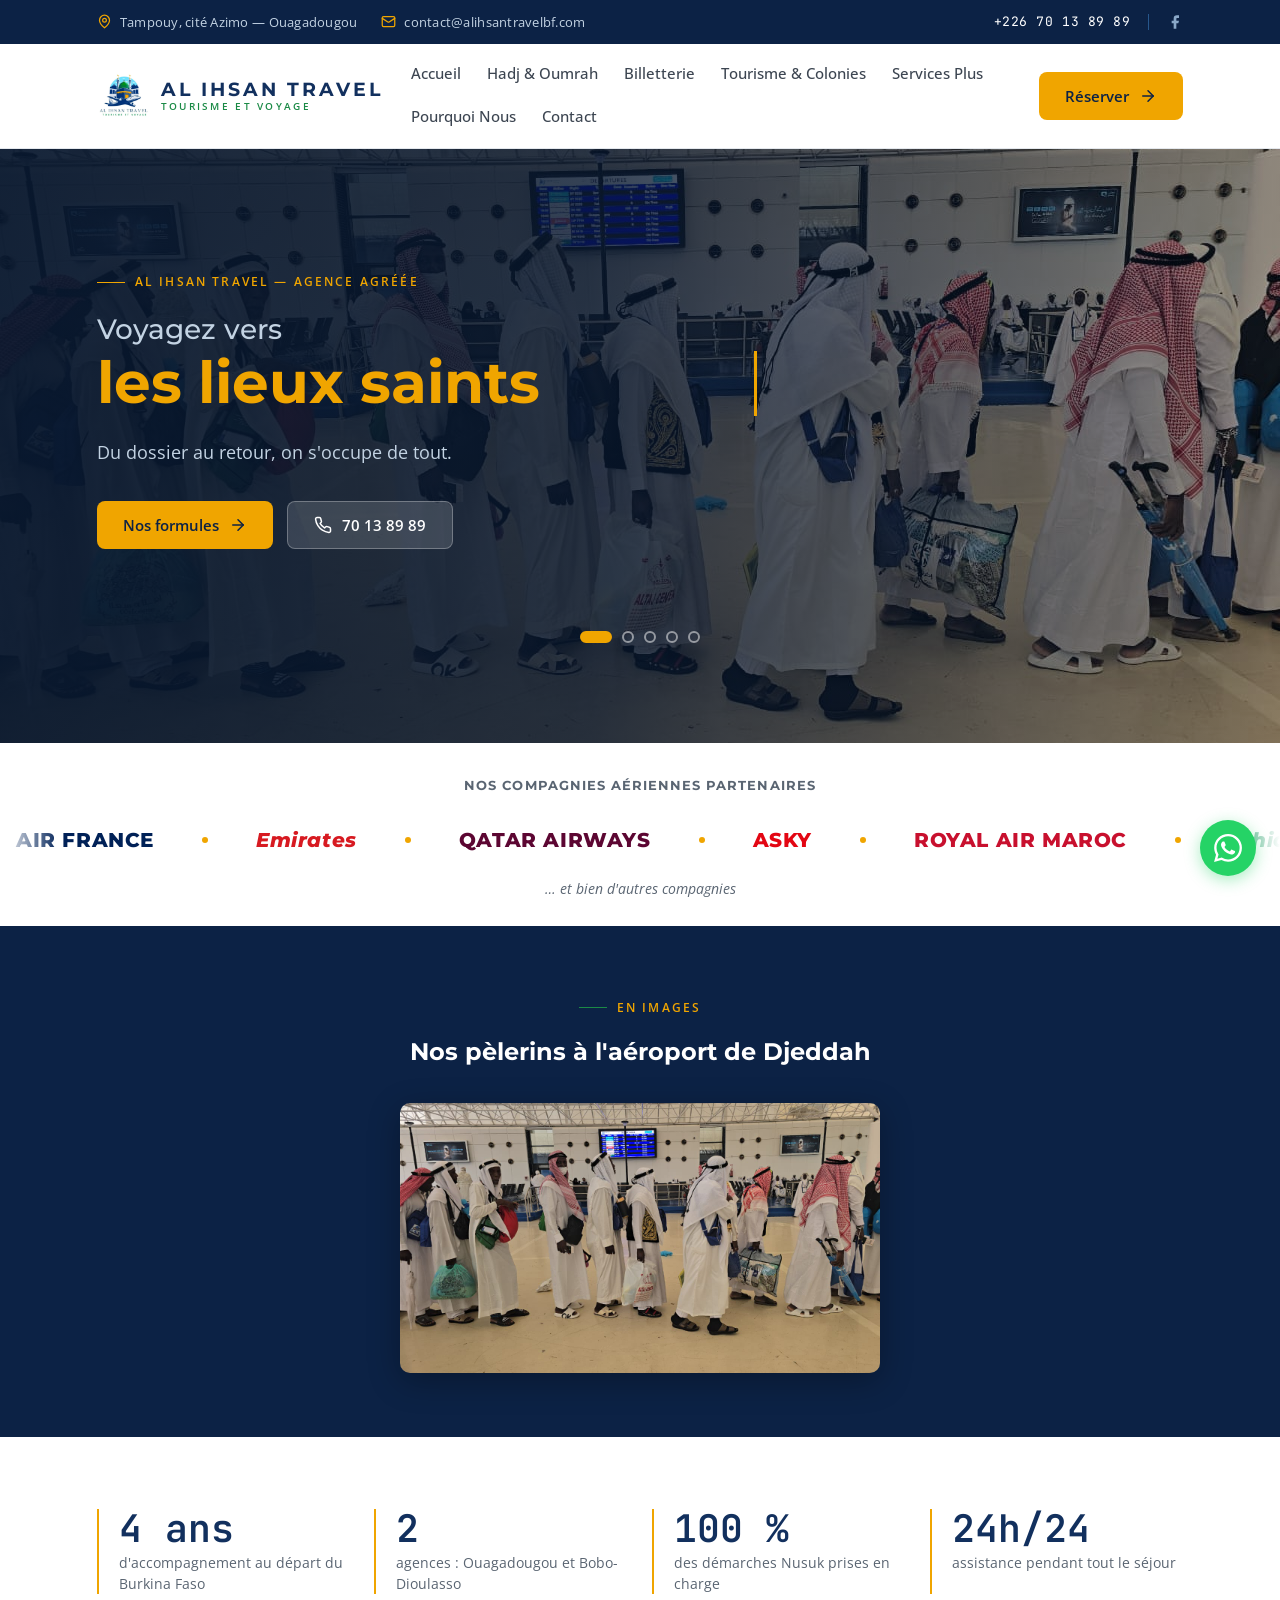
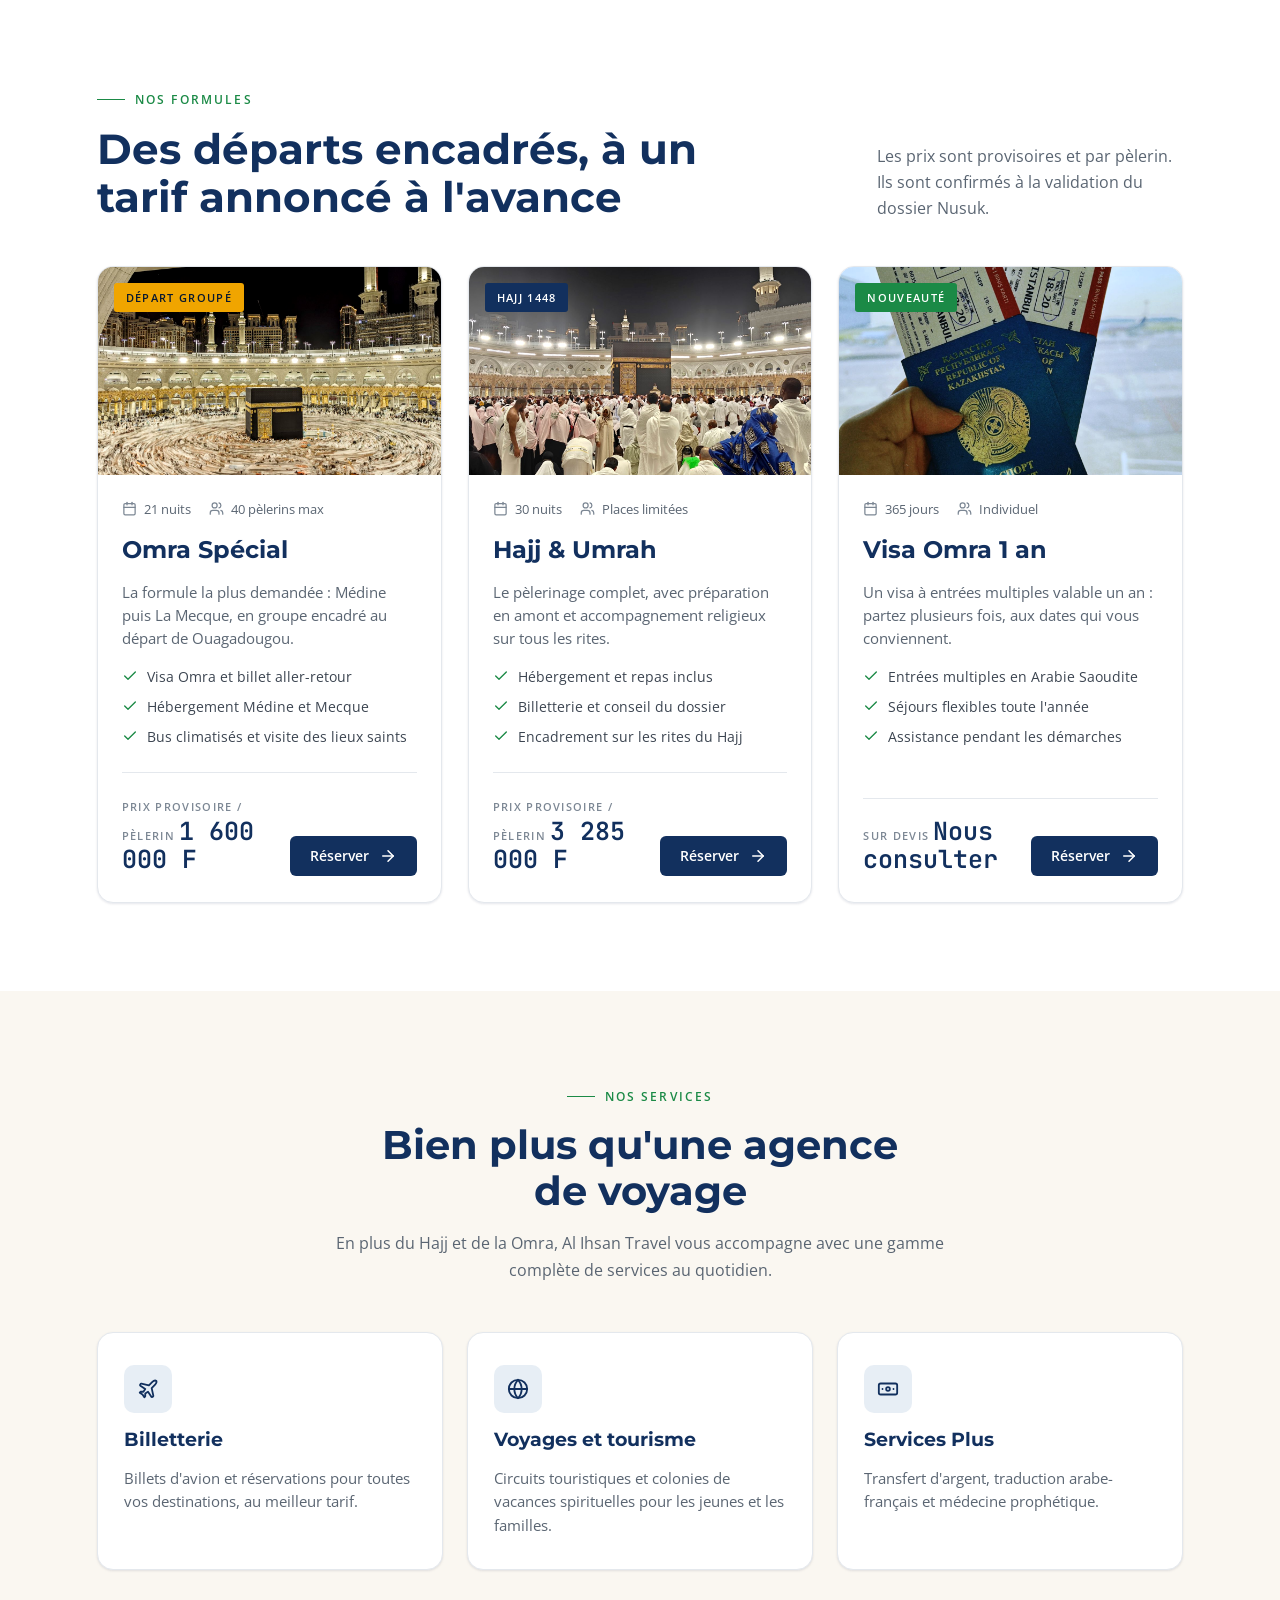
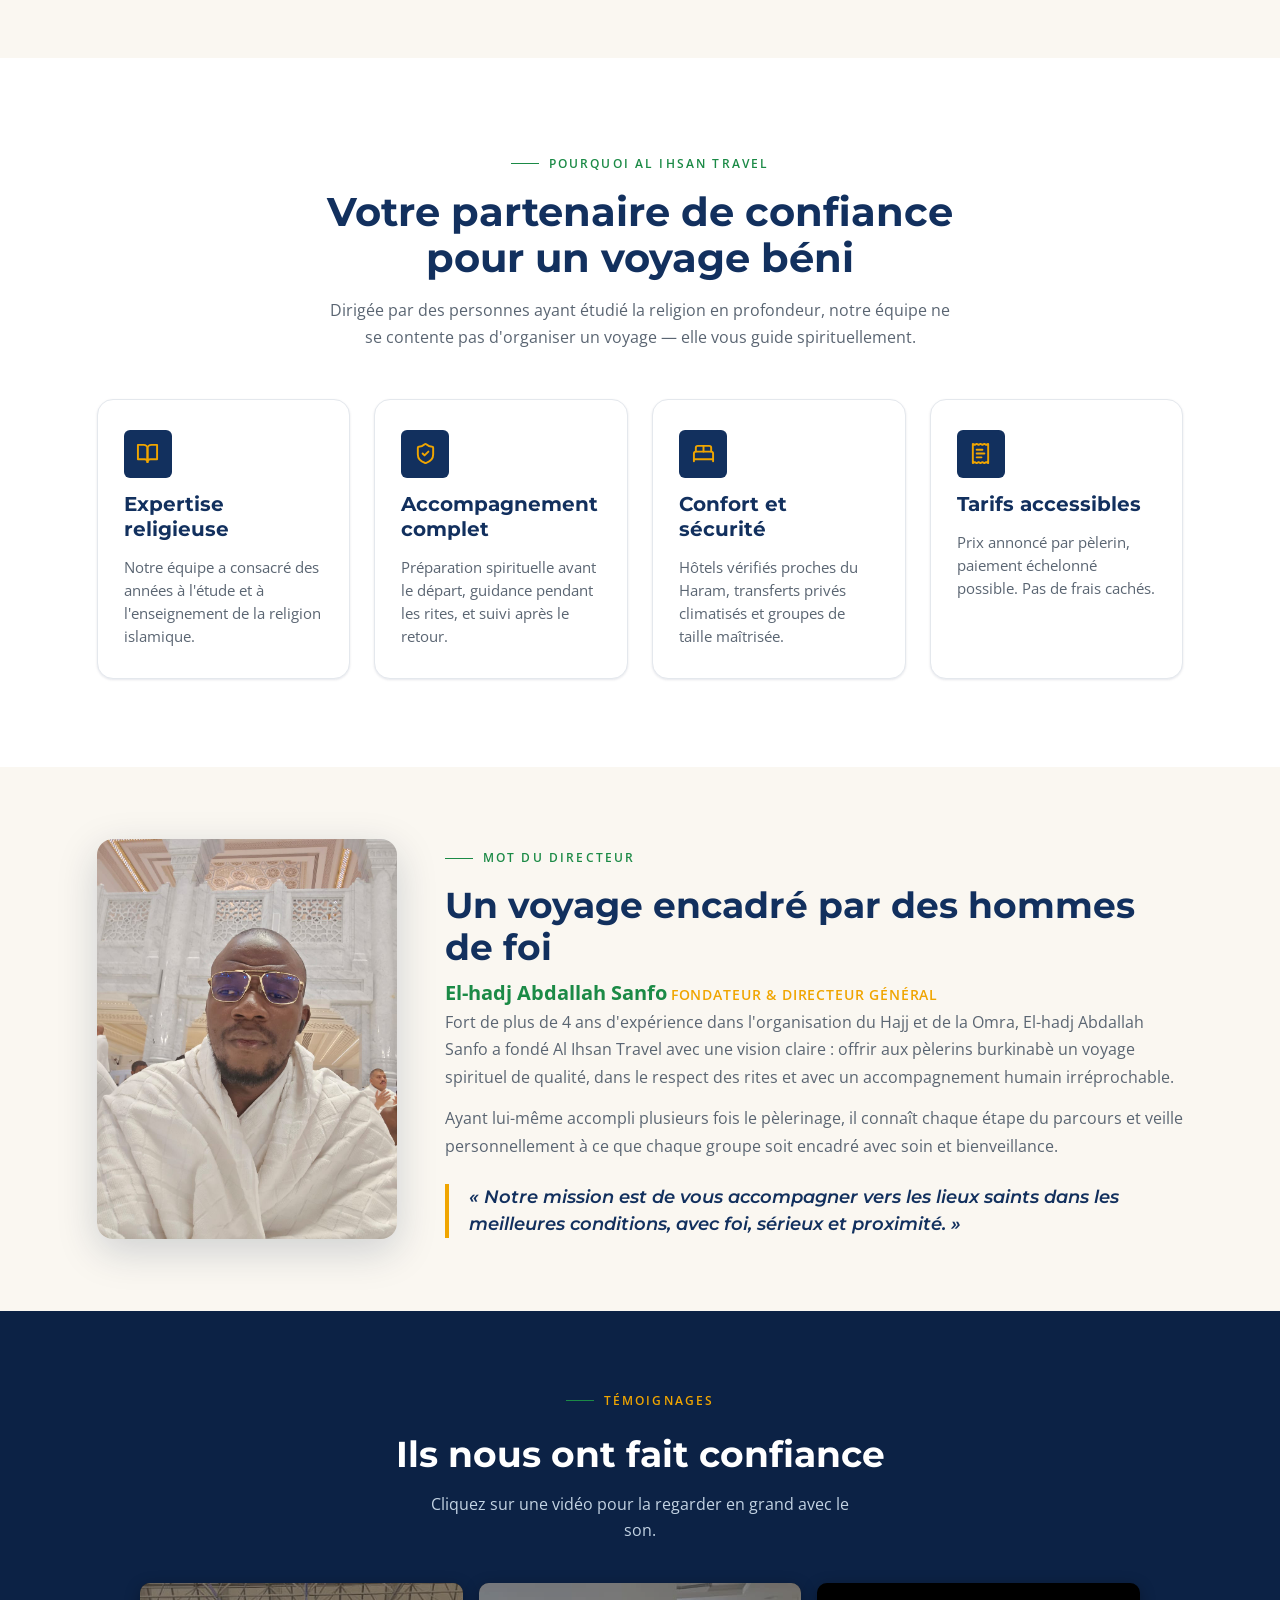
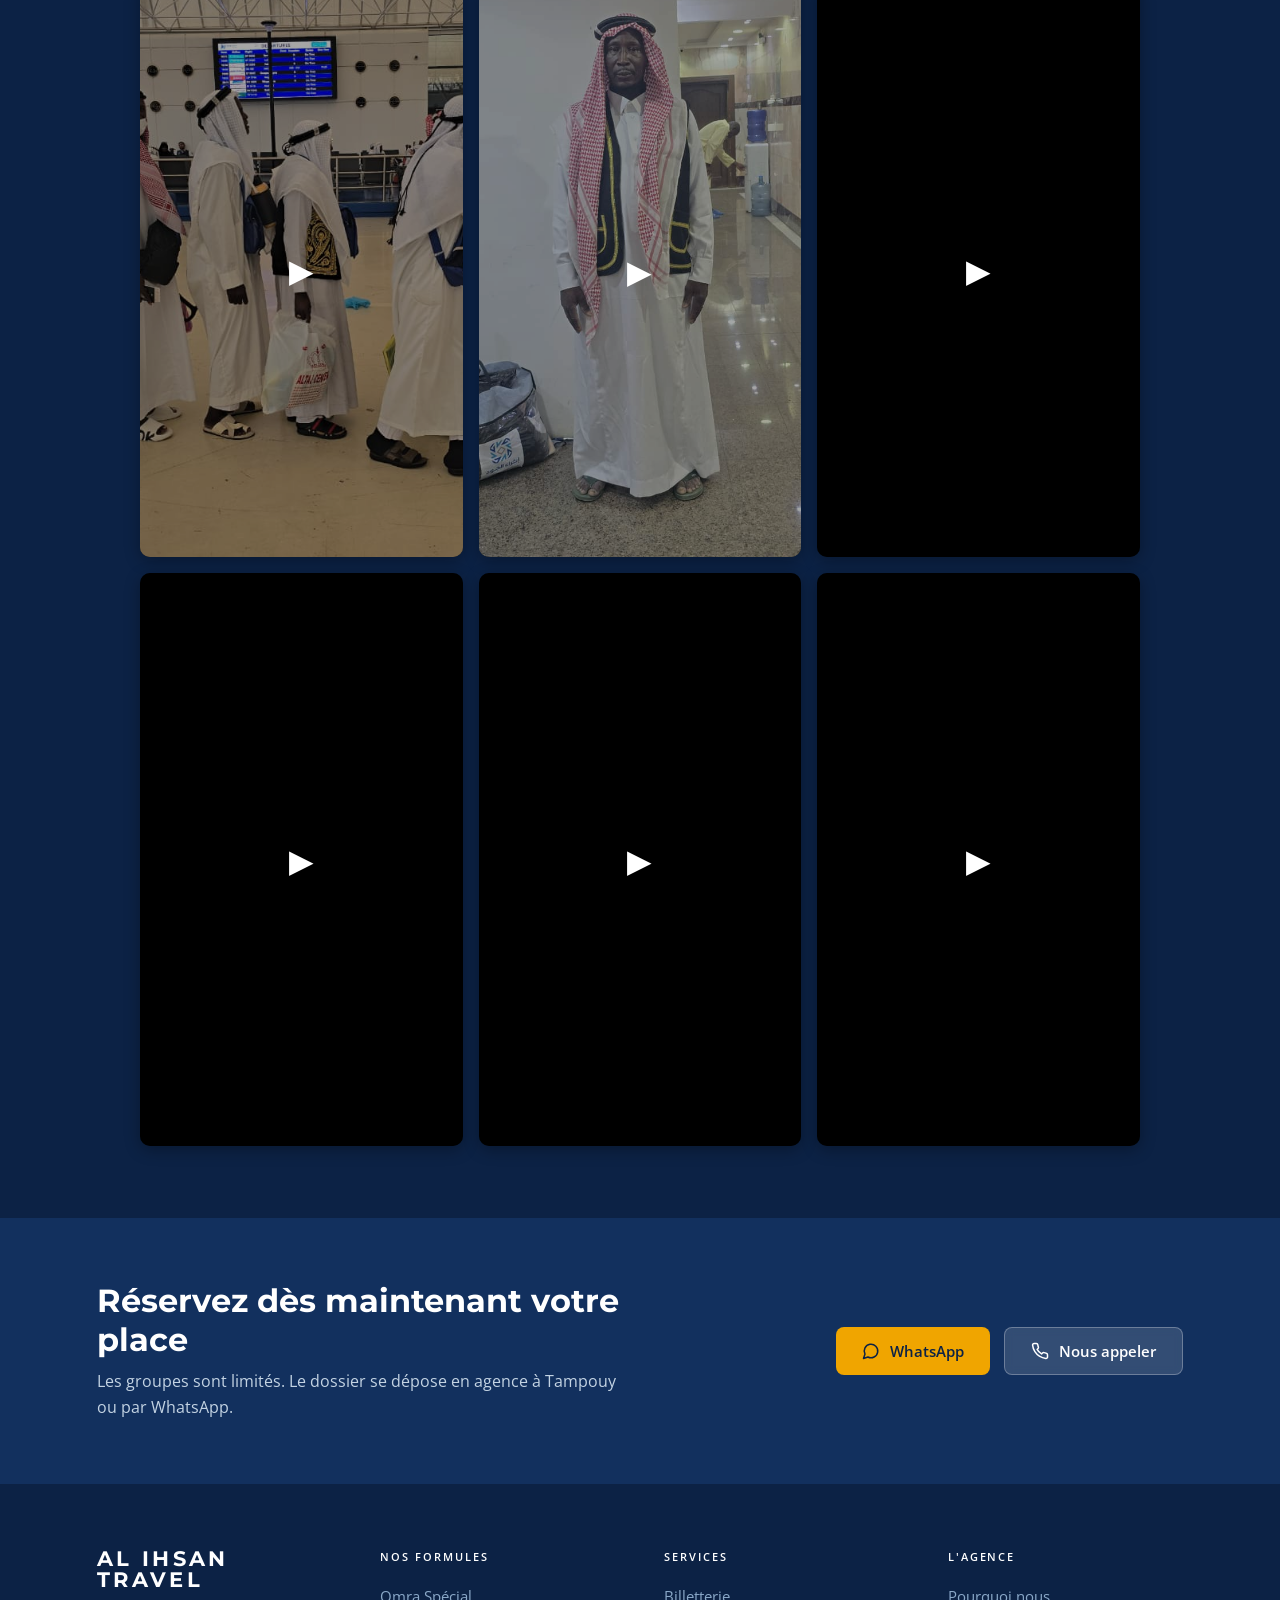
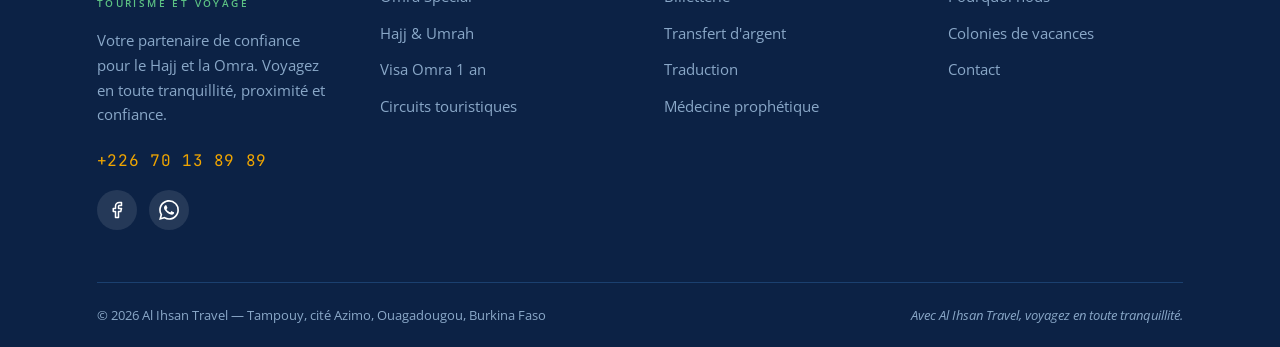
<file: index.html>
<!DOCTYPE html>
<html lang="fr">
<head>
  <meta charset="UTF-8">
  <meta name="viewport" content="width=device-width, initial-scale=1.0">
  <title>Al Ihsan Travel — Hajj, Omra &amp; Tourisme au départ du Burkina Faso</title>
  <meta name="description" content="Agence de voyage agréée à Ouagadougou et Bobo-Dioulasso. Hajj, Omra, visa, billetterie et accompagnement complet du dossier au retour.">
  <meta property="og:title" content="Al Ihsan Travel — Hajj, Omra & Tourisme">
  <meta property="og:description" content="Voyagez en toute tranquillité avec Al Ihsan Travel. Encadrement sérieux, tarifs accessibles, assistance 24h/24.">
  <meta property="og:type" content="website">
  <meta property="og:url" content="https://alihsantravelbf.com/">
  <meta property="og:image" content="https://alihsantravelbf.com/assets/brand/logo.jpeg">
  <meta property="og:locale" content="fr_FR">
  <meta property="og:site_name" content="Al Ihsan Travel">
  <link rel="canonical" href="https://alihsantravelbf.com/">
  <link rel="icon" href="assets/brand/logo.jpeg" type="image/jpeg">
  <link rel="preconnect" href="https://fonts.googleapis.com">
  <link rel="preconnect" href="https://fonts.gstatic.com" crossorigin>
  <link rel="stylesheet" href="css/styles.min.css?v=5">
  <script type="application/ld+json">
  {
    "@context": "https://schema.org",
    "@type": "TravelAgency",
    "name": "Al Ihsan Travel",
    "url": "https://alihsantravelbf.com",
    "logo": "https://alihsantravelbf.com/assets/brand/logo.jpeg",
    "description": "Agence de voyage agréée — Hajj, Omra, billetterie et tourisme au départ du Burkina Faso.",
    "telephone": ["+22670138989", "+22677313322"],
    "email": "contact@alihsantravelbf.com",
    "address": [
      {
        "@type": "PostalAddress",
        "streetAddress": "Tampouy, cité Azimo",
        "addressLocality": "Ouagadougou",
        "addressCountry": "BF"
      },
      {
        "@type": "PostalAddress",
        "streetAddress": "Agence Al Ihsan Travel",
        "addressLocality": "Bobo-Dioulasso",
        "addressCountry": "BF"
      }
    ],
    "sameAs": ["https://www.facebook.com/share/1D7d8RjVPu/"]
  }
  </script>
</head>
<body>

<!-- Skip link -->
<a href="#contenu" class="skip-link">Aller au contenu</a>

<!-- SVG Sprite -->
<svg xmlns="http://www.w3.org/2000/svg" style="display:none">
  <symbol id="i-map-pin" viewBox="0 0 24 24"><path d="M20 10c0 6-8 12-8 12s-8-6-8-12a8 8 0 0 1 16 0Z"/><circle cx="12" cy="10" r="3"/></symbol>
  <symbol id="i-mail" viewBox="0 0 24 24"><rect width="20" height="16" x="2" y="4" rx="2"/><path d="m22 7-8.97 5.7a1.94 1.94 0 0 1-2.06 0L2 7"/></symbol>
  <symbol id="i-facebook" viewBox="0 0 24 24"><path d="M18 2h-3a5 5 0 0 0-5 5v3H7v4h3v8h4v-8h3l1-4h-4V7a1 1 0 0 1 1-1h3z"/></symbol>
  <symbol id="i-arrow-right" viewBox="0 0 24 24"><path d="M5 12h14"/><path d="m12 5 7 7-7 7"/></symbol>
  <symbol id="i-phone" viewBox="0 0 24 24"><path d="M22 16.92v3a2 2 0 0 1-2.18 2 19.79 19.79 0 0 1-8.63-3.07 19.5 19.5 0 0 1-6-6 19.79 19.79 0 0 1-3.07-8.67A2 2 0 0 1 4.11 2h3a2 2 0 0 1 2 1.72 12.84 12.84 0 0 0 .7 2.81 2 2 0 0 1-.45 2.11L8.09 9.91a16 16 0 0 0 6 6l1.27-1.27a2 2 0 0 1 2.11-.45 12.84 12.84 0 0 0 2.81.7A2 2 0 0 1 22 16.92z"/></symbol>
  <symbol id="i-shield-check" viewBox="0 0 24 24"><path d="M20 13c0 5-3.5 7.5-7.66 8.95a1 1 0 0 1-.67-.01C7.5 20.5 4 18 4 13V6a1 1 0 0 1 1-1c2 0 4.5-1.2 6.24-2.72a1.17 1.17 0 0 1 1.52 0C14.51 3.81 17 5 19 5a1 1 0 0 1 1 1z"/><path d="m9 12 2 2 4-4"/></symbol>
  <symbol id="i-users" viewBox="0 0 24 24"><path d="M16 21v-2a4 4 0 0 0-4-4H6a4 4 0 0 0-4 4v2"/><circle cx="9" cy="7" r="4"/><path d="M22 21v-2a4 4 0 0 0-3-3.87"/><path d="M16 3.13a4 4 0 0 1 0 7.75"/></symbol>
  <symbol id="i-life-buoy" viewBox="0 0 24 24"><circle cx="12" cy="12" r="10"/><path d="m4.93 4.93 4.24 4.24"/><path d="m14.83 9.17 4.24-4.24"/><path d="m14.83 14.83 4.24 4.24"/><path d="m9.17 14.83-4.24 4.24"/><circle cx="12" cy="12" r="4"/></symbol>
  <symbol id="i-moon" viewBox="0 0 24 24"><path d="M12 3a6 6 0 0 0 9 9 9 9 0 1 1-9-9Z"/></symbol>
  <symbol id="i-plane" viewBox="0 0 24 24"><path d="M17.8 19.2 16 11l3.5-3.5C21 6 21.5 4 21 3c-1-.5-3 0-4.5 1.5L13 8 4.8 6.2c-.5-.1-.9.1-1.1.5l-.3.5c-.2.5-.1 1 .3 1.3L9 12l-2 3H4l-1 1 3 2 2 3 1-1v-3l3-2 3.5 5.3c.3.4.8.5 1.3.3l.5-.2c.4-.3.6-.7.5-1.2z"/></symbol>
  <symbol id="i-calendar" viewBox="0 0 24 24"><path d="M8 2v4"/><path d="M16 2v4"/><rect width="18" height="18" x="3" y="4" rx="2"/><path d="M3 10h18"/></symbol>
  <symbol id="i-search" viewBox="0 0 24 24"><circle cx="11" cy="11" r="8"/><path d="m21 21-4.3-4.3"/></symbol>
  <symbol id="i-check" viewBox="0 0 24 24"><path d="M20 6 9 17l-5-5"/></symbol>
  <symbol id="i-check-circle" viewBox="0 0 24 24"><path d="M22 11.08V12a10 10 0 1 1-5.93-9.14"/><path d="m9 11 3 3L22 4"/></symbol>
  <symbol id="i-receipt" viewBox="0 0 24 24"><path d="M4 2v20l2-1 2 1 2-1 2 1 2-1 2 1 2-1 2 1V2l-2 1-2-1-2 1-2-1-2 1-2-1-2 1Z"/><path d="M14 8H8"/><path d="M16 12H8"/><path d="M13 16H8"/></symbol>
  <symbol id="i-message-circle" viewBox="0 0 24 24"><path d="M7.9 20A9 9 0 1 0 4 16.1L2 22Z"/></symbol>
  <symbol id="i-banknote" viewBox="0 0 24 24"><rect width="20" height="12" x="2" y="6" rx="2"/><circle cx="12" cy="12" r="2"/><path d="M6 12h.01M18 12h.01"/></symbol>
  <symbol id="i-languages" viewBox="0 0 24 24"><path d="m5 8 6 6"/><path d="m4 14 6-6 2-3"/><path d="M2 5h12"/><path d="M7 2h1"/><path d="m22 22-5-10-5 10"/><path d="M14 18h6"/></symbol>
  <symbol id="i-heart-pulse" viewBox="0 0 24 24"><path d="M19.5 12.572l-7.5 7.428l-7.5-7.428A5 5 0 0 1 8 4.083a5 5 0 0 1 4 2.083 5 5 0 0 1 4-2.083 5 5 0 0 1 3.5 8.49"/><path d="M12 6l-1 4h2l-1 4"/></symbol>
  <symbol id="i-globe" viewBox="0 0 24 24"><circle cx="12" cy="12" r="10"/><path d="M12 2a14.5 14.5 0 0 0 0 20 14.5 14.5 0 0 0 0-20"/><path d="M2 12h20"/></symbol>
  <symbol id="i-book-open" viewBox="0 0 24 24"><path d="M2 3h6a4 4 0 0 1 4 4v14a3 3 0 0 0-3-3H2z"/><path d="M22 3h-6a4 4 0 0 0-4 4v14a3 3 0 0 1 3-3h7z"/></symbol>
  <symbol id="i-tent" viewBox="0 0 24 24"><path d="M3.5 21 14 3"/><path d="M20.5 21 10 3"/><path d="M15.5 21 12 15l-3.5 6"/><path d="M2 21h20"/></symbol>
  <symbol id="i-chevron-up" viewBox="0 0 24 24"><path d="m18 15-6-6-6 6"/></symbol>
  <symbol id="i-x" viewBox="0 0 24 24"><path d="M18 6 6 18"/><path d="m6 6 12 12"/></symbol>
  <symbol id="i-menu" viewBox="0 0 24 24"><line x1="4" x2="20" y1="12" y2="12"/><line x1="4" x2="20" y1="6" y2="6"/><line x1="4" x2="20" y1="18" y2="18"/></symbol>
  <symbol id="i-file-check" viewBox="0 0 24 24"><path d="M15 2H6a2 2 0 0 0-2 2v16a2 2 0 0 0 2 2h12a2 2 0 0 0 2-2V7Z"/><path d="M14 2v4a2 2 0 0 0 2 2h4"/><path d="m9 15 2 2 4-4"/></symbol>
  <symbol id="i-bed" viewBox="0 0 24 24"><path d="M2 20v-8a2 2 0 0 1 2-2h16a2 2 0 0 1 2 2v8"/><path d="M4 10V6a2 2 0 0 1 2-2h12a2 2 0 0 1 2 2v4"/><path d="M12 4v6"/><path d="M2 18h20"/></symbol>
  <symbol id="i-bus" viewBox="0 0 24 24"><path d="M8 6v6"/><path d="M15 6v6"/><path d="M2 12h19.6"/><path d="M18 18h3s.5-1.7.8-2.8c.1-.4.2-.8.2-1.2 0-.4-.1-.8-.2-1.2l-1.4-5C20.1 6.8 19.1 6 18 6H4a2 2 0 0 0-2 2v10h3"/><circle cx="7" cy="18" r="2"/><path d="M9 18h5"/><circle cx="16" cy="18" r="2"/></symbol>
  <symbol id="i-route" viewBox="0 0 24 24"><circle cx="6" cy="19" r="3"/><path d="M9 19h8.5a3.5 3.5 0 0 0 0-7h-11a3.5 3.5 0 0 1 0-7H15"/><circle cx="18" cy="5" r="3"/></symbol>
</svg>

<!-- ══ TOPBAR ══ -->
<div class="topbar">
  <div class="container topbar__inner">
    <div class="topbar__left">
      <a href="https://maps.app.goo.gl/GiHyE5qB95mmugg57" target="_blank" rel="noopener" class="topbar__item">
        <span class="icon" style="font-size:15px"><svg><use href="#i-map-pin"/></svg></span>
        Tampouy, cité Azimo — Ouagadougou
      </a>
      <span class="topbar__item topbar__item--email">
        <span class="icon" style="font-size:15px"><svg><use href="#i-mail"/></svg></span>
        contact@alihsantravelbf.com
      </span>
    </div>
    <div class="topbar__right">
      <a href="tel:+22670138989" class="topbar__phone">+226 70 13 89 89</a>
      <span class="topbar__divider"></span>
      <div class="topbar__social">
        <a href="https://www.facebook.com/share/1D7d8RjVPu/" target="_blank" rel="noopener" aria-label="Facebook"><span class="icon icon--filled"><svg><use href="#i-facebook"/></svg></span></a>
      </div>
    </div>
  </div>
</div>

<!-- ══ HEADER ══ -->
<header class="header">
  <div class="container header__inner">
    <a href="index.html" class="header__logo">
      <img src="assets/brand/logo.jpeg" alt="Al Ihsan Travel" width="52" height="52">
      <span class="header__logo-text">
        <span class="header__logo-name">AL IHSAN TRAVEL</span>
        <span class="header__logo-sub">TOURISME ET VOYAGE</span>
      </span>
    </a>
    <nav class="header__nav" aria-label="Navigation principale">
      <a href="index.html" class="active">Accueil</a>
      <a href="hadj-oumrah.html">Hadj &amp; Oumrah</a>
      <a href="billetterie.html">Billetterie</a>
      <a href="tourisme-colonies.html">Tourisme &amp; Colonies</a>
      <a href="services-plus.html">Services Plus</a>
      <a href="pourquoi-nous.html">Pourquoi Nous</a>
      <a href="contact.html">Contact</a>
    </nav>
    <div class="header__cta">
      <a href="contact.html" class="btn btn--accent btn--lg">Réserver <span class="icon"><svg><use href="#i-arrow-right"/></svg></span></a>
    </div>
    <button class="header__hamburger" aria-label="Ouvrir le menu" aria-expanded="false">
      <span class="icon"><svg><use href="#i-menu"/></svg></span>
    </button>
  </div>
</header>

<!-- ══ MOBILE NAV ══ -->
<div class="mobile-nav" aria-hidden="true">
  <div class="mobile-nav__panel">
    <div class="mobile-nav__header">
      <a href="index.html" class="mobile-nav__logo">
        <img src="assets/brand/logo.jpeg" alt="Al Ihsan Travel" width="42" height="42">
        <span class="mobile-nav__logo-text">
          <span class="mobile-nav__logo-name">AL IHSAN TRAVEL</span>
          <span class="mobile-nav__logo-sub">Tourisme et Voyage</span>
        </span>
      </a>
      <button class="mobile-nav__close" aria-label="Fermer le menu">
        <span class="icon"><svg><use href="#i-x"/></svg></span>
      </button>
    </div>
    <div class="mobile-nav__links">
      <a href="index.html" class="active">Accueil</a>
      <a href="hadj-oumrah.html">Hadj &amp; Oumrah</a>
      <a href="billetterie.html">Billetterie</a>
      <a href="tourisme-colonies.html">Tourisme &amp; Colonies</a>
      <a href="services-plus.html">Services Plus</a>
      <a href="pourquoi-nous.html">Pourquoi Nous</a>
      <a href="contact.html">Contact</a>
    </div>
    <div class="mobile-nav__footer">
      <a href="tel:+22670138989" class="mobile-nav__cta">
        <span class="icon"><svg><use href="#i-phone"/></svg></span>
        (+226) 70 13 89 89
      </a>
      <a href="https://wa.me/22670138989" class="mobile-nav__wa" target="_blank" rel="noopener" aria-label="WhatsApp">
        <svg viewBox="0 0 24 24" xmlns="http://www.w3.org/2000/svg"><path d="M17.472 14.382c-.297-.149-1.758-.867-2.03-.967-.273-.099-.471-.148-.67.15-.197.297-.767.966-.94 1.164-.173.199-.347.223-.644.075-.297-.15-1.255-.463-2.39-1.475-.883-.788-1.48-1.761-1.653-2.059-.173-.297-.018-.458.13-.606.134-.133.298-.347.446-.52.149-.174.198-.298.298-.497.099-.198.05-.371-.025-.52-.075-.149-.669-1.612-.916-2.207-.242-.579-.487-.5-.669-.51-.173-.008-.371-.01-.57-.01-.198 0-.52.074-.792.372-.272.297-1.04 1.016-1.04 2.479 0 1.462 1.065 2.875 1.213 3.074.149.198 2.096 3.2 5.077 4.487.709.306 1.262.489 1.694.625.712.227 1.36.195 1.871.118.571-.085 1.758-.719 2.006-1.413.248-.694.248-1.289.173-1.413-.074-.124-.272-.198-.57-.347m-5.421 7.403h-.004a9.87 9.87 0 01-5.031-1.378l-.361-.214-3.741.982.998-3.648-.235-.374a9.86 9.86 0 01-1.51-5.26c.001-5.45 4.436-9.884 9.888-9.884 2.64 0 5.122 1.03 6.988 2.898a9.825 9.825 0 012.893 6.994c-.003 5.45-4.437 9.884-9.885 9.884m8.413-18.297A11.815 11.815 0 0012.05 0C5.495 0 .16 5.335.157 11.892c0 2.096.547 4.142 1.588 5.945L.057 24l6.305-1.654a11.882 11.882 0 005.683 1.448h.005c6.554 0 11.89-5.335 11.893-11.893a11.821 11.821 0 00-3.48-8.413z"/></svg>
      </a>
    </div>
  </div>
</div>

<!-- ══ HERO ══ -->
<section id="top" class="hero">
  <div class="hero__slideshow">
    <div class="hero__slide active">
      <img src="assets/images/image1.jpeg" alt="" class="hero__bg" aria-hidden="true">
    </div>
    <div class="hero__slide">
      <img src="assets/images/Image3.jpeg" alt="" class="hero__bg" aria-hidden="true">
    </div>
    <div class="hero__slide">
      <img src="assets/images/Image4.jpeg" alt="" class="hero__bg" aria-hidden="true">
    </div>
    <div class="hero__slide">
      <img src="assets/images/Image2.jpeg" alt="" class="hero__bg" aria-hidden="true">
    </div>
    <div class="hero__slide">
      <img src="assets/images/hero-kaaba.jpg" alt="" class="hero__bg" aria-hidden="true">
    </div>
  </div>
  <div class="hero__overlay"></div>
  <div class="container hero__content" id="contenu">
    <div class="hero__text">
      <span class="hero__eyebrow">Al Ihsan Travel — Agence agréée</span>
      <h1 class="hero__title-animated">
        <span class="hero__title-line hero__title-line--top">Voyagez vers</span>
        <span class="hero__title-line hero__title-line--main" id="hero-typed">les lieux saints</span>
      </h1>
      <p class="hero__desc">Du dossier au retour, on s'occupe de tout.</p>
      <div class="hero__buttons">
        <a href="hadj-oumrah.html" class="btn btn--accent btn--lg">Nos formules <span class="icon"><svg><use href="#i-arrow-right"/></svg></span></a>
        <a href="tel:+22670138989" class="btn btn--inverse btn--lg"><span class="icon"><svg><use href="#i-phone"/></svg></span> 70 13 89 89</a>
      </div>
    </div>
  </div>
  <div class="hero__dots" aria-label="Navigation du diaporama">
    <button class="hero__dot active" data-slide="0" aria-label="La Mecque"></button>
    <button class="hero__dot" data-slide="1" aria-label="Médine"></button>
    <button class="hero__dot" data-slide="2" aria-label="Pèlerins"></button>
    <button class="hero__dot" data-slide="3" aria-label="Billetterie"></button>
    <button class="hero__dot" data-slide="4" aria-label="Tourisme"></button>
  </div>
</section>

<!-- ══ COMPAGNIES PARTENAIRES ══ -->
<section class="partners">
  <div class="container">
    <span class="partners__title">Nos compagnies aériennes partenaires</span>
  </div>
  <div class="marquee">
    <div class="marquee__track">
      <span class="marquee__item marquee__item--airfrance">AIR FRANCE</span>
      <span class="marquee__dot"></span>
      <span class="marquee__item marquee__item--emirates">Emirates</span>
      <span class="marquee__dot"></span>
      <span class="marquee__item marquee__item--qatar">QATAR AIRWAYS</span>
      <span class="marquee__dot"></span>
      <span class="marquee__item marquee__item--asky">ASKY</span>
      <span class="marquee__dot"></span>
      <span class="marquee__item marquee__item--ram">ROYAL AIR MAROC</span>
      <span class="marquee__dot"></span>
      <span class="marquee__item marquee__item--ethiopian">Ethiopian Airlines</span>
      <span class="marquee__dot"></span>
      <span class="marquee__item marquee__item--turkish">TURKISH AIRLINES</span>
      <span class="marquee__dot"></span>
      <span class="marquee__item marquee__item--airfrance">AIR FRANCE</span>
      <span class="marquee__dot"></span>
      <span class="marquee__item marquee__item--emirates">Emirates</span>
      <span class="marquee__dot"></span>
      <span class="marquee__item marquee__item--qatar">QATAR AIRWAYS</span>
      <span class="marquee__dot"></span>
      <span class="marquee__item marquee__item--asky">ASKY</span>
      <span class="marquee__dot"></span>
      <span class="marquee__item marquee__item--ram">ROYAL AIR MAROC</span>
      <span class="marquee__dot"></span>
      <span class="marquee__item marquee__item--ethiopian">Ethiopian Airlines</span>
      <span class="marquee__dot"></span>
      <span class="marquee__item marquee__item--turkish">TURKISH AIRLINES</span>
      <span class="marquee__dot"></span>
    </div>
  </div>
  <div class="container" style="text-align:center; margin-top:12px;">
    <span class="partners__more">… et bien d'autres compagnies</span>
  </div>
</section>

<!-- ══ VIDÉO PÈLERINS ══ -->
<section class="video-section">
  <div class="container">
    <div class="video-section__header fade-up">
      <span class="eyebrow eyebrow--green">En images</span>
      <h2>Nos pèlerins à l'aéroport de Djeddah</h2>
    </div>
    <div class="video-section__wrapper fade-up">
      <video autoplay loop muted playsinline preload="metadata" poster="assets/images/image1.jpeg">
        <source src="assets/images/pelerins-jeddah.mp4" type="video/mp4">
      </video>
    </div>
  </div>
</section>

<!-- ══ STATS ══ -->
<section id="stats" class="stats container fade-up">
  <div class="stats__grid">
    <div class="stats__item">
      <span class="stats__value">4 ans</span>
      <span class="stats__label">d'accompagnement au départ du Burkina Faso</span>
    </div>
    <div class="stats__item">
      <span class="stats__value">2</span>
      <span class="stats__label">agences : Ouagadougou et Bobo-Dioulasso</span>
    </div>
    <div class="stats__item">
      <span class="stats__value">100 %</span>
      <span class="stats__label">des démarches Nusuk prises en charge</span>
    </div>
    <div class="stats__item">
      <span class="stats__value">24h/24</span>
      <span class="stats__label">assistance pendant tout le séjour</span>
    </div>
  </div>
</section>

<!-- ══ NOS OFFRES ══ -->
<section id="offres" class="packages container">
  <div class="packages__header fade-up">
    <div class="packages__header-left">
      <span class="eyebrow eyebrow--green">Nos formules</span>
      <h2>Des départs encadrés, à un tarif annoncé à l'avance</h2>
    </div>
    <p class="packages__header-right">Les prix sont provisoires et par pèlerin. Ils sont confirmés à la validation du dossier Nusuk.</p>
  </div>
  <div class="packages__grid">
    <article class="card fade-up">
      <div class="card__img">
        <img src="assets/images/pkg-omra.jpg" alt="Omra Spécial — départ groupé">
        <span class="card__badge" style="background:#F0A500;color:#08182F">Départ groupé</span>
      </div>
      <div class="card__body">
        <div class="card__meta">
          <span class="card__meta-item"><span class="icon"><svg><use href="#i-calendar"/></svg></span> 21 nuits</span>
          <span class="card__meta-item"><span class="icon"><svg><use href="#i-users"/></svg></span> 40 pèlerins max</span>
        </div>
        <h3>Omra Spécial</h3>
        <p class="card__desc">La formule la plus demandée : Médine puis La Mecque, en groupe encadré au départ de Ouagadougou.</p>
        <ul class="card__bullets">
          <li><span class="icon"><svg><use href="#i-check"/></svg></span> Visa Omra et billet aller-retour</li>
          <li><span class="icon"><svg><use href="#i-check"/></svg></span> Hébergement Médine et Mecque</li>
          <li><span class="icon"><svg><use href="#i-check"/></svg></span> Bus climatisés et visite des lieux saints</li>
        </ul>
        <div class="card__footer">
          <span>
            <span class="card__price-label">Prix provisoire / pèlerin</span>
            <span class="card__price">1 600 000 F</span>
          </span>
          <a href="contact.html" class="btn btn--primary btn--md">Réserver <span class="icon"><svg><use href="#i-arrow-right"/></svg></span></a>
        </div>
      </div>
    </article>
    <article class="card fade-up" data-delay="100">
      <div class="card__img">
        <img src="assets/images/pkg-hajj.jpg" alt="Hajj &amp; Umrah — pèlerinage complet">
        <span class="card__badge" style="background:#12305E;color:#FFFFFF">Hajj 1448</span>
      </div>
      <div class="card__body">
        <div class="card__meta">
          <span class="card__meta-item"><span class="icon"><svg><use href="#i-calendar"/></svg></span> 30 nuits</span>
          <span class="card__meta-item"><span class="icon"><svg><use href="#i-users"/></svg></span> Places limitées</span>
        </div>
        <h3>Hajj &amp; Umrah</h3>
        <p class="card__desc">Le pèlerinage complet, avec préparation en amont et accompagnement religieux sur tous les rites.</p>
        <ul class="card__bullets">
          <li><span class="icon"><svg><use href="#i-check"/></svg></span> Hébergement et repas inclus</li>
          <li><span class="icon"><svg><use href="#i-check"/></svg></span> Billetterie et conseil du dossier</li>
          <li><span class="icon"><svg><use href="#i-check"/></svg></span> Encadrement sur les rites du Hajj</li>
        </ul>
        <div class="card__footer">
          <span>
            <span class="card__price-label">Prix provisoire / pèlerin</span>
            <span class="card__price">3 285 000 F</span>
          </span>
          <a href="contact.html" class="btn btn--primary btn--md">Réserver <span class="icon"><svg><use href="#i-arrow-right"/></svg></span></a>
        </div>
      </div>
    </article>
    <article class="card fade-up" data-delay="200">
      <div class="card__img">
        <img src="assets/images/pkg-visa.jpg" alt="Visa Omra 1 an — entrées multiples">
        <span class="card__badge" style="background:#1B8A46;color:#FFFFFF">Nouveauté</span>
      </div>
      <div class="card__body">
        <div class="card__meta">
          <span class="card__meta-item"><span class="icon"><svg><use href="#i-calendar"/></svg></span> 365 jours</span>
          <span class="card__meta-item"><span class="icon"><svg><use href="#i-users"/></svg></span> Individuel</span>
        </div>
        <h3>Visa Omra 1 an</h3>
        <p class="card__desc">Un visa à entrées multiples valable un an : partez plusieurs fois, aux dates qui vous conviennent.</p>
        <ul class="card__bullets">
          <li><span class="icon"><svg><use href="#i-check"/></svg></span> Entrées multiples en Arabie Saoudite</li>
          <li><span class="icon"><svg><use href="#i-check"/></svg></span> Séjours flexibles toute l'année</li>
          <li><span class="icon"><svg><use href="#i-check"/></svg></span> Assistance pendant les démarches</li>
        </ul>
        <div class="card__footer">
          <span>
            <span class="card__price-label">Sur devis</span>
            <span class="card__price">Nous consulter</span>
          </span>
          <a href="contact.html" class="btn btn--primary btn--md">Réserver <span class="icon"><svg><use href="#i-arrow-right"/></svg></span></a>
        </div>
      </div>
    </article>
  </div>
</section>

<!-- ══ NOS SERVICES ══ -->
<section class="extra-services">
  <div class="container">
    <div class="extra-services__header fade-up">
      <span class="eyebrow eyebrow--green">Nos services</span>
      <h2>Bien plus qu'une agence de voyage</h2>
      <p>En plus du Hajj et de la Omra, Al Ihsan Travel vous accompagne avec une gamme complète de services au quotidien.</p>
    </div>
    <div class="extra-services__grid">
      <a href="billetterie.html" class="extra-services__card scale-in" style="text-decoration:none;color:inherit">
        <span class="extra-services__icon"><span class="icon"><svg><use href="#i-plane"/></svg></span></span>
        <h3>Billetterie</h3>
        <p>Billets d'avion et réservations pour toutes vos destinations, au meilleur tarif.</p>
      </a>
      <a href="tourisme-colonies.html" class="extra-services__card scale-in" data-delay="100" style="text-decoration:none;color:inherit">
        <span class="extra-services__icon"><span class="icon"><svg><use href="#i-globe"/></svg></span></span>
        <h3>Voyages et tourisme</h3>
        <p>Circuits touristiques et colonies de vacances spirituelles pour les jeunes et les familles.</p>
      </a>
      <a href="services-plus.html" class="extra-services__card scale-in" data-delay="200" style="text-decoration:none;color:inherit">
        <span class="extra-services__icon"><span class="icon"><svg><use href="#i-banknote"/></svg></span></span>
        <h3>Services Plus</h3>
        <p>Transfert d'argent, traduction arabe-français et médecine prophétique.</p>
      </a>
    </div>
  </div>
</section>

<!-- ══ POURQUOI NOUS ══ -->
<section class="why container">
  <div class="why__header fade-up">
    <span class="eyebrow eyebrow--green">Pourquoi Al Ihsan Travel</span>
    <h2>Votre partenaire de confiance pour un voyage béni</h2>
    <p>Dirigée par des personnes ayant étudié la religion en profondeur, notre équipe ne se contente pas d'organiser un voyage — elle vous guide spirituellement.</p>
  </div>
  <div class="why__grid">
    <div class="why__card fade-left">
      <span class="why__card-icon"><span class="icon"><svg><use href="#i-book-open"/></svg></span></span>
      <span class="why__card-title">Expertise religieuse</span>
      <span class="why__card-desc">Notre équipe a consacré des années à l'étude et à l'enseignement de la religion islamique.</span>
    </div>
    <div class="why__card fade-right" data-delay="100">
      <span class="why__card-icon"><span class="icon"><svg><use href="#i-shield-check"/></svg></span></span>
      <span class="why__card-title">Accompagnement complet</span>
      <span class="why__card-desc">Préparation spirituelle avant le départ, guidance pendant les rites, et suivi après le retour.</span>
    </div>
    <div class="why__card fade-left" data-delay="200">
      <span class="why__card-icon"><span class="icon"><svg><use href="#i-bed"/></svg></span></span>
      <span class="why__card-title">Confort et sécurité</span>
      <span class="why__card-desc">Hôtels vérifiés proches du Haram, transferts privés climatisés et groupes de taille maîtrisée.</span>
    </div>
    <div class="why__card fade-right" data-delay="300">
      <span class="why__card-icon"><span class="icon"><svg><use href="#i-receipt"/></svg></span></span>
      <span class="why__card-title">Tarifs accessibles</span>
      <span class="why__card-desc">Prix annoncé par pèlerin, paiement échelonné possible. Pas de frais cachés.</span>
    </div>
  </div>
</section>

<!-- ══ MOT DU DIRECTEUR ══ -->
<section class="director">
  <div class="container director__inner">
    <div class="director__photo fade-left">
      <img src="assets/brand/directeur.jpg" alt="El-hadj Abdallah Sanfo — Directeur d'Al Ihsan Travel" width="300" height="400">
    </div>
    <div class="director__text fade-right">
      <span class="eyebrow eyebrow--green">Mot du directeur</span>
      <h2>Un voyage encadré par des hommes de foi</h2>
      <span class="director__name">El-hadj Abdallah Sanfo</span>
      <span class="director__role">Fondateur &amp; Directeur Général</span>
      <p>Fort de plus de 4 ans d'expérience dans l'organisation du Hajj et de la Omra, El-hadj Abdallah Sanfo a fondé Al Ihsan Travel avec une vision claire : offrir aux pèlerins burkinabè un voyage spirituel de qualité, dans le respect des rites et avec un accompagnement humain irréprochable.</p>
      <p>Ayant lui-même accompli plusieurs fois le pèlerinage, il connaît chaque étape du parcours et veille personnellement à ce que chaque groupe soit encadré avec soin et bienveillance.</p>
      <blockquote>« Notre mission est de vous accompagner vers les lieux saints dans les meilleures conditions, avec foi, sérieux et proximité. »</blockquote>
    </div>
  </div>
</section>

<!-- ══ TÉMOIGNAGES VIDÉO ══ -->
<section class="testimonials">
  <div class="container">
    <div class="testimonials__header fade-up">
      <span class="eyebrow eyebrow--green">Témoignages</span>
      <h2>Ils nous ont fait confiance</h2>
      <p>Cliquez sur une vidéo pour la regarder en grand avec le son.</p>
    </div>
    <div class="testimonials__grid">
      <button class="testimonials__thumb fade-up" data-video="assets/images/temoignage-1.mp4" type="button">
        <video muted playsinline preload="metadata" poster="assets/images/image1.jpeg"><source src="assets/images/temoignage-1.mp4" type="video/mp4"></video>
        <span class="testimonials__play">&#9654;</span>
      </button>
      <button class="testimonials__thumb fade-up" data-video="assets/images/temoignage-2.mp4" type="button" data-delay="50">
        <video muted playsinline preload="metadata" poster="assets/images/Image2.jpeg"><source src="assets/images/temoignage-2.mp4" type="video/mp4"></video>
        <span class="testimonials__play">&#9654;</span>
      </button>
      <button class="testimonials__thumb fade-up" data-video="assets/images/temoignage-3.mp4" type="button" data-delay="100">
        <video muted playsinline preload="metadata"><source src="assets/images/temoignage-3.mp4" type="video/mp4"></video>
        <span class="testimonials__play">&#9654;</span>
      </button>
      <button class="testimonials__thumb fade-up" data-video="assets/images/temoignage-4.mp4" type="button" data-delay="150">
        <video muted playsinline preload="metadata"><source src="assets/images/temoignage-4.mp4" type="video/mp4"></video>
        <span class="testimonials__play">&#9654;</span>
      </button>
      <button class="testimonials__thumb fade-up" data-video="assets/images/temoignage-5.mp4" type="button" data-delay="200">
        <video muted playsinline preload="metadata"><source src="assets/images/temoignage-5.mp4" type="video/mp4"></video>
        <span class="testimonials__play">&#9654;</span>
      </button>
      <button class="testimonials__thumb fade-up" data-video="assets/images/temoignage-6.mp4" type="button" data-delay="250">
        <video muted playsinline preload="metadata"><source src="assets/images/temoignage-6.mp4" type="video/mp4"></video>
        <span class="testimonials__play">&#9654;</span>
      </button>
    </div>
  </div>
</section>

<!-- ══ MODAL VIDÉO TÉMOIGNAGE ══ -->
<div class="video-modal" id="videoModal" aria-hidden="true">
  <div class="video-modal__backdrop"></div>
  <div class="video-modal__content">
    <button class="video-modal__close" aria-label="Fermer">&times;</button>
    <video class="video-modal__player" controls playsinline></video>
  </div>
</div>

<!-- ══ CTA ══ -->
<section class="cta-banner">
  <div class="container cta-banner__inner">
    <div class="cta-banner__text">
      <h2>Réservez dès maintenant votre place</h2>
      <p>Les groupes sont limités. Le dossier se dépose en agence à Tampouy ou par WhatsApp.</p>
    </div>
    <div class="cta-banner__buttons">
      <a href="https://wa.me/22670138989" class="btn btn--accent btn--lg" target="_blank" rel="noopener"><span class="icon"><svg><use href="#i-message-circle"/></svg></span> WhatsApp</a>
      <a href="tel:+22670138989" class="btn btn--inverse btn--lg"><span class="icon"><svg><use href="#i-phone"/></svg></span> Nous appeler</a>
    </div>
  </div>
</section>

<!-- ══ FOOTER ══ -->
<footer class="footer">
  <div class="container footer__top">
    <div class="footer__brand">
      <span class="footer__brand-name">AL IHSAN TRAVEL</span>
      <span class="footer__brand-sub">TOURISME ET VOYAGE</span>
      <p class="footer__brand-desc">Votre partenaire de confiance pour le Hajj et la Omra. Voyagez en toute tranquillité, proximité et confiance.</p>
      <a href="tel:+22670138989" class="footer__brand-phone">+226 70 13 89 89</a>
      <div class="footer__social">
        <a href="https://www.facebook.com/share/1D7d8RjVPu/" target="_blank" rel="noopener" aria-label="Facebook"><span class="icon"><svg><use href="#i-facebook"/></svg></span></a>
        <a href="https://wa.me/22670138989" target="_blank" rel="noopener" aria-label="WhatsApp"><svg viewBox="0 0 24 24" width="20" height="20" fill="currentColor"><path d="M17.472 14.382c-.297-.149-1.758-.867-2.03-.967-.273-.099-.471-.148-.67.15-.197.297-.767.966-.94 1.164-.173.199-.347.223-.644.075-.297-.15-1.255-.463-2.39-1.475-.883-.788-1.48-1.761-1.653-2.059-.173-.297-.018-.458.13-.606.134-.133.298-.347.446-.52.149-.174.198-.298.298-.497.099-.198.05-.371-.025-.52-.075-.149-.669-1.612-.916-2.207-.242-.579-.487-.5-.669-.51-.173-.008-.371-.01-.57-.01-.198 0-.52.074-.792.372-.272.297-1.04 1.016-1.04 2.479 0 1.462 1.065 2.875 1.213 3.074.149.198 2.096 3.2 5.077 4.487.709.306 1.262.489 1.694.625.712.227 1.36.195 1.871.118.571-.085 1.758-.719 2.006-1.413.248-.694.248-1.289.173-1.413-.074-.124-.272-.198-.57-.347m-5.421 7.403h-.004a9.87 9.87 0 01-5.031-1.378l-.361-.214-3.741.982.998-3.648-.235-.374a9.86 9.86 0 01-1.51-5.26c.001-5.45 4.436-9.884 9.888-9.884 2.64 0 5.122 1.03 6.988 2.898a9.825 9.825 0 012.893 6.994c-.003 5.45-4.437 9.884-9.885 9.884m8.413-18.297A11.815 11.815 0 0012.05 0C5.495 0 .16 5.335.157 11.892c0 2.096.547 4.142 1.588 5.945L.057 24l6.305-1.654a11.882 11.882 0 005.683 1.448h.005c6.554 0 11.89-5.335 11.893-11.893a11.821 11.821 0 00-3.48-8.413z"/></svg></a>
      </div>
    </div>
    <div>
      <span class="footer__col-title">Nos formules</span>
      <ul class="footer__col">
        <li><a href="hadj-oumrah.html">Omra Spécial</a></li>
        <li><a href="hadj-oumrah.html">Hajj &amp; Umrah</a></li>
        <li><a href="hadj-oumrah.html">Visa Omra 1 an</a></li>
        <li><a href="tourisme-colonies.html">Circuits touristiques</a></li>
      </ul>
    </div>
    <div>
      <span class="footer__col-title">Services</span>
      <ul class="footer__col">
        <li><a href="billetterie.html">Billetterie</a></li>
        <li><a href="services-plus.html">Transfert d'argent</a></li>
        <li><a href="services-plus.html">Traduction</a></li>
        <li><a href="services-plus.html">Médecine prophétique</a></li>
      </ul>
    </div>
    <div>
      <span class="footer__col-title">L'agence</span>
      <ul class="footer__col">
        <li><a href="pourquoi-nous.html">Pourquoi nous</a></li>
        <li><a href="tourisme-colonies.html">Colonies de vacances</a></li>
        <li><a href="contact.html">Contact</a></li>
      </ul>
    </div>
  </div>
  <div class="container">
    <div class="footer__bottom">
      <span>&copy; 2026 Al Ihsan Travel — Tampouy, cité Azimo, Ouagadougou, Burkina Faso</span>
      <span class="footer__slogan">Avec Al Ihsan Travel, voyagez en toute tranquillité.</span>
    </div>
  </div>
</footer>

<!-- ══ WHATSAPP FAB ══ -->
<a href="https://wa.me/22670138989" class="whatsapp-fab" target="_blank" rel="noopener" aria-label="Nous contacter sur WhatsApp">
  <svg viewBox="0 0 24 24" xmlns="http://www.w3.org/2000/svg"><path d="M17.472 14.382c-.297-.149-1.758-.867-2.03-.967-.273-.099-.471-.148-.67.15-.197.297-.767.966-.94 1.164-.173.199-.347.223-.644.075-.297-.15-1.255-.463-2.39-1.475-.883-.788-1.48-1.761-1.653-2.059-.173-.297-.018-.458.13-.606.134-.133.298-.347.446-.52.149-.174.198-.298.298-.497.099-.198.05-.371-.025-.52-.075-.149-.669-1.612-.916-2.207-.242-.579-.487-.5-.669-.51-.173-.008-.371-.01-.57-.01-.198 0-.52.074-.792.372-.272.297-1.04 1.016-1.04 2.479 0 1.462 1.065 2.875 1.213 3.074.149.198 2.096 3.2 5.077 4.487.709.306 1.262.489 1.694.625.712.227 1.36.195 1.871.118.571-.085 1.758-.719 2.006-1.413.248-.694.248-1.289.173-1.413-.074-.124-.272-.198-.57-.347m-5.421 7.403h-.004a9.87 9.87 0 01-5.031-1.378l-.361-.214-3.741.982.998-3.648-.235-.374a9.86 9.86 0 01-1.51-5.26c.001-5.45 4.436-9.884 9.888-9.884 2.64 0 5.122 1.03 6.988 2.898a9.825 9.825 0 012.893 6.994c-.003 5.45-4.437 9.884-9.885 9.884m8.413-18.297A11.815 11.815 0 0012.05 0C5.495 0 .16 5.335.157 11.892c0 2.096.547 4.142 1.588 5.945L.057 24l6.305-1.654a11.882 11.882 0 005.683 1.448h.005c6.554 0 11.89-5.335 11.893-11.893a11.821 11.821 0 00-3.48-8.413z"/></svg>
</a>

<!-- ══ SCROLL TO TOP ══ -->
<button class="scroll-top" aria-label="Remonter en haut de la page">
  <svg class="scroll-top__progress" viewBox="0 0 44 44">
    <circle class="scroll-top__circle" cx="22" cy="22" r="20" fill="none" stroke="#F0A500" stroke-width="2" transform="rotate(-90 22 22)"/>
  </svg>
  <svg width="20" height="20" viewBox="0 0 24 24" fill="none" stroke="#12305E" stroke-width="2" stroke-linecap="round" stroke-linejoin="round"><use href="#i-chevron-up"/></svg>
</button>

<script src="js/main.js" defer></script>
</body>
</html>
</file>
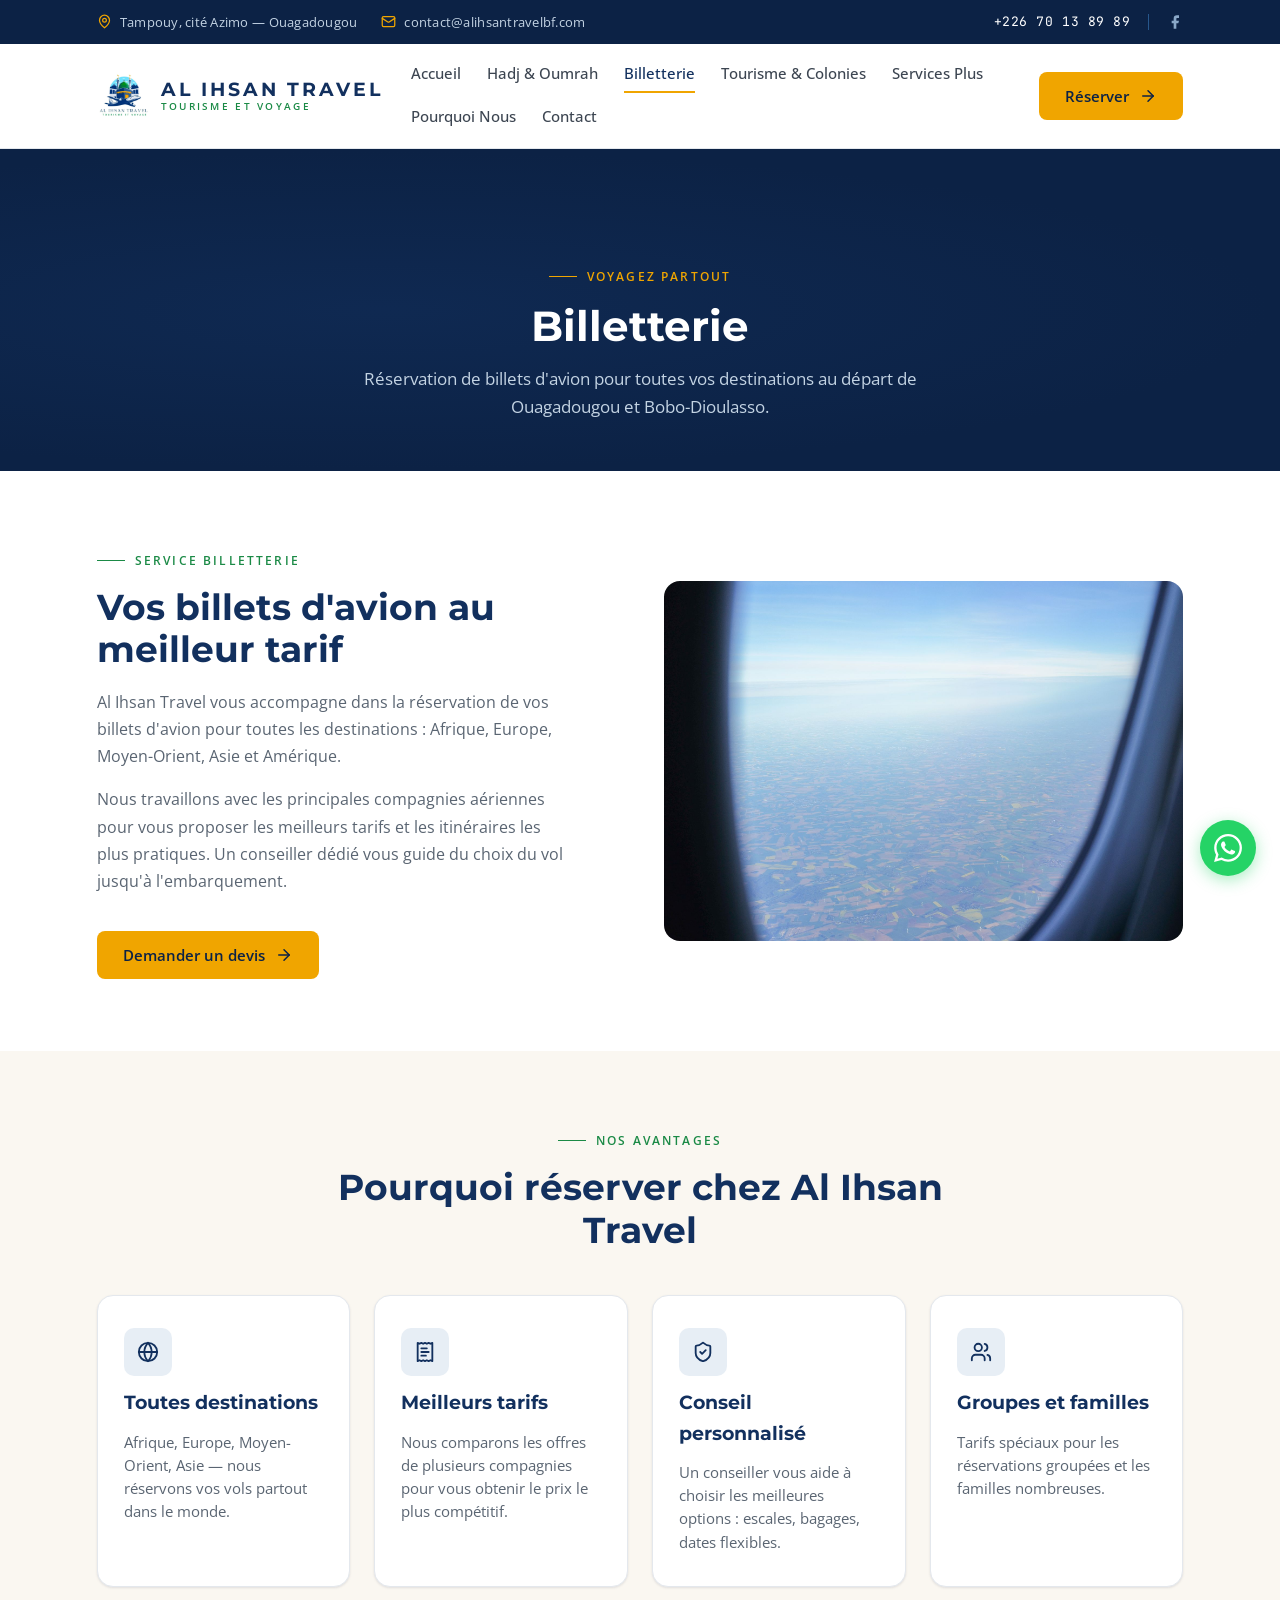
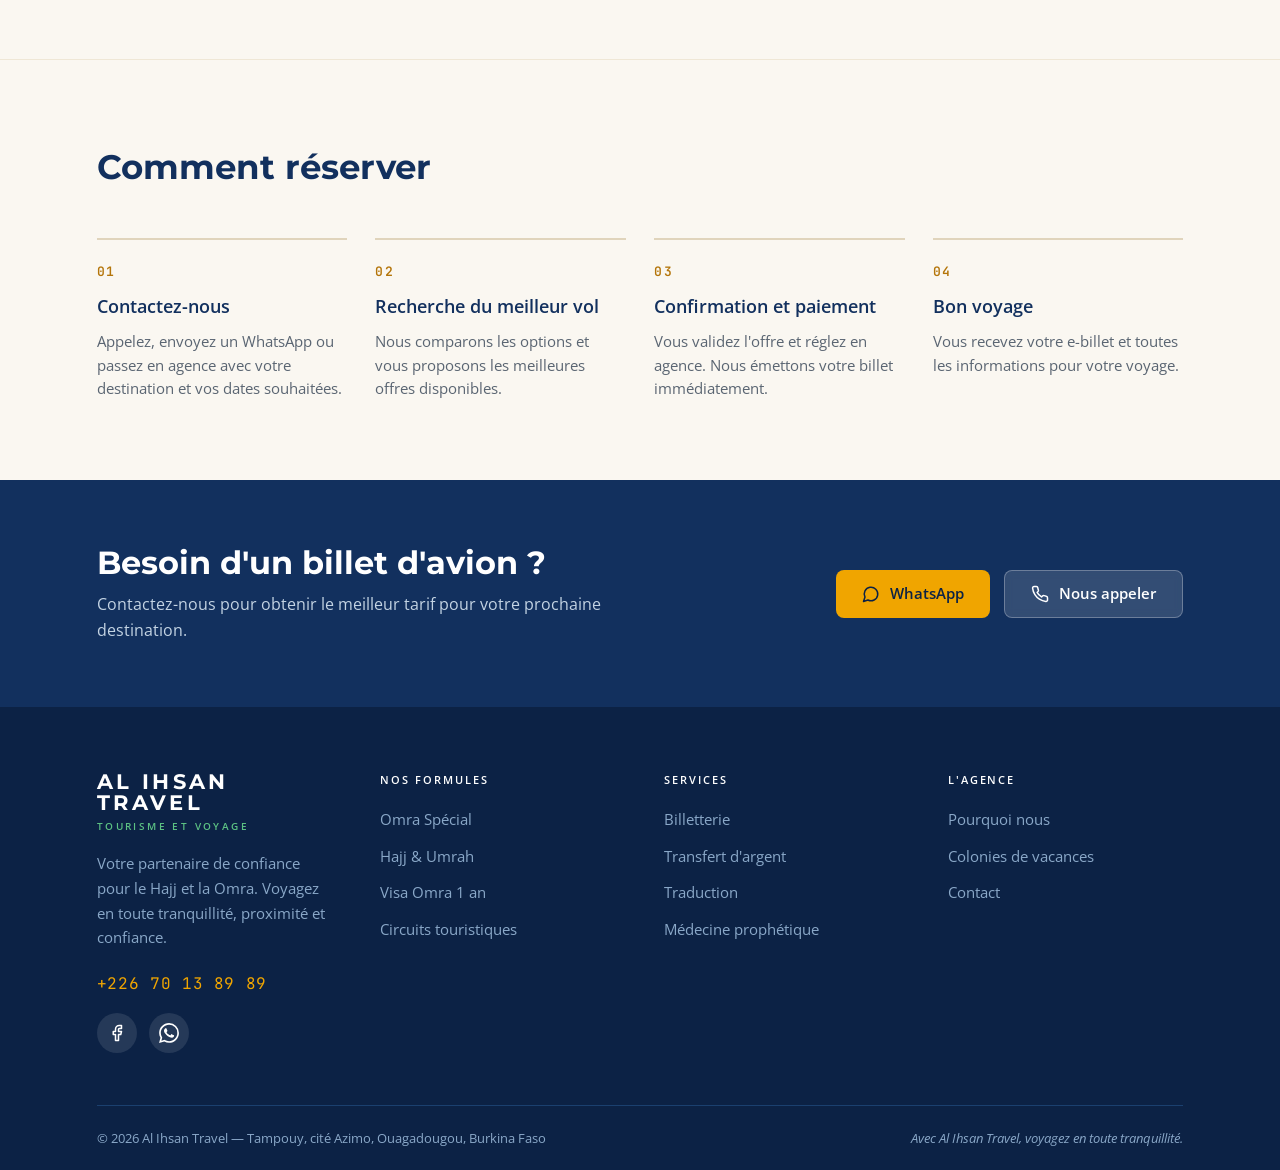
<file: billetterie.html>
<!DOCTYPE html>
<html lang="fr">
<head>
  <meta charset="UTF-8">
  <meta name="viewport" content="width=device-width, initial-scale=1.0">
  <title>Billetterie — Al Ihsan Travel</title>
  <meta name="description" content="Réservation de billets d'avion pour toutes destinations au départ de Ouagadougou et Bobo-Dioulasso. Meilleurs tarifs et conseil personnalisé.">
  <meta property="og:title" content="Billetterie — Al Ihsan Travel">
  <meta property="og:description" content="Réservation de billets d'avion pour toutes destinations au départ de Ouagadougou et Bobo-Dioulasso. Meilleurs tarifs.">
  <meta property="og:type" content="website">
  <meta property="og:url" content="https://alihsantravelbf.com/billetterie.html">
  <meta property="og:image" content="https://alihsantravelbf.com/assets/brand/logo.jpeg">
  <meta property="og:locale" content="fr_FR">
  <meta property="og:site_name" content="Al Ihsan Travel">
  <link rel="canonical" href="https://alihsantravelbf.com/billetterie.html">
  <link rel="icon" href="assets/brand/logo.jpeg" type="image/jpeg">
  <link rel="preconnect" href="https://fonts.googleapis.com">
  <link rel="preconnect" href="https://fonts.gstatic.com" crossorigin>
  <link rel="stylesheet" href="css/styles.min.css?v=5">
</head>
<body>

<a href="#contenu" class="skip-link">Aller au contenu</a>

<svg xmlns="http://www.w3.org/2000/svg" style="display:none">
  <symbol id="i-map-pin" viewBox="0 0 24 24"><path d="M20 10c0 6-8 12-8 12s-8-6-8-12a8 8 0 0 1 16 0Z"/><circle cx="12" cy="10" r="3"/></symbol>
  <symbol id="i-mail" viewBox="0 0 24 24"><rect width="20" height="16" x="2" y="4" rx="2"/><path d="m22 7-8.97 5.7a1.94 1.94 0 0 1-2.06 0L2 7"/></symbol>
  <symbol id="i-facebook" viewBox="0 0 24 24"><path d="M18 2h-3a5 5 0 0 0-5 5v3H7v4h3v8h4v-8h3l1-4h-4V7a1 1 0 0 1 1-1h3z"/></symbol>
  <symbol id="i-arrow-right" viewBox="0 0 24 24"><path d="M5 12h14"/><path d="m12 5 7 7-7 7"/></symbol>
  <symbol id="i-phone" viewBox="0 0 24 24"><path d="M22 16.92v3a2 2 0 0 1-2.18 2 19.79 19.79 0 0 1-8.63-3.07 19.5 19.5 0 0 1-6-6 19.79 19.79 0 0 1-3.07-8.67A2 2 0 0 1 4.11 2h3a2 2 0 0 1 2 1.72 12.84 12.84 0 0 0 .7 2.81 2 2 0 0 1-.45 2.11L8.09 9.91a16 16 0 0 0 6 6l1.27-1.27a2 2 0 0 1 2.11-.45 12.84 12.84 0 0 0 2.81.7A2 2 0 0 1 22 16.92z"/></symbol>
  <symbol id="i-plane" viewBox="0 0 24 24"><path d="M17.8 19.2 16 11l3.5-3.5C21 6 21.5 4 21 3c-1-.5-3 0-4.5 1.5L13 8 4.8 6.2c-.5-.1-.9.1-1.1.5l-.3.5c-.2.5-.1 1 .3 1.3L9 12l-2 3H4l-1 1 3 2 2 3 1-1v-3l3-2 3.5 5.3c.3.4.8.5 1.3.3l.5-.2c.4-.3.6-.7.5-1.2z"/></symbol>
  <symbol id="i-check-circle" viewBox="0 0 24 24"><path d="M22 11.08V12a10 10 0 1 1-5.93-9.14"/><path d="m9 11 3 3L22 4"/></symbol>
  <symbol id="i-globe" viewBox="0 0 24 24"><circle cx="12" cy="12" r="10"/><path d="M12 2a14.5 14.5 0 0 0 0 20 14.5 14.5 0 0 0 0-20"/><path d="M2 12h20"/></symbol>
  <symbol id="i-receipt" viewBox="0 0 24 24"><path d="M4 2v20l2-1 2 1 2-1 2 1 2-1 2 1 2-1 2 1V2l-2 1-2-1-2 1-2-1-2 1-2-1-2 1Z"/><path d="M14 8H8"/><path d="M16 12H8"/><path d="M13 16H8"/></symbol>
  <symbol id="i-shield-check" viewBox="0 0 24 24"><path d="M20 13c0 5-3.5 7.5-7.66 8.95a1 1 0 0 1-.67-.01C7.5 20.5 4 18 4 13V6a1 1 0 0 1 1-1c2 0 4.5-1.2 6.24-2.72a1.17 1.17 0 0 1 1.52 0C14.51 3.81 17 5 19 5a1 1 0 0 1 1 1z"/><path d="m9 12 2 2 4-4"/></symbol>
  <symbol id="i-users" viewBox="0 0 24 24"><path d="M16 21v-2a4 4 0 0 0-4-4H6a4 4 0 0 0-4 4v2"/><circle cx="9" cy="7" r="4"/><path d="M22 21v-2a4 4 0 0 0-3-3.87"/><path d="M16 3.13a4 4 0 0 1 0 7.75"/></symbol>
  <symbol id="i-message-circle" viewBox="0 0 24 24"><path d="M7.9 20A9 9 0 1 0 4 16.1L2 22Z"/></symbol>
  <symbol id="i-calendar" viewBox="0 0 24 24"><path d="M8 2v4"/><path d="M16 2v4"/><rect width="18" height="18" x="3" y="4" rx="2"/><path d="M3 10h18"/></symbol>
  <symbol id="i-chevron-up" viewBox="0 0 24 24"><path d="m18 15-6-6-6 6"/></symbol>
  <symbol id="i-x" viewBox="0 0 24 24"><path d="M18 6 6 18"/><path d="m6 6 12 12"/></symbol>
  <symbol id="i-menu" viewBox="0 0 24 24"><line x1="4" x2="20" y1="12" y2="12"/><line x1="4" x2="20" y1="6" y2="6"/><line x1="4" x2="20" y1="18" y2="18"/></symbol>
</svg>

<!-- ══ TOPBAR ══ -->
<div class="topbar">
  <div class="container topbar__inner">
    <div class="topbar__left">
      <a href="https://maps.app.goo.gl/GiHyE5qB95mmugg57" target="_blank" rel="noopener" class="topbar__item">
        <span class="icon" style="font-size:15px"><svg><use href="#i-map-pin"/></svg></span>
        Tampouy, cité Azimo — Ouagadougou
      </a>
      <span class="topbar__item topbar__item--email">
        <span class="icon" style="font-size:15px"><svg><use href="#i-mail"/></svg></span>
        contact@alihsantravelbf.com
      </span>
    </div>
    <div class="topbar__right">
      <a href="tel:+22670138989" class="topbar__phone">+226 70 13 89 89</a>
      <span class="topbar__divider"></span>
      <div class="topbar__social">
        <a href="https://www.facebook.com/share/1D7d8RjVPu/" target="_blank" rel="noopener" aria-label="Facebook"><span class="icon icon--filled"><svg><use href="#i-facebook"/></svg></span></a>
      </div>
    </div>
  </div>
</div>

<!-- ══ HEADER ══ -->
<header class="header">
  <div class="container header__inner">
    <a href="index.html" class="header__logo">
      <img src="assets/brand/logo.jpeg" alt="Al Ihsan Travel" width="52" height="52">
      <span class="header__logo-text">
        <span class="header__logo-name">AL IHSAN TRAVEL</span>
        <span class="header__logo-sub">TOURISME ET VOYAGE</span>
      </span>
    </a>
    <nav class="header__nav" aria-label="Navigation principale">
      <a href="index.html">Accueil</a>
      <a href="hadj-oumrah.html">Hadj &amp; Oumrah</a>
      <a href="billetterie.html" class="active">Billetterie</a>
      <a href="tourisme-colonies.html">Tourisme &amp; Colonies</a>
      <a href="services-plus.html">Services Plus</a>
      <a href="pourquoi-nous.html">Pourquoi Nous</a>
      <a href="contact.html">Contact</a>
    </nav>
    <div class="header__cta">
      <a href="contact.html" class="btn btn--accent btn--lg">Réserver <span class="icon"><svg><use href="#i-arrow-right"/></svg></span></a>
    </div>
    <button class="header__hamburger" aria-label="Ouvrir le menu" aria-expanded="false">
      <span class="icon"><svg><use href="#i-menu"/></svg></span>
    </button>
  </div>
</header>

<!-- ══ MOBILE NAV ══ -->
<div class="mobile-nav" aria-hidden="true">
  <div class="mobile-nav__panel">
    <div class="mobile-nav__header">
      <a href="index.html" class="mobile-nav__logo">
        <img src="assets/brand/logo.jpeg" alt="Al Ihsan Travel" width="42" height="42">
        <span class="mobile-nav__logo-text">
          <span class="mobile-nav__logo-name">AL IHSAN TRAVEL</span>
          <span class="mobile-nav__logo-sub">Tourisme et Voyage</span>
        </span>
      </a>
      <button class="mobile-nav__close" aria-label="Fermer le menu">
        <span class="icon"><svg><use href="#i-x"/></svg></span>
      </button>
    </div>
    <div class="mobile-nav__links">
      <a href="index.html">Accueil</a>
      <a href="hadj-oumrah.html">Hadj &amp; Oumrah</a>
      <a href="billetterie.html" class="active">Billetterie</a>
      <a href="tourisme-colonies.html">Tourisme &amp; Colonies</a>
      <a href="services-plus.html">Services Plus</a>
      <a href="pourquoi-nous.html">Pourquoi Nous</a>
      <a href="contact.html">Contact</a>
    </div>
    <div class="mobile-nav__footer">
      <a href="tel:+22670138989" class="mobile-nav__cta">
        <span class="icon"><svg><use href="#i-phone"/></svg></span>
        (+226) 70 13 89 89
      </a>
      <a href="https://wa.me/22670138989" class="mobile-nav__wa" target="_blank" rel="noopener" aria-label="WhatsApp">
        <svg viewBox="0 0 24 24" xmlns="http://www.w3.org/2000/svg"><path d="M17.472 14.382c-.297-.149-1.758-.867-2.03-.967-.273-.099-.471-.148-.67.15-.197.297-.767.966-.94 1.164-.173.199-.347.223-.644.075-.297-.15-1.255-.463-2.39-1.475-.883-.788-1.48-1.761-1.653-2.059-.173-.297-.018-.458.13-.606.134-.133.298-.347.446-.52.149-.174.198-.298.298-.497.099-.198.05-.371-.025-.52-.075-.149-.669-1.612-.916-2.207-.242-.579-.487-.5-.669-.51-.173-.008-.371-.01-.57-.01-.198 0-.52.074-.792.372-.272.297-1.04 1.016-1.04 2.479 0 1.462 1.065 2.875 1.213 3.074.149.198 2.096 3.2 5.077 4.487.709.306 1.262.489 1.694.625.712.227 1.36.195 1.871.118.571-.085 1.758-.719 2.006-1.413.248-.694.248-1.289.173-1.413-.074-.124-.272-.198-.57-.347m-5.421 7.403h-.004a9.87 9.87 0 01-5.031-1.378l-.361-.214-3.741.982.998-3.648-.235-.374a9.86 9.86 0 01-1.51-5.26c.001-5.45 4.436-9.884 9.888-9.884 2.64 0 5.122 1.03 6.988 2.898a9.825 9.825 0 012.893 6.994c-.003 5.45-4.437 9.884-9.885 9.884m8.413-18.297A11.815 11.815 0 0012.05 0C5.495 0 .16 5.335.157 11.892c0 2.096.547 4.142 1.588 5.945L.057 24l6.305-1.654a11.882 11.882 0 005.683 1.448h.005c6.554 0 11.89-5.335 11.893-11.893a11.821 11.821 0 00-3.48-8.413z"/></svg>
      </a>
    </div>
  </div>
</div>

<!-- ══ PAGE HERO ══ -->
<section class="page-hero" id="contenu">
  <div class="container">
    <span class="eyebrow eyebrow--gold">Voyagez partout</span>
    <h1>Billetterie</h1>
    <p>Réservation de billets d'avion pour toutes vos destinations au départ de Ouagadougou et Bobo-Dioulasso.</p>
  </div>
</section>

<!-- ══ INTRO BILLETTERIE ══ -->
<section class="service-intro container">
  <div class="service-intro__inner">
    <div class="service-intro__text fade-left">
      <span class="eyebrow eyebrow--green">Service billetterie</span>
      <h2>Vos billets d'avion au meilleur tarif</h2>
      <p>Al Ihsan Travel vous accompagne dans la réservation de vos billets d'avion pour toutes les destinations : Afrique, Europe, Moyen-Orient, Asie et Amérique.</p>
      <p>Nous travaillons avec les principales compagnies aériennes pour vous proposer les meilleurs tarifs et les itinéraires les plus pratiques. Un conseiller dédié vous guide du choix du vol jusqu'à l'embarquement.</p>
      <a href="contact.html" class="btn btn--accent btn--lg" style="margin-top:20px">Demander un devis <span class="icon"><svg><use href="#i-arrow-right"/></svg></span></a>
    </div>
    <div class="service-intro__image fade-right" data-delay="100">
      <img src="assets/images/hero-travel.jpg" alt="Billetterie aérienne Al Ihsan Travel">
    </div>
  </div>
</section>

<!-- ══ AVANTAGES ══ -->
<section class="service-features">
  <div class="container">
    <div class="service-features__header fade-up">
      <span class="eyebrow eyebrow--green">Nos avantages</span>
      <h2>Pourquoi réserver chez Al Ihsan Travel</h2>
    </div>
    <div class="service-features__grid">
      <div class="extra-services__card scale-in">
        <span class="extra-services__icon"><span class="icon"><svg><use href="#i-globe"/></svg></span></span>
        <h3>Toutes destinations</h3>
        <p>Afrique, Europe, Moyen-Orient, Asie — nous réservons vos vols partout dans le monde.</p>
      </div>
      <div class="extra-services__card scale-in" data-delay="100">
        <span class="extra-services__icon"><span class="icon"><svg><use href="#i-receipt"/></svg></span></span>
        <h3>Meilleurs tarifs</h3>
        <p>Nous comparons les offres de plusieurs compagnies pour vous obtenir le prix le plus compétitif.</p>
      </div>
      <div class="extra-services__card scale-in" data-delay="200">
        <span class="extra-services__icon"><span class="icon"><svg><use href="#i-shield-check"/></svg></span></span>
        <h3>Conseil personnalisé</h3>
        <p>Un conseiller vous aide à choisir les meilleures options : escales, bagages, dates flexibles.</p>
      </div>
      <div class="extra-services__card scale-in" data-delay="300">
        <span class="extra-services__icon"><span class="icon"><svg><use href="#i-users"/></svg></span></span>
        <h3>Groupes et familles</h3>
        <p>Tarifs spéciaux pour les réservations groupées et les familles nombreuses.</p>
      </div>
    </div>
  </div>
</section>

<!-- ══ ÉTAPES ══ -->
<section class="steps">
  <div class="container steps__inner">
    <h2 class="fade-up">Comment réserver</h2>
    <div class="steps__grid">
      <div class="steps__item fade-up">
        <span class="steps__number">01</span>
        <span class="steps__title">Contactez-nous</span>
        <span class="steps__desc">Appelez, envoyez un WhatsApp ou passez en agence avec votre destination et vos dates souhaitées.</span>
      </div>
      <div class="steps__item fade-up" data-delay="100">
        <span class="steps__number">02</span>
        <span class="steps__title">Recherche du meilleur vol</span>
        <span class="steps__desc">Nous comparons les options et vous proposons les meilleures offres disponibles.</span>
      </div>
      <div class="steps__item fade-up" data-delay="200">
        <span class="steps__number">03</span>
        <span class="steps__title">Confirmation et paiement</span>
        <span class="steps__desc">Vous validez l'offre et réglez en agence. Nous émettons votre billet immédiatement.</span>
      </div>
      <div class="steps__item fade-up" data-delay="300">
        <span class="steps__number">04</span>
        <span class="steps__title">Bon voyage</span>
        <span class="steps__desc">Vous recevez votre e-billet et toutes les informations pour votre voyage.</span>
      </div>
    </div>
  </div>
</section>

<!-- ══ CTA ══ -->
<section class="cta-banner">
  <div class="container cta-banner__inner">
    <div class="cta-banner__text">
      <h2>Besoin d'un billet d'avion ?</h2>
      <p>Contactez-nous pour obtenir le meilleur tarif pour votre prochaine destination.</p>
    </div>
    <div class="cta-banner__buttons">
      <a href="https://wa.me/22670138989" class="btn btn--accent btn--lg" target="_blank" rel="noopener"><span class="icon"><svg><use href="#i-message-circle"/></svg></span> WhatsApp</a>
      <a href="tel:+22670138989" class="btn btn--inverse btn--lg"><span class="icon"><svg><use href="#i-phone"/></svg></span> Nous appeler</a>
    </div>
  </div>
</section>

<!-- ══ FOOTER ══ -->
<footer class="footer">
  <div class="container footer__top">
    <div class="footer__brand">
      <span class="footer__brand-name">AL IHSAN TRAVEL</span>
      <span class="footer__brand-sub">TOURISME ET VOYAGE</span>
      <p class="footer__brand-desc">Votre partenaire de confiance pour le Hajj et la Omra. Voyagez en toute tranquillité, proximité et confiance.</p>
      <a href="tel:+22670138989" class="footer__brand-phone">+226 70 13 89 89</a>
      <div class="footer__social">
        <a href="https://www.facebook.com/share/1D7d8RjVPu/" target="_blank" rel="noopener" aria-label="Facebook"><span class="icon"><svg><use href="#i-facebook"/></svg></span></a>
        <a href="https://wa.me/22670138989" target="_blank" rel="noopener" aria-label="WhatsApp"><svg viewBox="0 0 24 24" width="20" height="20" fill="currentColor"><path d="M17.472 14.382c-.297-.149-1.758-.867-2.03-.967-.273-.099-.471-.148-.67.15-.197.297-.767.966-.94 1.164-.173.199-.347.223-.644.075-.297-.15-1.255-.463-2.39-1.475-.883-.788-1.48-1.761-1.653-2.059-.173-.297-.018-.458.13-.606.134-.133.298-.347.446-.52.149-.174.198-.298.298-.497.099-.198.05-.371-.025-.52-.075-.149-.669-1.612-.916-2.207-.242-.579-.487-.5-.669-.51-.173-.008-.371-.01-.57-.01-.198 0-.52.074-.792.372-.272.297-1.04 1.016-1.04 2.479 0 1.462 1.065 2.875 1.213 3.074.149.198 2.096 3.2 5.077 4.487.709.306 1.262.489 1.694.625.712.227 1.36.195 1.871.118.571-.085 1.758-.719 2.006-1.413.248-.694.248-1.289.173-1.413-.074-.124-.272-.198-.57-.347m-5.421 7.403h-.004a9.87 9.87 0 01-5.031-1.378l-.361-.214-3.741.982.998-3.648-.235-.374a9.86 9.86 0 01-1.51-5.26c.001-5.45 4.436-9.884 9.888-9.884 2.64 0 5.122 1.03 6.988 2.898a9.825 9.825 0 012.893 6.994c-.003 5.45-4.437 9.884-9.885 9.884m8.413-18.297A11.815 11.815 0 0012.05 0C5.495 0 .16 5.335.157 11.892c0 2.096.547 4.142 1.588 5.945L.057 24l6.305-1.654a11.882 11.882 0 005.683 1.448h.005c6.554 0 11.89-5.335 11.893-11.893a11.821 11.821 0 00-3.48-8.413z"/></svg></a>
      </div>
    </div>
    <div>
      <span class="footer__col-title">Nos formules</span>
      <ul class="footer__col">
        <li><a href="hadj-oumrah.html">Omra Spécial</a></li>
        <li><a href="hadj-oumrah.html">Hajj &amp; Umrah</a></li>
        <li><a href="hadj-oumrah.html">Visa Omra 1 an</a></li>
        <li><a href="tourisme-colonies.html">Circuits touristiques</a></li>
      </ul>
    </div>
    <div>
      <span class="footer__col-title">Services</span>
      <ul class="footer__col">
        <li><a href="billetterie.html">Billetterie</a></li>
        <li><a href="services-plus.html">Transfert d'argent</a></li>
        <li><a href="services-plus.html">Traduction</a></li>
        <li><a href="services-plus.html">Médecine prophétique</a></li>
      </ul>
    </div>
    <div>
      <span class="footer__col-title">L'agence</span>
      <ul class="footer__col">
        <li><a href="pourquoi-nous.html">Pourquoi nous</a></li>
        <li><a href="tourisme-colonies.html">Colonies de vacances</a></li>
        <li><a href="contact.html">Contact</a></li>
      </ul>
    </div>
  </div>
  <div class="container">
    <div class="footer__bottom">
      <span>&copy; 2026 Al Ihsan Travel — Tampouy, cité Azimo, Ouagadougou, Burkina Faso</span>
      <span class="footer__slogan">Avec Al Ihsan Travel, voyagez en toute tranquillité.</span>
    </div>
  </div>
</footer>

<a href="https://wa.me/22670138989" class="whatsapp-fab" target="_blank" rel="noopener" aria-label="Nous contacter sur WhatsApp">
  <svg viewBox="0 0 24 24" xmlns="http://www.w3.org/2000/svg"><path d="M17.472 14.382c-.297-.149-1.758-.867-2.03-.967-.273-.099-.471-.148-.67.15-.197.297-.767.966-.94 1.164-.173.199-.347.223-.644.075-.297-.15-1.255-.463-2.39-1.475-.883-.788-1.48-1.761-1.653-2.059-.173-.297-.018-.458.13-.606.134-.133.298-.347.446-.52.149-.174.198-.298.298-.497.099-.198.05-.371-.025-.52-.075-.149-.669-1.612-.916-2.207-.242-.579-.487-.5-.669-.51-.173-.008-.371-.01-.57-.01-.198 0-.52.074-.792.372-.272.297-1.04 1.016-1.04 2.479 0 1.462 1.065 2.875 1.213 3.074.149.198 2.096 3.2 5.077 4.487.709.306 1.262.489 1.694.625.712.227 1.36.195 1.871.118.571-.085 1.758-.719 2.006-1.413.248-.694.248-1.289.173-1.413-.074-.124-.272-.198-.57-.347m-5.421 7.403h-.004a9.87 9.87 0 01-5.031-1.378l-.361-.214-3.741.982.998-3.648-.235-.374a9.86 9.86 0 01-1.51-5.26c.001-5.45 4.436-9.884 9.888-9.884 2.64 0 5.122 1.03 6.988 2.898a9.825 9.825 0 012.893 6.994c-.003 5.45-4.437 9.884-9.885 9.884m8.413-18.297A11.815 11.815 0 0012.05 0C5.495 0 .16 5.335.157 11.892c0 2.096.547 4.142 1.588 5.945L.057 24l6.305-1.654a11.882 11.882 0 005.683 1.448h.005c6.554 0 11.89-5.335 11.893-11.893a11.821 11.821 0 00-3.48-8.413z"/></svg>
</a>

<button class="scroll-top" aria-label="Remonter en haut de la page">
  <svg class="scroll-top__progress" viewBox="0 0 44 44">
    <circle class="scroll-top__circle" cx="22" cy="22" r="20" fill="none" stroke="#F0A500" stroke-width="2" transform="rotate(-90 22 22)"/>
  </svg>
  <svg width="20" height="20" viewBox="0 0 24 24" fill="none" stroke="#12305E" stroke-width="2" stroke-linecap="round" stroke-linejoin="round"><use href="#i-chevron-up"/></svg>
</button>

<script src="js/main.js" defer></script>
</body>
</html>
</file>
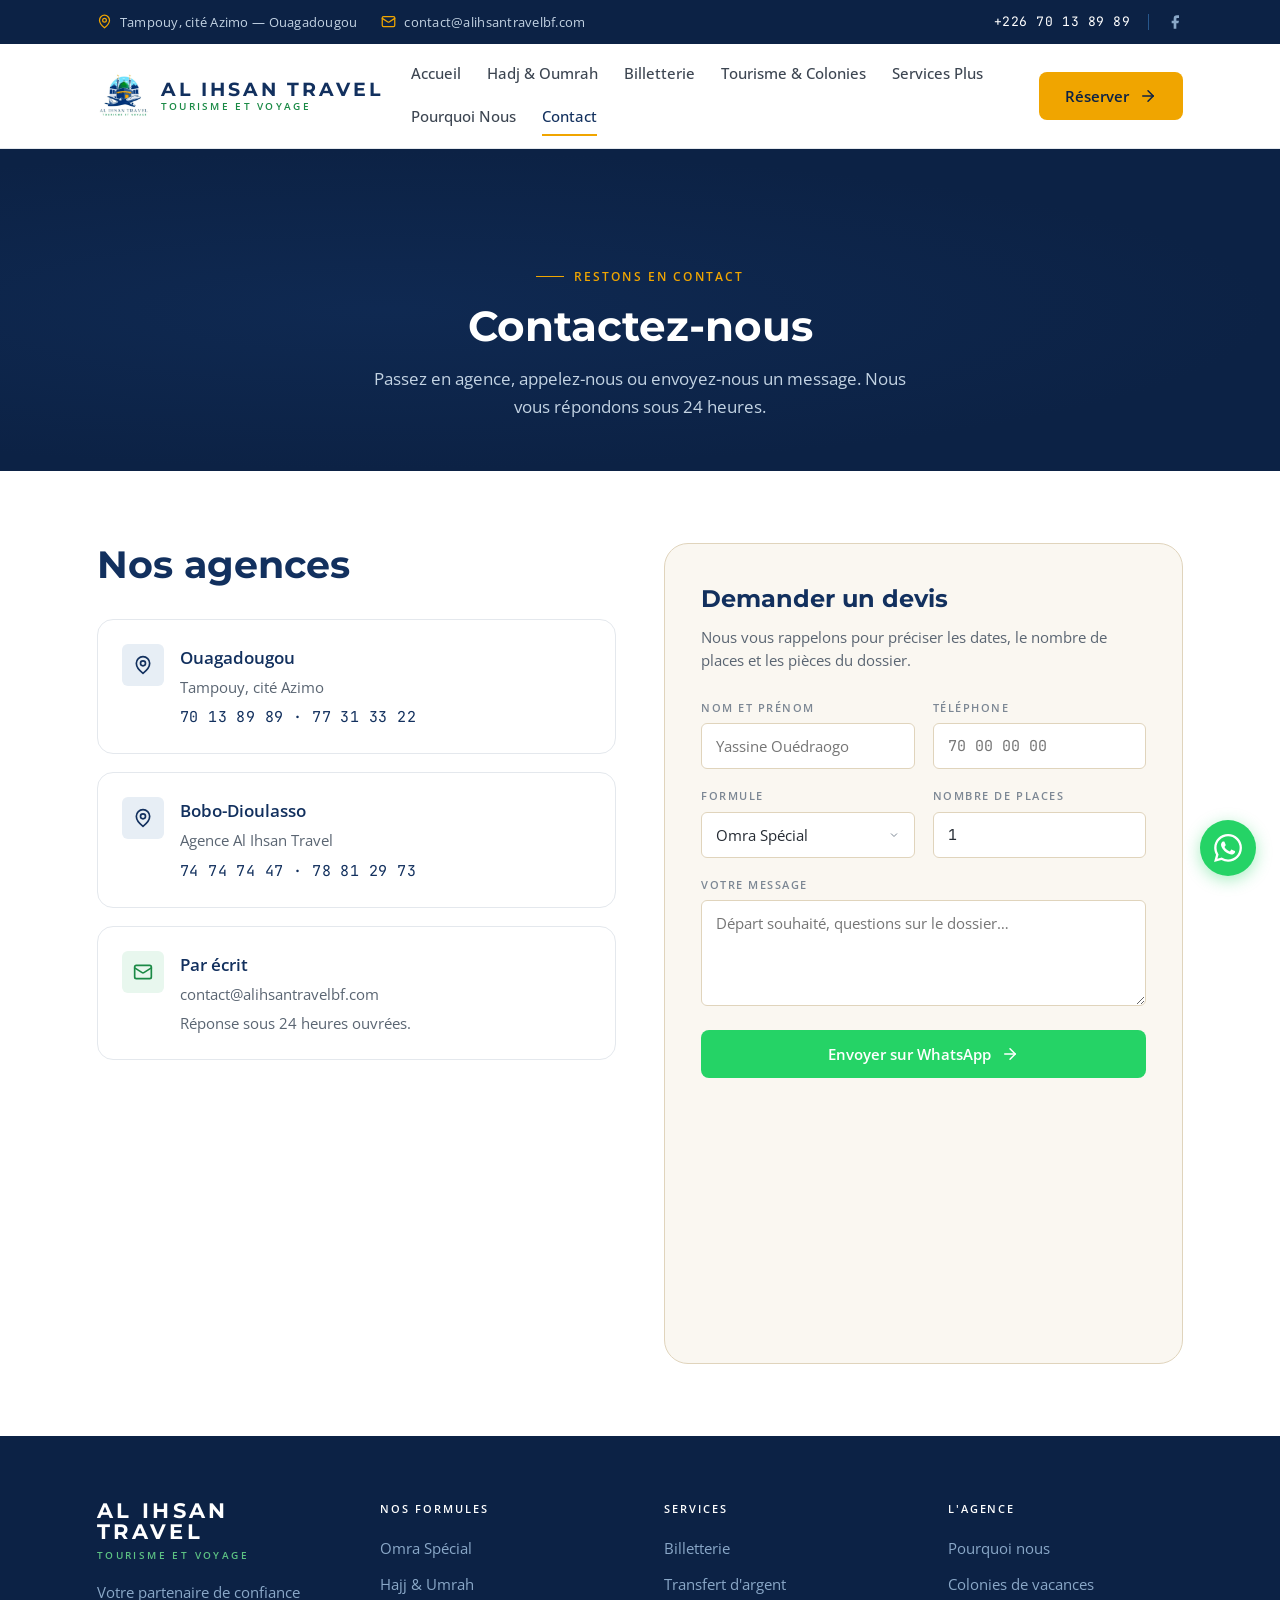
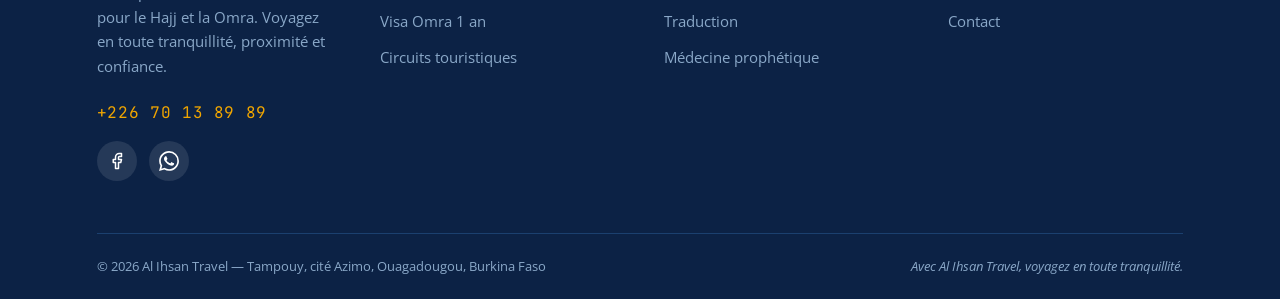
<file: contact.html>
<!DOCTYPE html>
<html lang="fr">
<head>
  <meta charset="UTF-8">
  <meta name="viewport" content="width=device-width, initial-scale=1.0">
  <title>Contact — Al Ihsan Travel</title>
  <meta name="description" content="Contactez Al Ihsan Travel à Ouagadougou ou Bobo-Dioulasso. Demandez un devis gratuit par WhatsApp, téléphone ou en agence.">
  <meta property="og:title" content="Contact — Al Ihsan Travel">
  <meta property="og:description" content="Contactez Al Ihsan Travel à Ouagadougou ou Bobo-Dioulasso. Devis gratuit par WhatsApp ou en agence.">
  <meta property="og:type" content="website">
  <meta property="og:url" content="https://alihsantravelbf.com/contact.html">
  <meta property="og:image" content="https://alihsantravelbf.com/assets/brand/logo.jpeg">
  <meta property="og:locale" content="fr_FR">
  <meta property="og:site_name" content="Al Ihsan Travel">
  <link rel="canonical" href="https://alihsantravelbf.com/contact.html">
  <link rel="icon" href="assets/brand/logo.jpeg" type="image/jpeg">
  <link rel="preconnect" href="https://fonts.googleapis.com">
  <link rel="preconnect" href="https://fonts.gstatic.com" crossorigin>
  <link rel="stylesheet" href="css/styles.min.css?v=5">
</head>
<body>

<a href="#contenu" class="skip-link">Aller au contenu</a>

<svg xmlns="http://www.w3.org/2000/svg" style="display:none">
  <symbol id="i-map-pin" viewBox="0 0 24 24"><path d="M20 10c0 6-8 12-8 12s-8-6-8-12a8 8 0 0 1 16 0Z"/><circle cx="12" cy="10" r="3"/></symbol>
  <symbol id="i-mail" viewBox="0 0 24 24"><rect width="20" height="16" x="2" y="4" rx="2"/><path d="m22 7-8.97 5.7a1.94 1.94 0 0 1-2.06 0L2 7"/></symbol>
  <symbol id="i-facebook" viewBox="0 0 24 24"><path d="M18 2h-3a5 5 0 0 0-5 5v3H7v4h3v8h4v-8h3l1-4h-4V7a1 1 0 0 1 1-1h3z"/></symbol>
  <symbol id="i-arrow-right" viewBox="0 0 24 24"><path d="M5 12h14"/><path d="m12 5 7 7-7 7"/></symbol>
  <symbol id="i-phone" viewBox="0 0 24 24"><path d="M22 16.92v3a2 2 0 0 1-2.18 2 19.79 19.79 0 0 1-8.63-3.07 19.5 19.5 0 0 1-6-6 19.79 19.79 0 0 1-3.07-8.67A2 2 0 0 1 4.11 2h3a2 2 0 0 1 2 1.72 12.84 12.84 0 0 0 .7 2.81 2 2 0 0 1-.45 2.11L8.09 9.91a16 16 0 0 0 6 6l1.27-1.27a2 2 0 0 1 2.11-.45 12.84 12.84 0 0 0 2.81.7A2 2 0 0 1 22 16.92z"/></symbol>
  <symbol id="i-message-circle" viewBox="0 0 24 24"><path d="M7.9 20A9 9 0 1 0 4 16.1L2 22Z"/></symbol>
  <symbol id="i-chevron-up" viewBox="0 0 24 24"><path d="m18 15-6-6-6 6"/></symbol>
  <symbol id="i-x" viewBox="0 0 24 24"><path d="M18 6 6 18"/><path d="m6 6 12 12"/></symbol>
  <symbol id="i-menu" viewBox="0 0 24 24"><line x1="4" x2="20" y1="12" y2="12"/><line x1="4" x2="20" y1="6" y2="6"/><line x1="4" x2="20" y1="18" y2="18"/></symbol>
</svg>

<!-- ══ TOPBAR ══ -->
<div class="topbar">
  <div class="container topbar__inner">
    <div class="topbar__left">
      <a href="https://maps.app.goo.gl/GiHyE5qB95mmugg57" target="_blank" rel="noopener" class="topbar__item">
        <span class="icon" style="font-size:15px"><svg><use href="#i-map-pin"/></svg></span>
        Tampouy, cité Azimo — Ouagadougou
      </a>
      <span class="topbar__item topbar__item--email">
        <span class="icon" style="font-size:15px"><svg><use href="#i-mail"/></svg></span>
        contact@alihsantravelbf.com
      </span>
    </div>
    <div class="topbar__right">
      <a href="tel:+22670138989" class="topbar__phone">+226 70 13 89 89</a>
      <span class="topbar__divider"></span>
      <div class="topbar__social">
        <a href="https://www.facebook.com/share/1D7d8RjVPu/" target="_blank" rel="noopener" aria-label="Facebook"><span class="icon icon--filled"><svg><use href="#i-facebook"/></svg></span></a>
      </div>
    </div>
  </div>
</div>

<!-- ══ HEADER ══ -->
<header class="header">
  <div class="container header__inner">
    <a href="index.html" class="header__logo">
      <img src="assets/brand/logo.jpeg" alt="Al Ihsan Travel" width="52" height="52">
      <span class="header__logo-text">
        <span class="header__logo-name">AL IHSAN TRAVEL</span>
        <span class="header__logo-sub">TOURISME ET VOYAGE</span>
      </span>
    </a>
    <nav class="header__nav" aria-label="Navigation principale">
      <a href="index.html">Accueil</a>
      <a href="hadj-oumrah.html">Hadj &amp; Oumrah</a>
      <a href="billetterie.html">Billetterie</a>
      <a href="tourisme-colonies.html">Tourisme &amp; Colonies</a>
      <a href="services-plus.html">Services Plus</a>
      <a href="pourquoi-nous.html">Pourquoi Nous</a>
      <a href="contact.html" class="active">Contact</a>
    </nav>
    <div class="header__cta">
      <a href="contact.html" class="btn btn--accent btn--lg">Réserver <span class="icon"><svg><use href="#i-arrow-right"/></svg></span></a>
    </div>
    <button class="header__hamburger" aria-label="Ouvrir le menu" aria-expanded="false">
      <span class="icon"><svg><use href="#i-menu"/></svg></span>
    </button>
  </div>
</header>

<!-- ══ MOBILE NAV ══ -->
<div class="mobile-nav" aria-hidden="true">
  <div class="mobile-nav__panel">
    <div class="mobile-nav__header">
      <a href="index.html" class="mobile-nav__logo">
        <img src="assets/brand/logo.jpeg" alt="Al Ihsan Travel" width="42" height="42">
        <span class="mobile-nav__logo-text">
          <span class="mobile-nav__logo-name">AL IHSAN TRAVEL</span>
          <span class="mobile-nav__logo-sub">Tourisme et Voyage</span>
        </span>
      </a>
      <button class="mobile-nav__close" aria-label="Fermer le menu">
        <span class="icon"><svg><use href="#i-x"/></svg></span>
      </button>
    </div>
    <div class="mobile-nav__links">
      <a href="index.html">Accueil</a>
      <a href="hadj-oumrah.html">Hadj &amp; Oumrah</a>
      <a href="billetterie.html">Billetterie</a>
      <a href="tourisme-colonies.html">Tourisme &amp; Colonies</a>
      <a href="services-plus.html">Services Plus</a>
      <a href="pourquoi-nous.html">Pourquoi Nous</a>
      <a href="contact.html" class="active">Contact</a>
    </div>
    <div class="mobile-nav__footer">
      <a href="tel:+22670138989" class="mobile-nav__cta">
        <span class="icon"><svg><use href="#i-phone"/></svg></span>
        (+226) 70 13 89 89
      </a>
      <a href="https://wa.me/22670138989" class="mobile-nav__wa" target="_blank" rel="noopener" aria-label="WhatsApp">
        <svg viewBox="0 0 24 24" xmlns="http://www.w3.org/2000/svg"><path d="M17.472 14.382c-.297-.149-1.758-.867-2.03-.967-.273-.099-.471-.148-.67.15-.197.297-.767.966-.94 1.164-.173.199-.347.223-.644.075-.297-.15-1.255-.463-2.39-1.475-.883-.788-1.48-1.761-1.653-2.059-.173-.297-.018-.458.13-.606.134-.133.298-.347.446-.52.149-.174.198-.298.298-.497.099-.198.05-.371-.025-.52-.075-.149-.669-1.612-.916-2.207-.242-.579-.487-.5-.669-.51-.173-.008-.371-.01-.57-.01-.198 0-.52.074-.792.372-.272.297-1.04 1.016-1.04 2.479 0 1.462 1.065 2.875 1.213 3.074.149.198 2.096 3.2 5.077 4.487.709.306 1.262.489 1.694.625.712.227 1.36.195 1.871.118.571-.085 1.758-.719 2.006-1.413.248-.694.248-1.289.173-1.413-.074-.124-.272-.198-.57-.347m-5.421 7.403h-.004a9.87 9.87 0 01-5.031-1.378l-.361-.214-3.741.982.998-3.648-.235-.374a9.86 9.86 0 01-1.51-5.26c.001-5.45 4.436-9.884 9.888-9.884 2.64 0 5.122 1.03 6.988 2.898a9.825 9.825 0 012.893 6.994c-.003 5.45-4.437 9.884-9.885 9.884m8.413-18.297A11.815 11.815 0 0012.05 0C5.495 0 .16 5.335.157 11.892c0 2.096.547 4.142 1.588 5.945L.057 24l6.305-1.654a11.882 11.882 0 005.683 1.448h.005c6.554 0 11.89-5.335 11.893-11.893a11.821 11.821 0 00-3.48-8.413z"/></svg>
      </a>
    </div>
  </div>
</div>

<!-- ══ PAGE HERO ══ -->
<section class="page-hero" id="contenu">
  <div class="container">
    <span class="eyebrow eyebrow--gold">Restons en contact</span>
    <h1>Contactez-nous</h1>
    <p>Passez en agence, appelez-nous ou envoyez-nous un message. Nous vous répondons sous 24 heures.</p>
  </div>
</section>

<!-- ══ CONTACT ══ -->
<section class="contact container" style="padding-block: 72px;">
  <div class="contact__inner">
    <div class="contact__info fade-left">
      <h2>Nos agences</h2>
      <div class="contact__cards">
        <div class="contact__card">
          <span class="contact__card-icon contact__card-icon--blue"><span class="icon"><svg><use href="#i-map-pin"/></svg></span></span>
          <div class="contact__card-body">
            <span class="contact__card-title">Ouagadougou</span>
            <a href="https://maps.app.goo.gl/GiHyE5qB95mmugg57" target="_blank" rel="noopener" class="contact__card-text">Tampouy, cité Azimo</a>
            <a href="tel:+22670138989" class="contact__card-phone">70 13 89 89  ·  77 31 33 22</a>
          </div>
        </div>
        <div class="contact__card">
          <span class="contact__card-icon contact__card-icon--blue"><span class="icon"><svg><use href="#i-map-pin"/></svg></span></span>
          <div class="contact__card-body">
            <span class="contact__card-title">Bobo-Dioulasso</span>
            <span class="contact__card-text">Agence Al Ihsan Travel</span>
            <a href="tel:+22674747447" class="contact__card-phone">74 74 74 47  ·  78 81 29 73</a>
          </div>
        </div>
        <div class="contact__card">
          <span class="contact__card-icon contact__card-icon--green"><span class="icon"><svg><use href="#i-mail"/></svg></span></span>
          <div class="contact__card-body">
            <span class="contact__card-title">Par écrit</span>
            <span class="contact__card-text">contact@alihsantravelbf.com</span>
            <span class="contact__card-text">Réponse sous 24 heures ouvrées.</span>
          </div>
        </div>
      </div>
      <div class="contact__map fade-up">
        <iframe src="https://www.google.com/maps?q=AL+IHSAN+TRAVEL+VIP,Ouagadougou,Burkina+Faso&output=embed" width="100%" height="280" style="border:0; border-radius: 10px;" allowfullscreen loading="lazy" referrerpolicy="no-referrer-when-downgrade" title="Localisation Al Ihsan Travel — Ouagadougou"></iframe>
      </div>
    </div>

    <div class="contact__form fade-right" data-delay="100">
      <h3>Demander un devis</h3>
      <p>Nous vous rappelons pour préciser les dates, le nombre de places et les pièces du dossier.</p>
      <form id="devis-form">
        <div class="contact__form-grid">
          <div class="form__group">
            <label class="form__label" for="f-name">Nom et prénom</label>
            <input class="form__input" type="text" id="f-name" name="nom" placeholder="Yassine Ouédraogo" required>
          </div>
          <div class="form__group">
            <label class="form__label" for="f-tel">Téléphone</label>
            <input class="form__input" type="tel" id="f-tel" name="telephone" placeholder="70 00 00 00" required>
          </div>
          <div class="form__group">
            <label class="form__label" for="f-formule">Formule</label>
            <select class="form__select" id="f-formule" name="formule">
              <option>Omra Spécial</option>
              <option>Hajj</option>
              <option>Visa Omra 1 an</option>
              <option>Billetterie</option>
              <option>Tourisme</option>
              <option>Autre</option>
            </select>
          </div>
          <div class="form__group">
            <label class="form__label" for="f-places">Nombre de places</label>
            <input class="form__input" type="number" id="f-places" name="places" value="1" min="1">
          </div>
          <div class="form__group form__group--full">
            <label class="form__label" for="f-msg">Votre message</label>
            <textarea class="form__textarea" id="f-msg" name="message" rows="4" placeholder="Départ souhaité, questions sur le dossier…"></textarea>
          </div>
        </div>
        <div class="contact__form-submit">
          <button type="submit" class="btn btn--green btn--lg btn--full">Envoyer sur WhatsApp <span class="icon"><svg><use href="#i-arrow-right"/></svg></span></button>
        </div>
      </form>
    </div>
  </div>
</section>

<!-- ══ FOOTER ══ -->
<footer class="footer">
  <div class="container footer__top">
    <div class="footer__brand">
      <span class="footer__brand-name">AL IHSAN TRAVEL</span>
      <span class="footer__brand-sub">TOURISME ET VOYAGE</span>
      <p class="footer__brand-desc">Votre partenaire de confiance pour le Hajj et la Omra. Voyagez en toute tranquillité, proximité et confiance.</p>
      <a href="tel:+22670138989" class="footer__brand-phone">+226 70 13 89 89</a>
      <div class="footer__social">
        <a href="https://www.facebook.com/share/1D7d8RjVPu/" target="_blank" rel="noopener" aria-label="Facebook"><span class="icon"><svg><use href="#i-facebook"/></svg></span></a>
        <a href="https://wa.me/22670138989" target="_blank" rel="noopener" aria-label="WhatsApp"><svg viewBox="0 0 24 24" width="20" height="20" fill="currentColor"><path d="M17.472 14.382c-.297-.149-1.758-.867-2.03-.967-.273-.099-.471-.148-.67.15-.197.297-.767.966-.94 1.164-.173.199-.347.223-.644.075-.297-.15-1.255-.463-2.39-1.475-.883-.788-1.48-1.761-1.653-2.059-.173-.297-.018-.458.13-.606.134-.133.298-.347.446-.52.149-.174.198-.298.298-.497.099-.198.05-.371-.025-.52-.075-.149-.669-1.612-.916-2.207-.242-.579-.487-.5-.669-.51-.173-.008-.371-.01-.57-.01-.198 0-.52.074-.792.372-.272.297-1.04 1.016-1.04 2.479 0 1.462 1.065 2.875 1.213 3.074.149.198 2.096 3.2 5.077 4.487.709.306 1.262.489 1.694.625.712.227 1.36.195 1.871.118.571-.085 1.758-.719 2.006-1.413.248-.694.248-1.289.173-1.413-.074-.124-.272-.198-.57-.347m-5.421 7.403h-.004a9.87 9.87 0 01-5.031-1.378l-.361-.214-3.741.982.998-3.648-.235-.374a9.86 9.86 0 01-1.51-5.26c.001-5.45 4.436-9.884 9.888-9.884 2.64 0 5.122 1.03 6.988 2.898a9.825 9.825 0 012.893 6.994c-.003 5.45-4.437 9.884-9.885 9.884m8.413-18.297A11.815 11.815 0 0012.05 0C5.495 0 .16 5.335.157 11.892c0 2.096.547 4.142 1.588 5.945L.057 24l6.305-1.654a11.882 11.882 0 005.683 1.448h.005c6.554 0 11.89-5.335 11.893-11.893a11.821 11.821 0 00-3.48-8.413z"/></svg></a>
      </div>
    </div>
    <div>
      <span class="footer__col-title">Nos formules</span>
      <ul class="footer__col">
        <li><a href="hadj-oumrah.html">Omra Spécial</a></li>
        <li><a href="hadj-oumrah.html">Hajj &amp; Umrah</a></li>
        <li><a href="hadj-oumrah.html">Visa Omra 1 an</a></li>
        <li><a href="tourisme-colonies.html">Circuits touristiques</a></li>
      </ul>
    </div>
    <div>
      <span class="footer__col-title">Services</span>
      <ul class="footer__col">
        <li><a href="billetterie.html">Billetterie</a></li>
        <li><a href="services-plus.html">Transfert d'argent</a></li>
        <li><a href="services-plus.html">Traduction</a></li>
        <li><a href="services-plus.html">Médecine prophétique</a></li>
      </ul>
    </div>
    <div>
      <span class="footer__col-title">L'agence</span>
      <ul class="footer__col">
        <li><a href="pourquoi-nous.html">Pourquoi nous</a></li>
        <li><a href="tourisme-colonies.html">Colonies de vacances</a></li>
        <li><a href="contact.html">Contact</a></li>
      </ul>
    </div>
  </div>
  <div class="container">
    <div class="footer__bottom">
      <span>&copy; 2026 Al Ihsan Travel — Tampouy, cité Azimo, Ouagadougou, Burkina Faso</span>
      <span class="footer__slogan">Avec Al Ihsan Travel, voyagez en toute tranquillité.</span>
    </div>
  </div>
</footer>

<a href="https://wa.me/22670138989" class="whatsapp-fab" target="_blank" rel="noopener" aria-label="Nous contacter sur WhatsApp">
  <svg viewBox="0 0 24 24" xmlns="http://www.w3.org/2000/svg"><path d="M17.472 14.382c-.297-.149-1.758-.867-2.03-.967-.273-.099-.471-.148-.67.15-.197.297-.767.966-.94 1.164-.173.199-.347.223-.644.075-.297-.15-1.255-.463-2.39-1.475-.883-.788-1.48-1.761-1.653-2.059-.173-.297-.018-.458.13-.606.134-.133.298-.347.446-.52.149-.174.198-.298.298-.497.099-.198.05-.371-.025-.52-.075-.149-.669-1.612-.916-2.207-.242-.579-.487-.5-.669-.51-.173-.008-.371-.01-.57-.01-.198 0-.52.074-.792.372-.272.297-1.04 1.016-1.04 2.479 0 1.462 1.065 2.875 1.213 3.074.149.198 2.096 3.2 5.077 4.487.709.306 1.262.489 1.694.625.712.227 1.36.195 1.871.118.571-.085 1.758-.719 2.006-1.413.248-.694.248-1.289.173-1.413-.074-.124-.272-.198-.57-.347m-5.421 7.403h-.004a9.87 9.87 0 01-5.031-1.378l-.361-.214-3.741.982.998-3.648-.235-.374a9.86 9.86 0 01-1.51-5.26c.001-5.45 4.436-9.884 9.888-9.884 2.64 0 5.122 1.03 6.988 2.898a9.825 9.825 0 012.893 6.994c-.003 5.45-4.437 9.884-9.885 9.884m8.413-18.297A11.815 11.815 0 0012.05 0C5.495 0 .16 5.335.157 11.892c0 2.096.547 4.142 1.588 5.945L.057 24l6.305-1.654a11.882 11.882 0 005.683 1.448h.005c6.554 0 11.89-5.335 11.893-11.893a11.821 11.821 0 00-3.48-8.413z"/></svg>
</a>

<button class="scroll-top" aria-label="Remonter en haut de la page">
  <svg class="scroll-top__progress" viewBox="0 0 44 44">
    <circle class="scroll-top__circle" cx="22" cy="22" r="20" fill="none" stroke="#F0A500" stroke-width="2" transform="rotate(-90 22 22)"/>
  </svg>
  <svg width="20" height="20" viewBox="0 0 24 24" fill="none" stroke="#12305E" stroke-width="2" stroke-linecap="round" stroke-linejoin="round"><use href="#i-chevron-up"/></svg>
</button>

<script src="js/main.js" defer></script>
</body>
</html>
</file>
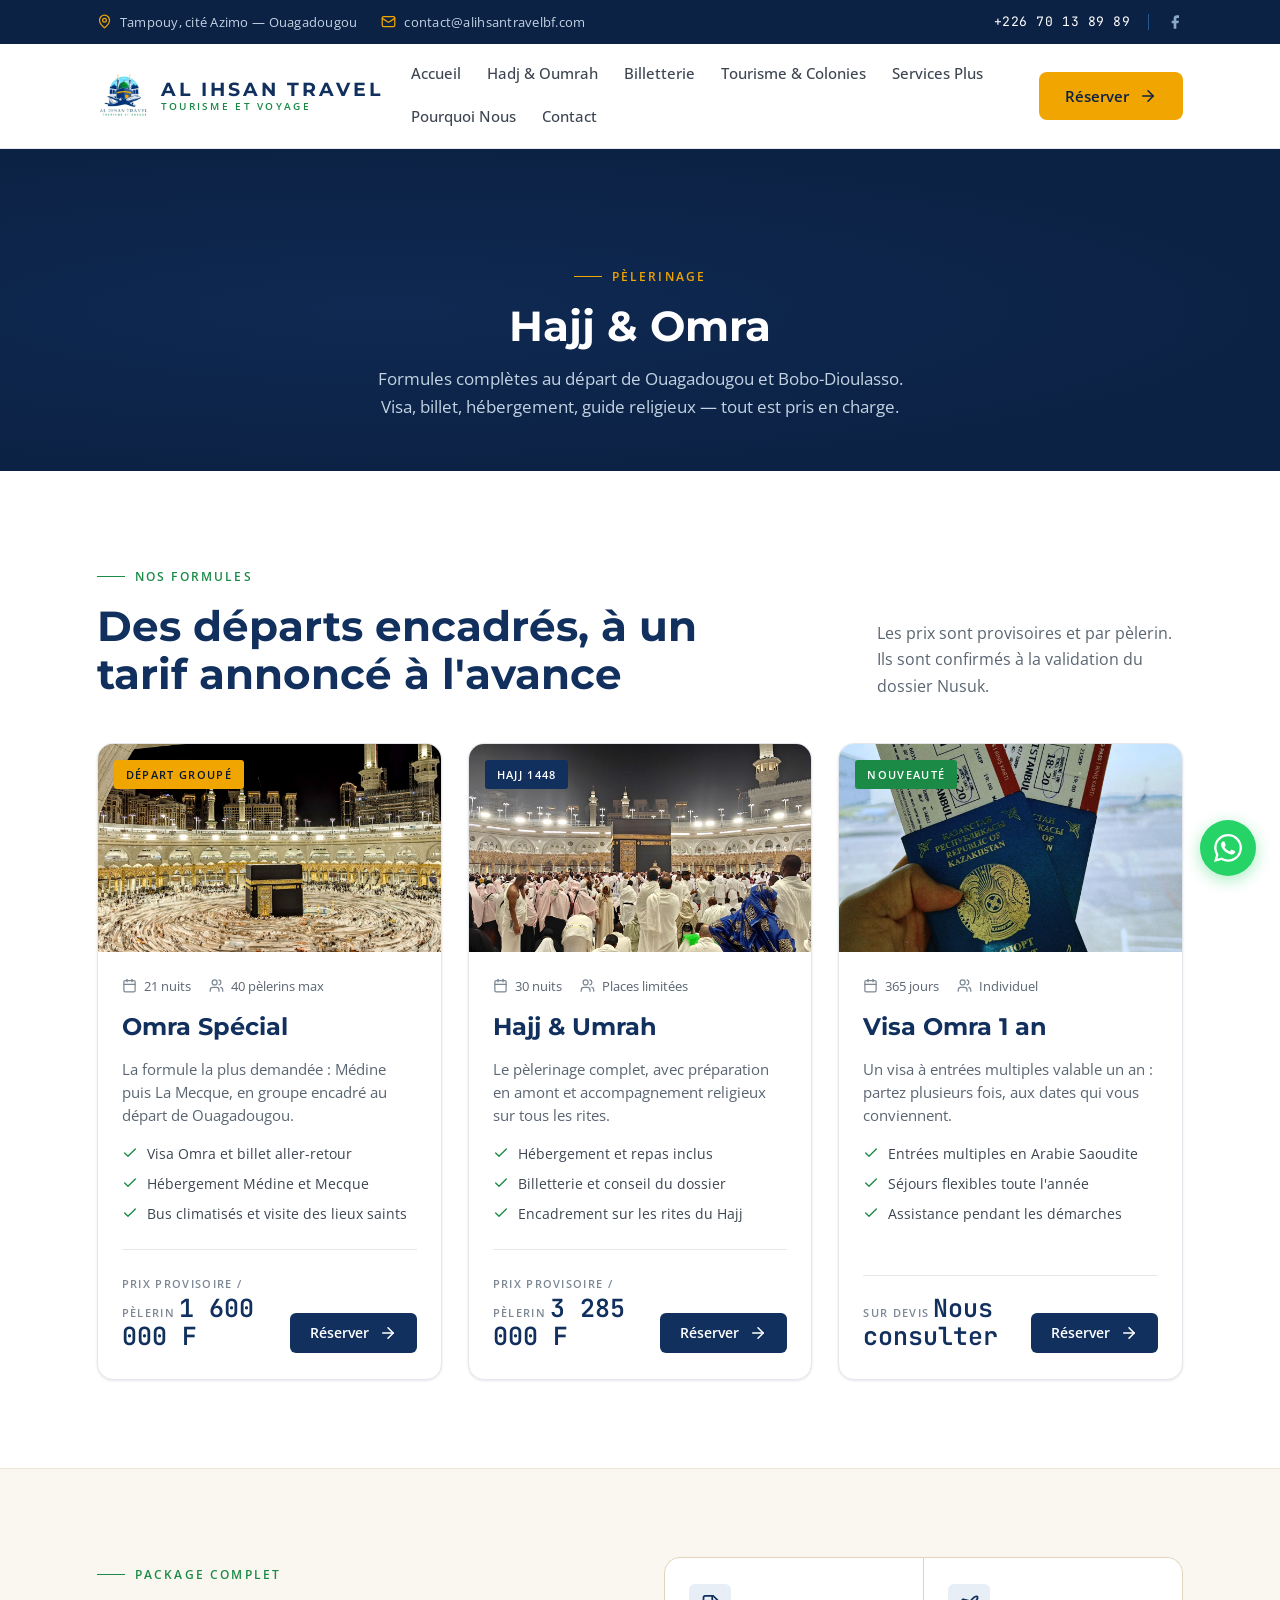
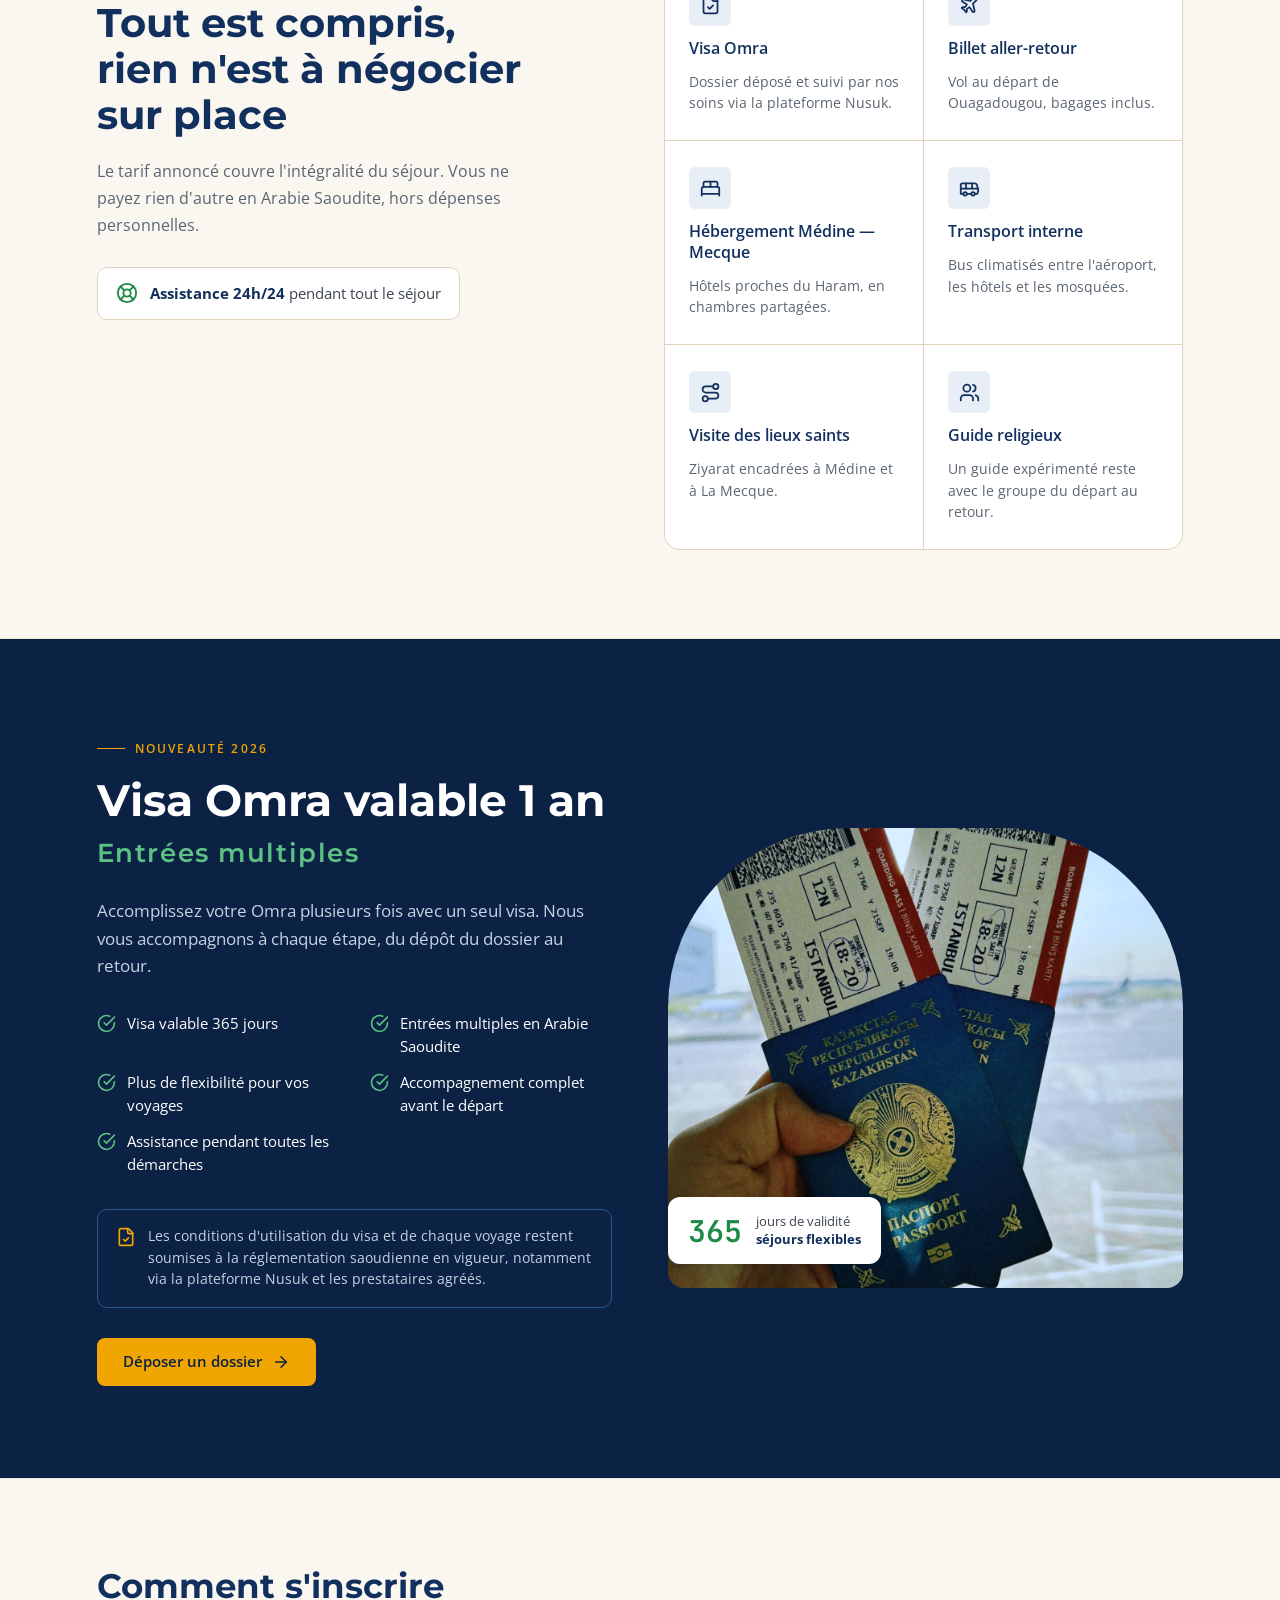
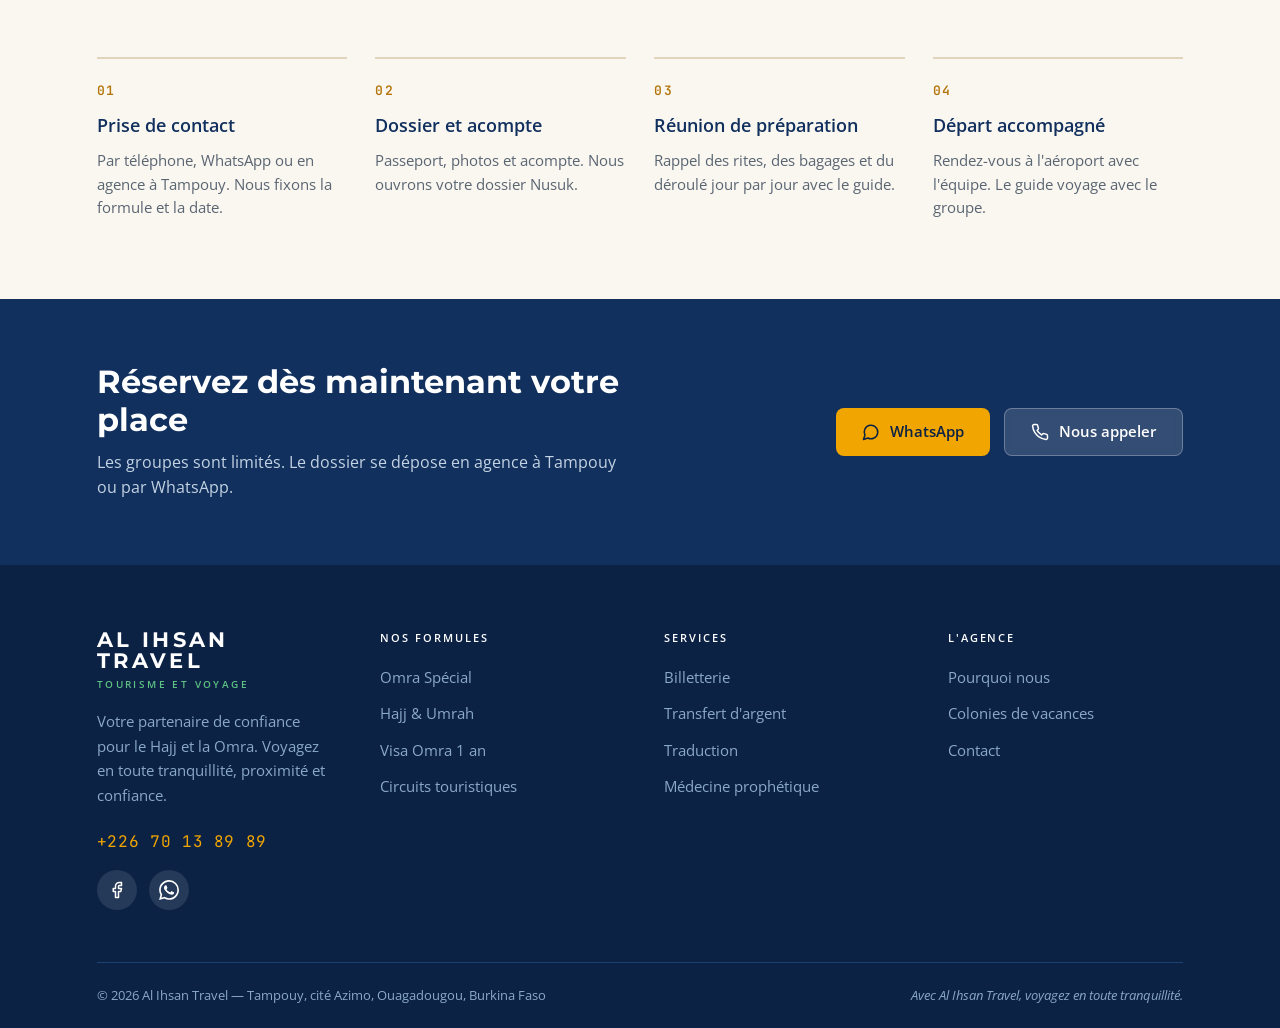
<file: hadj-oumrah.html>
<!DOCTYPE html>
<html lang="fr">
<head>
  <meta charset="UTF-8">
  <meta name="viewport" content="width=device-width, initial-scale=1.0">
  <title>Hajj &amp; Omra — Al Ihsan Travel</title>
  <meta name="description" content="Formules Hajj et Omra au départ de Ouagadougou et Bobo-Dioulasso. Visa, billet, hébergement et guide religieux inclus. Réservez votre place.">
  <meta property="og:title" content="Hajj & Omra — Al Ihsan Travel">
  <meta property="og:description" content="Formules Hajj et Omra au départ de Ouagadougou et Bobo-Dioulasso. Visa, billet, hébergement et guide religieux inclus.">
  <meta property="og:type" content="website">
  <meta property="og:url" content="https://alihsantravelbf.com/hadj-oumrah.html">
  <meta property="og:image" content="https://alihsantravelbf.com/assets/brand/logo.jpeg">
  <meta property="og:locale" content="fr_FR">
  <meta property="og:site_name" content="Al Ihsan Travel">
  <link rel="canonical" href="https://alihsantravelbf.com/hadj-oumrah.html">
  <link rel="icon" href="assets/brand/logo.jpeg" type="image/jpeg">
  <link rel="preconnect" href="https://fonts.googleapis.com">
  <link rel="preconnect" href="https://fonts.gstatic.com" crossorigin>
  <link rel="stylesheet" href="css/styles.min.css?v=5">
</head>
<body>

<a href="#contenu" class="skip-link">Aller au contenu</a>

<svg xmlns="http://www.w3.org/2000/svg" style="display:none">
  <symbol id="i-map-pin" viewBox="0 0 24 24"><path d="M20 10c0 6-8 12-8 12s-8-6-8-12a8 8 0 0 1 16 0Z"/><circle cx="12" cy="10" r="3"/></symbol>
  <symbol id="i-mail" viewBox="0 0 24 24"><rect width="20" height="16" x="2" y="4" rx="2"/><path d="m22 7-8.97 5.7a1.94 1.94 0 0 1-2.06 0L2 7"/></symbol>
  <symbol id="i-facebook" viewBox="0 0 24 24"><path d="M18 2h-3a5 5 0 0 0-5 5v3H7v4h3v8h4v-8h3l1-4h-4V7a1 1 0 0 1 1-1h3z"/></symbol>
  <symbol id="i-arrow-right" viewBox="0 0 24 24"><path d="M5 12h14"/><path d="m12 5 7 7-7 7"/></symbol>
  <symbol id="i-phone" viewBox="0 0 24 24"><path d="M22 16.92v3a2 2 0 0 1-2.18 2 19.79 19.79 0 0 1-8.63-3.07 19.5 19.5 0 0 1-6-6 19.79 19.79 0 0 1-3.07-8.67A2 2 0 0 1 4.11 2h3a2 2 0 0 1 2 1.72 12.84 12.84 0 0 0 .7 2.81 2 2 0 0 1-.45 2.11L8.09 9.91a16 16 0 0 0 6 6l1.27-1.27a2 2 0 0 1 2.11-.45 12.84 12.84 0 0 0 2.81.7A2 2 0 0 1 22 16.92z"/></symbol>
  <symbol id="i-shield-check" viewBox="0 0 24 24"><path d="M20 13c0 5-3.5 7.5-7.66 8.95a1 1 0 0 1-.67-.01C7.5 20.5 4 18 4 13V6a1 1 0 0 1 1-1c2 0 4.5-1.2 6.24-2.72a1.17 1.17 0 0 1 1.52 0C14.51 3.81 17 5 19 5a1 1 0 0 1 1 1z"/><path d="m9 12 2 2 4-4"/></symbol>
  <symbol id="i-users" viewBox="0 0 24 24"><path d="M16 21v-2a4 4 0 0 0-4-4H6a4 4 0 0 0-4 4v2"/><circle cx="9" cy="7" r="4"/><path d="M22 21v-2a4 4 0 0 0-3-3.87"/><path d="M16 3.13a4 4 0 0 1 0 7.75"/></symbol>
  <symbol id="i-life-buoy" viewBox="0 0 24 24"><circle cx="12" cy="12" r="10"/><path d="m4.93 4.93 4.24 4.24"/><path d="m14.83 9.17 4.24-4.24"/><path d="m14.83 14.83 4.24 4.24"/><path d="m9.17 14.83-4.24 4.24"/><circle cx="12" cy="12" r="4"/></symbol>
  <symbol id="i-plane" viewBox="0 0 24 24"><path d="M17.8 19.2 16 11l3.5-3.5C21 6 21.5 4 21 3c-1-.5-3 0-4.5 1.5L13 8 4.8 6.2c-.5-.1-.9.1-1.1.5l-.3.5c-.2.5-.1 1 .3 1.3L9 12l-2 3H4l-1 1 3 2 2 3 1-1v-3l3-2 3.5 5.3c.3.4.8.5 1.3.3l.5-.2c.4-.3.6-.7.5-1.2z"/></symbol>
  <symbol id="i-calendar" viewBox="0 0 24 24"><path d="M8 2v4"/><path d="M16 2v4"/><rect width="18" height="18" x="3" y="4" rx="2"/><path d="M3 10h18"/></symbol>
  <symbol id="i-check" viewBox="0 0 24 24"><path d="M20 6 9 17l-5-5"/></symbol>
  <symbol id="i-check-circle" viewBox="0 0 24 24"><path d="M22 11.08V12a10 10 0 1 1-5.93-9.14"/><path d="m9 11 3 3L22 4"/></symbol>
  <symbol id="i-file-check" viewBox="0 0 24 24"><path d="M15 2H6a2 2 0 0 0-2 2v16a2 2 0 0 0 2 2h12a2 2 0 0 0 2-2V7Z"/><path d="M14 2v4a2 2 0 0 0 2 2h4"/><path d="m9 15 2 2 4-4"/></symbol>
  <symbol id="i-bed" viewBox="0 0 24 24"><path d="M2 20v-8a2 2 0 0 1 2-2h16a2 2 0 0 1 2 2v8"/><path d="M4 10V6a2 2 0 0 1 2-2h12a2 2 0 0 1 2 2v4"/><path d="M12 4v6"/><path d="M2 18h20"/></symbol>
  <symbol id="i-bus" viewBox="0 0 24 24"><path d="M8 6v6"/><path d="M15 6v6"/><path d="M2 12h19.6"/><path d="M18 18h3s.5-1.7.8-2.8c.1-.4.2-.8.2-1.2 0-.4-.1-.8-.2-1.2l-1.4-5C20.1 6.8 19.1 6 18 6H4a2 2 0 0 0-2 2v10h3"/><circle cx="7" cy="18" r="2"/><path d="M9 18h5"/><circle cx="16" cy="18" r="2"/></symbol>
  <symbol id="i-route" viewBox="0 0 24 24"><circle cx="6" cy="19" r="3"/><path d="M9 19h8.5a3.5 3.5 0 0 0 0-7h-11a3.5 3.5 0 0 1 0-7H15"/><circle cx="18" cy="5" r="3"/></symbol>
  <symbol id="i-message-circle" viewBox="0 0 24 24"><path d="M7.9 20A9 9 0 1 0 4 16.1L2 22Z"/></symbol>
  <symbol id="i-chevron-up" viewBox="0 0 24 24"><path d="m18 15-6-6-6 6"/></symbol>
  <symbol id="i-x" viewBox="0 0 24 24"><path d="M18 6 6 18"/><path d="m6 6 12 12"/></symbol>
  <symbol id="i-menu" viewBox="0 0 24 24"><line x1="4" x2="20" y1="12" y2="12"/><line x1="4" x2="20" y1="6" y2="6"/><line x1="4" x2="20" y1="18" y2="18"/></symbol>
</svg>

<!-- ══ TOPBAR ══ -->
<div class="topbar">
  <div class="container topbar__inner">
    <div class="topbar__left">
      <a href="https://maps.app.goo.gl/GiHyE5qB95mmugg57" target="_blank" rel="noopener" class="topbar__item">
        <span class="icon" style="font-size:15px"><svg><use href="#i-map-pin"/></svg></span>
        Tampouy, cité Azimo — Ouagadougou
      </a>
      <span class="topbar__item topbar__item--email">
        <span class="icon" style="font-size:15px"><svg><use href="#i-mail"/></svg></span>
        contact@alihsantravelbf.com
      </span>
    </div>
    <div class="topbar__right">
      <a href="tel:+22670138989" class="topbar__phone">+226 70 13 89 89</a>
      <span class="topbar__divider"></span>
      <div class="topbar__social">
        <a href="https://www.facebook.com/share/1D7d8RjVPu/" target="_blank" rel="noopener" aria-label="Facebook"><span class="icon icon--filled"><svg><use href="#i-facebook"/></svg></span></a>
      </div>
    </div>
  </div>
</div>

<!-- ══ HEADER ══ -->
<header class="header">
  <div class="container header__inner">
    <a href="index.html" class="header__logo">
      <img src="assets/brand/logo.jpeg" alt="Al Ihsan Travel" width="52" height="52">
      <span class="header__logo-text">
        <span class="header__logo-name">AL IHSAN TRAVEL</span>
        <span class="header__logo-sub">TOURISME ET VOYAGE</span>
      </span>
    </a>
    <nav class="header__nav" aria-label="Navigation principale">
      <a href="index.html">Accueil</a>
      <a href="hadj-oumrah.html" class="active">Hadj &amp; Oumrah</a>
      <a href="billetterie.html">Billetterie</a>
      <a href="tourisme-colonies.html">Tourisme &amp; Colonies</a>
      <a href="services-plus.html">Services Plus</a>
      <a href="pourquoi-nous.html">Pourquoi Nous</a>
      <a href="contact.html">Contact</a>
    </nav>
    <div class="header__cta">
      <a href="contact.html" class="btn btn--accent btn--lg">Réserver <span class="icon"><svg><use href="#i-arrow-right"/></svg></span></a>
    </div>
    <button class="header__hamburger" aria-label="Ouvrir le menu" aria-expanded="false">
      <span class="icon"><svg><use href="#i-menu"/></svg></span>
    </button>
  </div>
</header>

<!-- ══ MOBILE NAV ══ -->
<div class="mobile-nav" aria-hidden="true">
  <div class="mobile-nav__panel">
    <div class="mobile-nav__header">
      <a href="index.html" class="mobile-nav__logo">
        <img src="assets/brand/logo.jpeg" alt="Al Ihsan Travel" width="42" height="42">
        <span class="mobile-nav__logo-text">
          <span class="mobile-nav__logo-name">AL IHSAN TRAVEL</span>
          <span class="mobile-nav__logo-sub">Tourisme et Voyage</span>
        </span>
      </a>
      <button class="mobile-nav__close" aria-label="Fermer le menu">
        <span class="icon"><svg><use href="#i-x"/></svg></span>
      </button>
    </div>
    <div class="mobile-nav__links">
      <a href="index.html">Accueil</a>
      <a href="hadj-oumrah.html" class="active">Hadj &amp; Oumrah</a>
      <a href="billetterie.html">Billetterie</a>
      <a href="tourisme-colonies.html">Tourisme &amp; Colonies</a>
      <a href="services-plus.html">Services Plus</a>
      <a href="pourquoi-nous.html">Pourquoi Nous</a>
      <a href="contact.html">Contact</a>
    </div>
    <div class="mobile-nav__footer">
      <a href="tel:+22670138989" class="mobile-nav__cta">
        <span class="icon"><svg><use href="#i-phone"/></svg></span>
        (+226) 70 13 89 89
      </a>
      <a href="https://wa.me/22670138989" class="mobile-nav__wa" target="_blank" rel="noopener" aria-label="WhatsApp">
        <svg viewBox="0 0 24 24" xmlns="http://www.w3.org/2000/svg"><path d="M17.472 14.382c-.297-.149-1.758-.867-2.03-.967-.273-.099-.471-.148-.67.15-.197.297-.767.966-.94 1.164-.173.199-.347.223-.644.075-.297-.15-1.255-.463-2.39-1.475-.883-.788-1.48-1.761-1.653-2.059-.173-.297-.018-.458.13-.606.134-.133.298-.347.446-.52.149-.174.198-.298.298-.497.099-.198.05-.371-.025-.52-.075-.149-.669-1.612-.916-2.207-.242-.579-.487-.5-.669-.51-.173-.008-.371-.01-.57-.01-.198 0-.52.074-.792.372-.272.297-1.04 1.016-1.04 2.479 0 1.462 1.065 2.875 1.213 3.074.149.198 2.096 3.2 5.077 4.487.709.306 1.262.489 1.694.625.712.227 1.36.195 1.871.118.571-.085 1.758-.719 2.006-1.413.248-.694.248-1.289.173-1.413-.074-.124-.272-.198-.57-.347m-5.421 7.403h-.004a9.87 9.87 0 01-5.031-1.378l-.361-.214-3.741.982.998-3.648-.235-.374a9.86 9.86 0 01-1.51-5.26c.001-5.45 4.436-9.884 9.888-9.884 2.64 0 5.122 1.03 6.988 2.898a9.825 9.825 0 012.893 6.994c-.003 5.45-4.437 9.884-9.885 9.884m8.413-18.297A11.815 11.815 0 0012.05 0C5.495 0 .16 5.335.157 11.892c0 2.096.547 4.142 1.588 5.945L.057 24l6.305-1.654a11.882 11.882 0 005.683 1.448h.005c6.554 0 11.89-5.335 11.893-11.893a11.821 11.821 0 00-3.48-8.413z"/></svg>
      </a>
    </div>
  </div>
</div>

<!-- ══ PAGE HERO ══ -->
<section class="page-hero" id="contenu">
  <div class="container">
    <span class="eyebrow eyebrow--gold">Pèlerinage</span>
    <h1>Hajj &amp; Omra</h1>
    <p>Formules complètes au départ de Ouagadougou et Bobo-Dioulasso. Visa, billet, hébergement, guide religieux — tout est pris en charge.</p>
  </div>
</section>

<!-- ══ NOS OFFRES ══ -->
<section class="packages container">
  <div class="packages__header fade-up">
    <div class="packages__header-left">
      <span class="eyebrow eyebrow--green">Nos formules</span>
      <h2>Des départs encadrés, à un tarif annoncé à l'avance</h2>
    </div>
    <p class="packages__header-right">Les prix sont provisoires et par pèlerin. Ils sont confirmés à la validation du dossier Nusuk.</p>
  </div>
  <div class="packages__grid">
    <article class="card fade-up">
      <div class="card__img">
        <img src="assets/images/pkg-omra.jpg" alt="Omra Spécial — départ groupé">
        <span class="card__badge" style="background:#F0A500;color:#08182F">Départ groupé</span>
      </div>
      <div class="card__body">
        <div class="card__meta">
          <span class="card__meta-item"><span class="icon"><svg><use href="#i-calendar"/></svg></span> 21 nuits</span>
          <span class="card__meta-item"><span class="icon"><svg><use href="#i-users"/></svg></span> 40 pèlerins max</span>
        </div>
        <h3>Omra Spécial</h3>
        <p class="card__desc">La formule la plus demandée : Médine puis La Mecque, en groupe encadré au départ de Ouagadougou.</p>
        <ul class="card__bullets">
          <li><span class="icon"><svg><use href="#i-check"/></svg></span> Visa Omra et billet aller-retour</li>
          <li><span class="icon"><svg><use href="#i-check"/></svg></span> Hébergement Médine et Mecque</li>
          <li><span class="icon"><svg><use href="#i-check"/></svg></span> Bus climatisés et visite des lieux saints</li>
        </ul>
        <div class="card__footer">
          <span>
            <span class="card__price-label">Prix provisoire / pèlerin</span>
            <span class="card__price">1 600 000 F</span>
          </span>
          <a href="contact.html" class="btn btn--primary btn--md">Réserver <span class="icon"><svg><use href="#i-arrow-right"/></svg></span></a>
        </div>
      </div>
    </article>
    <article class="card fade-up" data-delay="100">
      <div class="card__img">
        <img src="assets/images/pkg-hajj.jpg" alt="Hajj &amp; Umrah — pèlerinage complet">
        <span class="card__badge" style="background:#12305E;color:#FFFFFF">Hajj 1448</span>
      </div>
      <div class="card__body">
        <div class="card__meta">
          <span class="card__meta-item"><span class="icon"><svg><use href="#i-calendar"/></svg></span> 30 nuits</span>
          <span class="card__meta-item"><span class="icon"><svg><use href="#i-users"/></svg></span> Places limitées</span>
        </div>
        <h3>Hajj &amp; Umrah</h3>
        <p class="card__desc">Le pèlerinage complet, avec préparation en amont et accompagnement religieux sur tous les rites.</p>
        <ul class="card__bullets">
          <li><span class="icon"><svg><use href="#i-check"/></svg></span> Hébergement et repas inclus</li>
          <li><span class="icon"><svg><use href="#i-check"/></svg></span> Billetterie et conseil du dossier</li>
          <li><span class="icon"><svg><use href="#i-check"/></svg></span> Encadrement sur les rites du Hajj</li>
        </ul>
        <div class="card__footer">
          <span>
            <span class="card__price-label">Prix provisoire / pèlerin</span>
            <span class="card__price">3 285 000 F</span>
          </span>
          <a href="contact.html" class="btn btn--primary btn--md">Réserver <span class="icon"><svg><use href="#i-arrow-right"/></svg></span></a>
        </div>
      </div>
    </article>
    <article class="card fade-up" data-delay="200">
      <div class="card__img">
        <img src="assets/images/pkg-visa.jpg" alt="Visa Omra 1 an — entrées multiples">
        <span class="card__badge" style="background:#1B8A46;color:#FFFFFF">Nouveauté</span>
      </div>
      <div class="card__body">
        <div class="card__meta">
          <span class="card__meta-item"><span class="icon"><svg><use href="#i-calendar"/></svg></span> 365 jours</span>
          <span class="card__meta-item"><span class="icon"><svg><use href="#i-users"/></svg></span> Individuel</span>
        </div>
        <h3>Visa Omra 1 an</h3>
        <p class="card__desc">Un visa à entrées multiples valable un an : partez plusieurs fois, aux dates qui vous conviennent.</p>
        <ul class="card__bullets">
          <li><span class="icon"><svg><use href="#i-check"/></svg></span> Entrées multiples en Arabie Saoudite</li>
          <li><span class="icon"><svg><use href="#i-check"/></svg></span> Séjours flexibles toute l'année</li>
          <li><span class="icon"><svg><use href="#i-check"/></svg></span> Assistance pendant les démarches</li>
        </ul>
        <div class="card__footer">
          <span>
            <span class="card__price-label">Sur devis</span>
            <span class="card__price">Nous consulter</span>
          </span>
          <a href="contact.html" class="btn btn--primary btn--md">Réserver <span class="icon"><svg><use href="#i-arrow-right"/></svg></span></a>
        </div>
      </div>
    </article>
  </div>
</section>

<!-- ══ PACKAGE INCLUDES ══ -->
<section class="includes">
  <div class="container includes__inner">
    <div class="includes__text fade-left">
      <span class="eyebrow eyebrow--green">Package complet</span>
      <h2>Tout est compris, rien n'est à négocier sur place</h2>
      <p>Le tarif annoncé couvre l'intégralité du séjour. Vous ne payez rien d'autre en Arabie Saoudite, hors dépenses personnelles.</p>
      <div class="includes__assist">
        <span class="icon"><svg><use href="#i-life-buoy"/></svg></span>
        <span><strong>Assistance 24h/24</strong> pendant tout le séjour</span>
      </div>
    </div>
    <div class="includes__grid fade-right" data-delay="100">
      <div class="includes__item">
        <span class="includes__icon"><span class="icon"><svg><use href="#i-file-check"/></svg></span></span>
        <span class="includes__item-title">Visa Omra</span>
        <span class="includes__item-desc">Dossier déposé et suivi par nos soins via la plateforme Nusuk.</span>
      </div>
      <div class="includes__item">
        <span class="includes__icon"><span class="icon"><svg><use href="#i-plane"/></svg></span></span>
        <span class="includes__item-title">Billet aller-retour</span>
        <span class="includes__item-desc">Vol au départ de Ouagadougou, bagages inclus.</span>
      </div>
      <div class="includes__item">
        <span class="includes__icon"><span class="icon"><svg><use href="#i-bed"/></svg></span></span>
        <span class="includes__item-title">Hébergement Médine — Mecque</span>
        <span class="includes__item-desc">Hôtels proches du Haram, en chambres partagées.</span>
      </div>
      <div class="includes__item">
        <span class="includes__icon"><span class="icon"><svg><use href="#i-bus"/></svg></span></span>
        <span class="includes__item-title">Transport interne</span>
        <span class="includes__item-desc">Bus climatisés entre l'aéroport, les hôtels et les mosquées.</span>
      </div>
      <div class="includes__item">
        <span class="includes__icon"><span class="icon"><svg><use href="#i-route"/></svg></span></span>
        <span class="includes__item-title">Visite des lieux saints</span>
        <span class="includes__item-desc">Ziyarat encadrées à Médine et à La Mecque.</span>
      </div>
      <div class="includes__item">
        <span class="includes__icon"><span class="icon"><svg><use href="#i-users"/></svg></span></span>
        <span class="includes__item-title">Guide religieux</span>
        <span class="includes__item-desc">Un guide expérimenté reste avec le groupe du départ au retour.</span>
      </div>
    </div>
  </div>
</section>

<!-- ══ VISA OMRA 1 AN ══ -->
<section id="visa" class="visa">
  <div class="container visa__inner">
    <div class="fade-left">
      <span class="eyebrow eyebrow--gold" style="margin-bottom:18px">Nouveauté 2026</span>
      <h2>Visa Omra valable 1 an</h2>
      <p class="visa__subtitle">Entrées multiples</p>
      <p class="visa__desc">Accomplissez votre Omra plusieurs fois avec un seul visa. Nous vous accompagnons à chaque étape, du dépôt du dossier au retour.</p>
      <div class="visa__points">
        <div class="visa__point"><span class="icon"><svg><use href="#i-check-circle"/></svg></span><span>Visa valable 365 jours</span></div>
        <div class="visa__point"><span class="icon"><svg><use href="#i-check-circle"/></svg></span><span>Entrées multiples en Arabie Saoudite</span></div>
        <div class="visa__point"><span class="icon"><svg><use href="#i-check-circle"/></svg></span><span>Plus de flexibilité pour vos voyages</span></div>
        <div class="visa__point"><span class="icon"><svg><use href="#i-check-circle"/></svg></span><span>Accompagnement complet avant le départ</span></div>
        <div class="visa__point"><span class="icon"><svg><use href="#i-check-circle"/></svg></span><span>Assistance pendant toutes les démarches</span></div>
      </div>
      <div class="visa__notice">
        <span class="icon"><svg><use href="#i-file-check"/></svg></span>
        <span>Les conditions d'utilisation du visa et de chaque voyage restent soumises à la réglementation saoudienne en vigueur, notamment via la plateforme Nusuk et les prestataires agréés.</span>
      </div>
      <a href="contact.html" class="btn btn--accent btn--lg">Déposer un dossier <span class="icon"><svg><use href="#i-arrow-right"/></svg></span></a>
    </div>
    <div class="visa__image fade-right" data-delay="200">
      <img src="assets/images/pkg-visa.jpg" alt="Voyage Omra">
      <div class="visa__badge">
        <span class="visa__badge-number">365</span>
        <span class="visa__badge-text">jours de validité<br><strong>séjours flexibles</strong></span>
      </div>
    </div>
  </div>
</section>

<!-- ══ ÉTAPES ══ -->
<section class="steps">
  <div class="container steps__inner">
    <h2 class="fade-up">Comment s'inscrire</h2>
    <div class="steps__grid">
      <div class="steps__item fade-up">
        <span class="steps__number">01</span>
        <span class="steps__title">Prise de contact</span>
        <span class="steps__desc">Par téléphone, WhatsApp ou en agence à Tampouy. Nous fixons la formule et la date.</span>
      </div>
      <div class="steps__item fade-up" data-delay="100">
        <span class="steps__number">02</span>
        <span class="steps__title">Dossier et acompte</span>
        <span class="steps__desc">Passeport, photos et acompte. Nous ouvrons votre dossier Nusuk.</span>
      </div>
      <div class="steps__item fade-up" data-delay="200">
        <span class="steps__number">03</span>
        <span class="steps__title">Réunion de préparation</span>
        <span class="steps__desc">Rappel des rites, des bagages et du déroulé jour par jour avec le guide.</span>
      </div>
      <div class="steps__item fade-up" data-delay="300">
        <span class="steps__number">04</span>
        <span class="steps__title">Départ accompagné</span>
        <span class="steps__desc">Rendez-vous à l'aéroport avec l'équipe. Le guide voyage avec le groupe.</span>
      </div>
    </div>
  </div>
</section>

<!-- ══ CTA ══ -->
<section class="cta-banner">
  <div class="container cta-banner__inner">
    <div class="cta-banner__text">
      <h2>Réservez dès maintenant votre place</h2>
      <p>Les groupes sont limités. Le dossier se dépose en agence à Tampouy ou par WhatsApp.</p>
    </div>
    <div class="cta-banner__buttons">
      <a href="https://wa.me/22670138989" class="btn btn--accent btn--lg" target="_blank" rel="noopener"><span class="icon"><svg><use href="#i-message-circle"/></svg></span> WhatsApp</a>
      <a href="tel:+22670138989" class="btn btn--inverse btn--lg"><span class="icon"><svg><use href="#i-phone"/></svg></span> Nous appeler</a>
    </div>
  </div>
</section>

<!-- ══ FOOTER ══ -->
<footer class="footer">
  <div class="container footer__top">
    <div class="footer__brand">
      <span class="footer__brand-name">AL IHSAN TRAVEL</span>
      <span class="footer__brand-sub">TOURISME ET VOYAGE</span>
      <p class="footer__brand-desc">Votre partenaire de confiance pour le Hajj et la Omra. Voyagez en toute tranquillité, proximité et confiance.</p>
      <a href="tel:+22670138989" class="footer__brand-phone">+226 70 13 89 89</a>
      <div class="footer__social">
        <a href="https://www.facebook.com/share/1D7d8RjVPu/" target="_blank" rel="noopener" aria-label="Facebook"><span class="icon"><svg><use href="#i-facebook"/></svg></span></a>
        <a href="https://wa.me/22670138989" target="_blank" rel="noopener" aria-label="WhatsApp"><svg viewBox="0 0 24 24" width="20" height="20" fill="currentColor"><path d="M17.472 14.382c-.297-.149-1.758-.867-2.03-.967-.273-.099-.471-.148-.67.15-.197.297-.767.966-.94 1.164-.173.199-.347.223-.644.075-.297-.15-1.255-.463-2.39-1.475-.883-.788-1.48-1.761-1.653-2.059-.173-.297-.018-.458.13-.606.134-.133.298-.347.446-.52.149-.174.198-.298.298-.497.099-.198.05-.371-.025-.52-.075-.149-.669-1.612-.916-2.207-.242-.579-.487-.5-.669-.51-.173-.008-.371-.01-.57-.01-.198 0-.52.074-.792.372-.272.297-1.04 1.016-1.04 2.479 0 1.462 1.065 2.875 1.213 3.074.149.198 2.096 3.2 5.077 4.487.709.306 1.262.489 1.694.625.712.227 1.36.195 1.871.118.571-.085 1.758-.719 2.006-1.413.248-.694.248-1.289.173-1.413-.074-.124-.272-.198-.57-.347m-5.421 7.403h-.004a9.87 9.87 0 01-5.031-1.378l-.361-.214-3.741.982.998-3.648-.235-.374a9.86 9.86 0 01-1.51-5.26c.001-5.45 4.436-9.884 9.888-9.884 2.64 0 5.122 1.03 6.988 2.898a9.825 9.825 0 012.893 6.994c-.003 5.45-4.437 9.884-9.885 9.884m8.413-18.297A11.815 11.815 0 0012.05 0C5.495 0 .16 5.335.157 11.892c0 2.096.547 4.142 1.588 5.945L.057 24l6.305-1.654a11.882 11.882 0 005.683 1.448h.005c6.554 0 11.89-5.335 11.893-11.893a11.821 11.821 0 00-3.48-8.413z"/></svg></a>
      </div>
    </div>
    <div>
      <span class="footer__col-title">Nos formules</span>
      <ul class="footer__col">
        <li><a href="hadj-oumrah.html">Omra Spécial</a></li>
        <li><a href="hadj-oumrah.html">Hajj &amp; Umrah</a></li>
        <li><a href="hadj-oumrah.html">Visa Omra 1 an</a></li>
        <li><a href="tourisme-colonies.html">Circuits touristiques</a></li>
      </ul>
    </div>
    <div>
      <span class="footer__col-title">Services</span>
      <ul class="footer__col">
        <li><a href="billetterie.html">Billetterie</a></li>
        <li><a href="services-plus.html">Transfert d'argent</a></li>
        <li><a href="services-plus.html">Traduction</a></li>
        <li><a href="services-plus.html">Médecine prophétique</a></li>
      </ul>
    </div>
    <div>
      <span class="footer__col-title">L'agence</span>
      <ul class="footer__col">
        <li><a href="pourquoi-nous.html">Pourquoi nous</a></li>
        <li><a href="tourisme-colonies.html">Colonies de vacances</a></li>
        <li><a href="contact.html">Contact</a></li>
      </ul>
    </div>
  </div>
  <div class="container">
    <div class="footer__bottom">
      <span>&copy; 2026 Al Ihsan Travel — Tampouy, cité Azimo, Ouagadougou, Burkina Faso</span>
      <span class="footer__slogan">Avec Al Ihsan Travel, voyagez en toute tranquillité.</span>
    </div>
  </div>
</footer>

<a href="https://wa.me/22670138989" class="whatsapp-fab" target="_blank" rel="noopener" aria-label="Nous contacter sur WhatsApp">
  <svg viewBox="0 0 24 24" xmlns="http://www.w3.org/2000/svg"><path d="M17.472 14.382c-.297-.149-1.758-.867-2.03-.967-.273-.099-.471-.148-.67.15-.197.297-.767.966-.94 1.164-.173.199-.347.223-.644.075-.297-.15-1.255-.463-2.39-1.475-.883-.788-1.48-1.761-1.653-2.059-.173-.297-.018-.458.13-.606.134-.133.298-.347.446-.52.149-.174.198-.298.298-.497.099-.198.05-.371-.025-.52-.075-.149-.669-1.612-.916-2.207-.242-.579-.487-.5-.669-.51-.173-.008-.371-.01-.57-.01-.198 0-.52.074-.792.372-.272.297-1.04 1.016-1.04 2.479 0 1.462 1.065 2.875 1.213 3.074.149.198 2.096 3.2 5.077 4.487.709.306 1.262.489 1.694.625.712.227 1.36.195 1.871.118.571-.085 1.758-.719 2.006-1.413.248-.694.248-1.289.173-1.413-.074-.124-.272-.198-.57-.347m-5.421 7.403h-.004a9.87 9.87 0 01-5.031-1.378l-.361-.214-3.741.982.998-3.648-.235-.374a9.86 9.86 0 01-1.51-5.26c.001-5.45 4.436-9.884 9.888-9.884 2.64 0 5.122 1.03 6.988 2.898a9.825 9.825 0 012.893 6.994c-.003 5.45-4.437 9.884-9.885 9.884m8.413-18.297A11.815 11.815 0 0012.05 0C5.495 0 .16 5.335.157 11.892c0 2.096.547 4.142 1.588 5.945L.057 24l6.305-1.654a11.882 11.882 0 005.683 1.448h.005c6.554 0 11.89-5.335 11.893-11.893a11.821 11.821 0 00-3.48-8.413z"/></svg>
</a>

<button class="scroll-top" aria-label="Remonter en haut de la page">
  <svg class="scroll-top__progress" viewBox="0 0 44 44">
    <circle class="scroll-top__circle" cx="22" cy="22" r="20" fill="none" stroke="#F0A500" stroke-width="2" transform="rotate(-90 22 22)"/>
  </svg>
  <svg width="20" height="20" viewBox="0 0 24 24" fill="none" stroke="#12305E" stroke-width="2" stroke-linecap="round" stroke-linejoin="round"><use href="#i-chevron-up"/></svg>
</button>

<script src="js/main.js" defer></script>
</body>
</html>
</file>
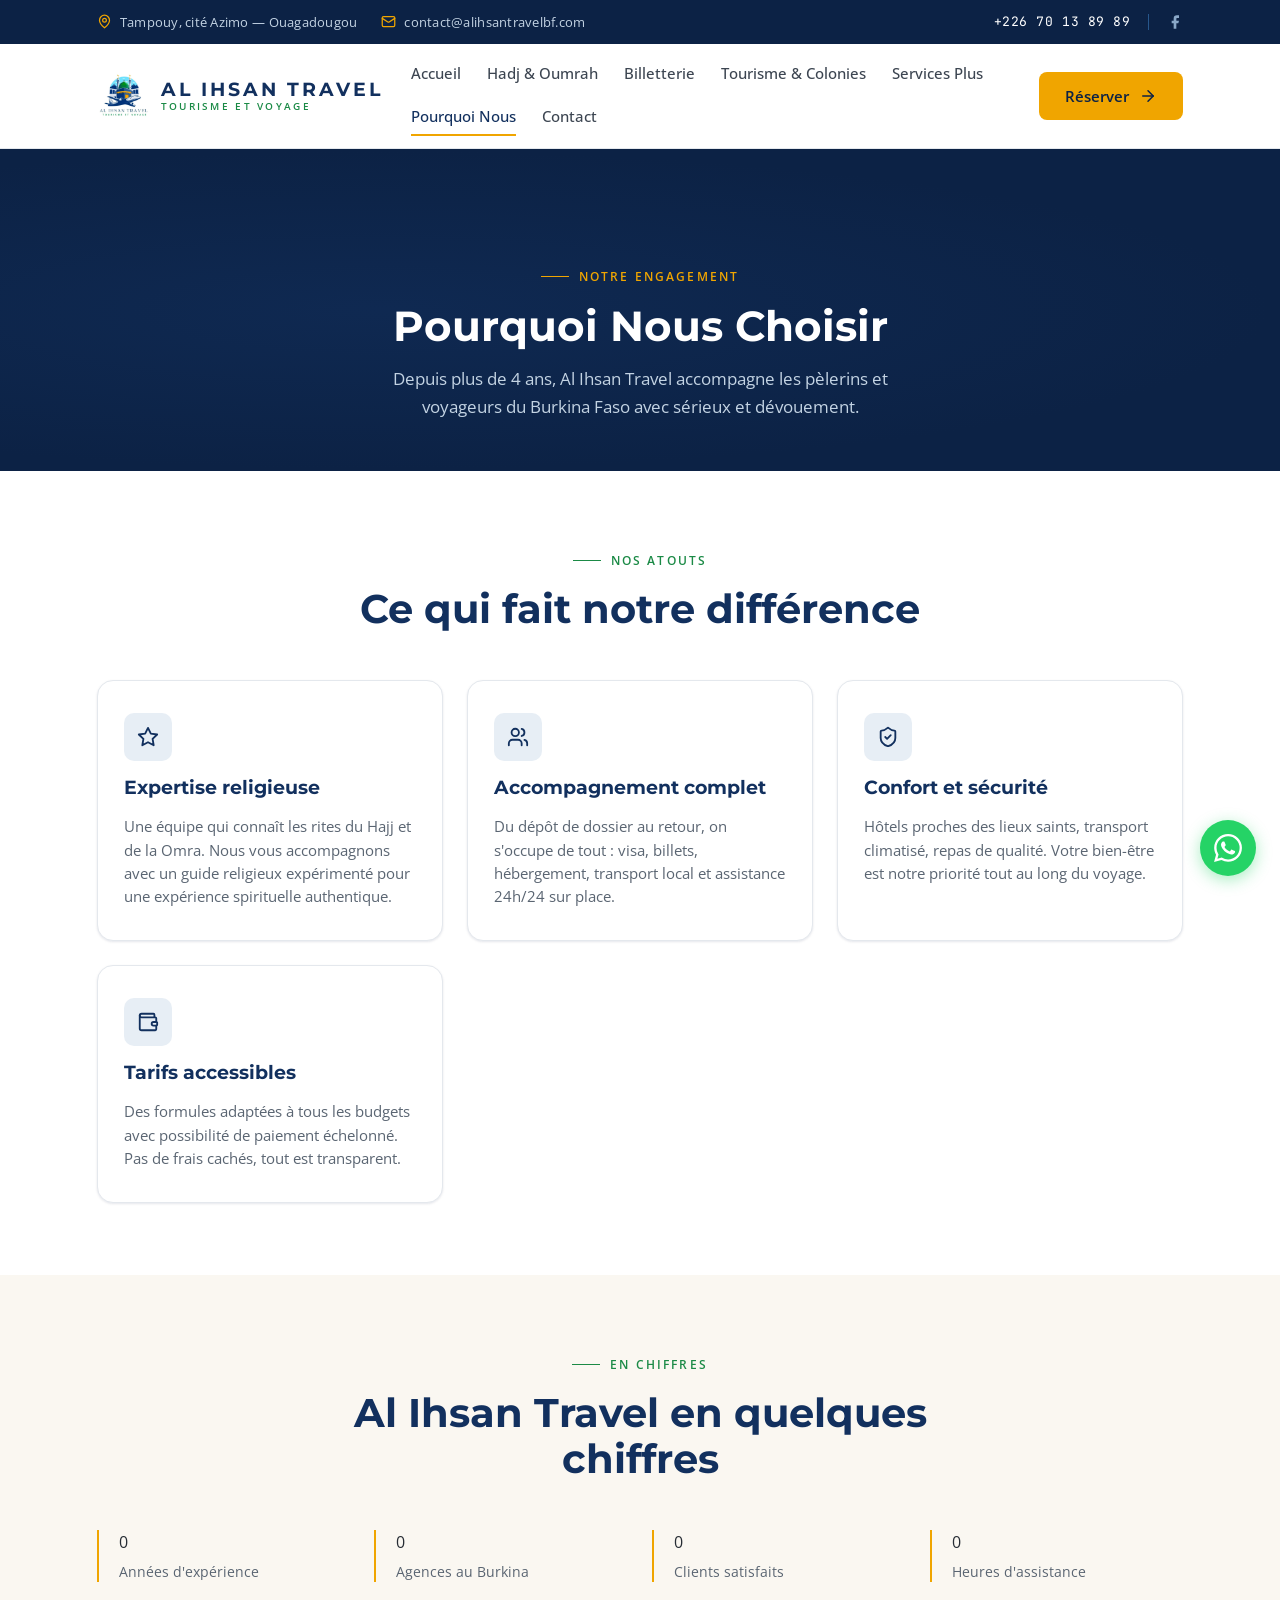
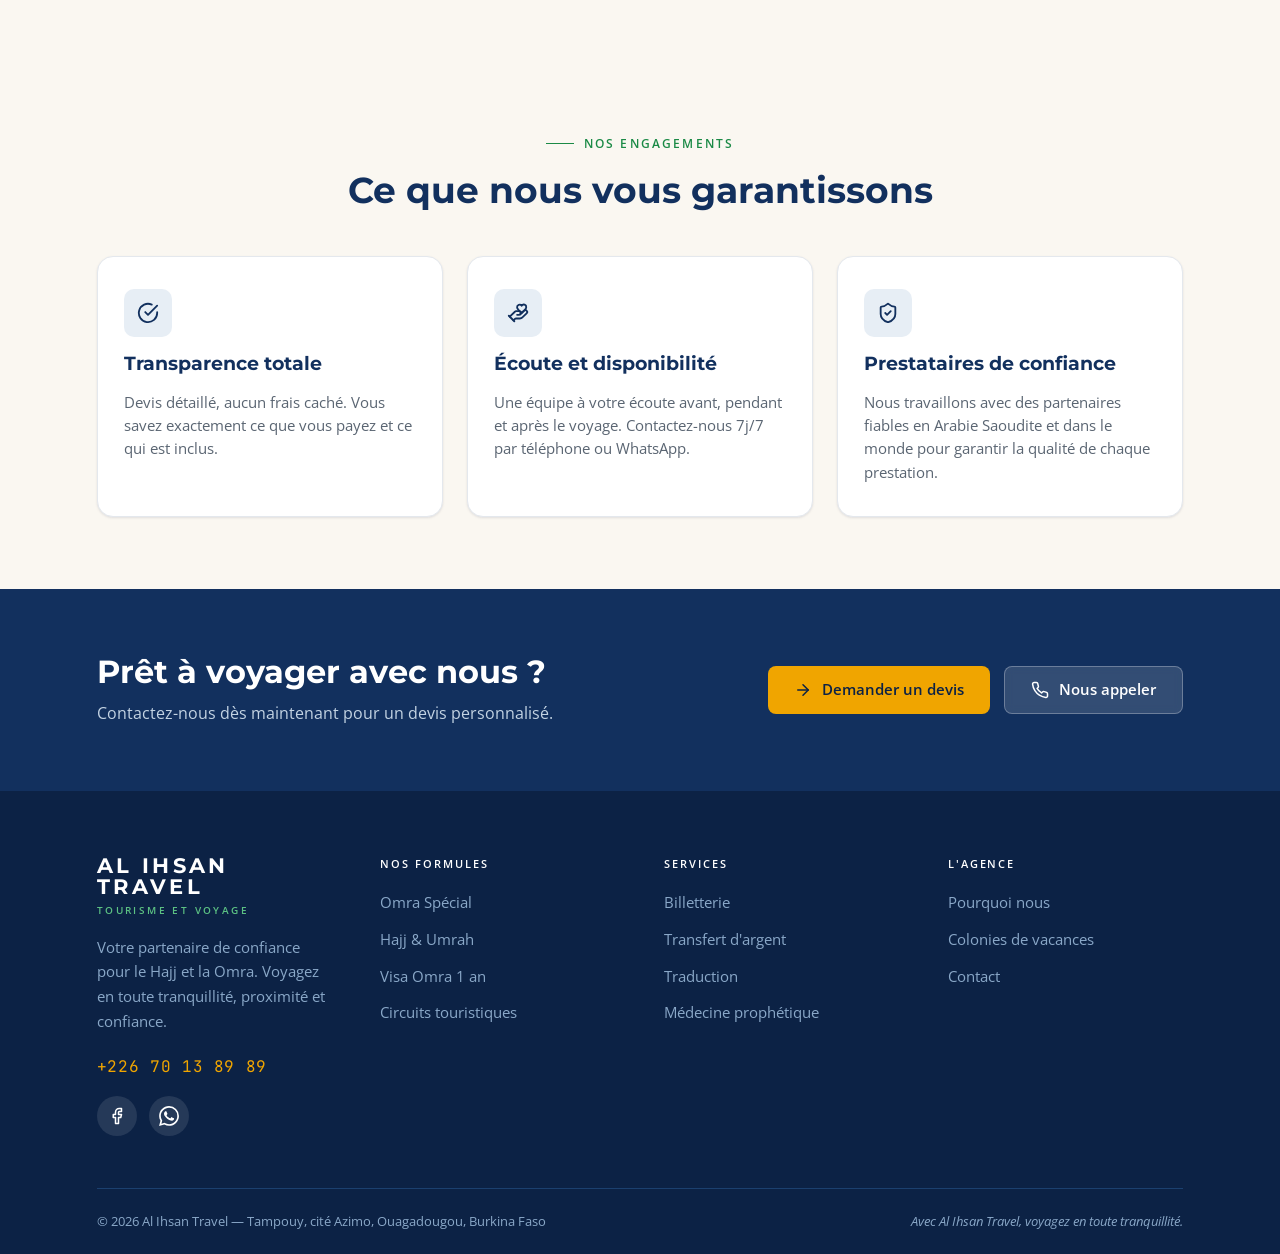
<file: pourquoi-nous.html>
<!DOCTYPE html>
<html lang="fr">
<head>
  <meta charset="UTF-8">
  <meta name="viewport" content="width=device-width, initial-scale=1.0">
  <title>Pourquoi Nous — Al Ihsan Travel</title>
  <meta name="description" content="Expertise religieuse, accompagnement complet, confort et sécurité, tarifs accessibles. Découvrez pourquoi choisir Al Ihsan Travel.">
  <meta property="og:title" content="Pourquoi Nous — Al Ihsan Travel">
  <meta property="og:description" content="Expertise religieuse, accompagnement complet, confort et sécurité. Découvrez pourquoi choisir Al Ihsan Travel.">
  <meta property="og:type" content="website">
  <meta property="og:url" content="https://alihsantravelbf.com/pourquoi-nous.html">
  <meta property="og:image" content="https://alihsantravelbf.com/assets/brand/logo.jpeg">
  <meta property="og:locale" content="fr_FR">
  <meta property="og:site_name" content="Al Ihsan Travel">
  <link rel="canonical" href="https://alihsantravelbf.com/pourquoi-nous.html">
  <link rel="icon" href="assets/brand/logo.jpeg" type="image/jpeg">
  <link rel="preconnect" href="https://fonts.googleapis.com">
  <link rel="preconnect" href="https://fonts.gstatic.com" crossorigin>
  <link rel="stylesheet" href="css/styles.min.css?v=5">
</head>
<body>

<a href="#contenu" class="skip-link">Aller au contenu</a>

<svg xmlns="http://www.w3.org/2000/svg" style="display:none">
  <symbol id="i-map-pin" viewBox="0 0 24 24"><path d="M20 10c0 6-8 12-8 12s-8-6-8-12a8 8 0 0 1 16 0Z"/><circle cx="12" cy="10" r="3"/></symbol>
  <symbol id="i-mail" viewBox="0 0 24 24"><rect width="20" height="16" x="2" y="4" rx="2"/><path d="m22 7-8.97 5.7a1.94 1.94 0 0 1-2.06 0L2 7"/></symbol>
  <symbol id="i-facebook" viewBox="0 0 24 24"><path d="M18 2h-3a5 5 0 0 0-5 5v3H7v4h3v8h4v-8h3l1-4h-4V7a1 1 0 0 1 1-1h3z"/></symbol>
  <symbol id="i-arrow-right" viewBox="0 0 24 24"><path d="M5 12h14"/><path d="m12 5 7 7-7 7"/></symbol>
  <symbol id="i-phone" viewBox="0 0 24 24"><path d="M22 16.92v3a2 2 0 0 1-2.18 2 19.79 19.79 0 0 1-8.63-3.07 19.5 19.5 0 0 1-6-6 19.79 19.79 0 0 1-3.07-8.67A2 2 0 0 1 4.11 2h3a2 2 0 0 1 2 1.72 12.84 12.84 0 0 0 .7 2.81 2 2 0 0 1-.45 2.11L8.09 9.91a16 16 0 0 0 6 6l1.27-1.27a2 2 0 0 1 2.11-.45 12.84 12.84 0 0 0 2.81.7A2 2 0 0 1 22 16.92z"/></symbol>
  <symbol id="i-star" viewBox="0 0 24 24"><polygon points="12 2 15.09 8.26 22 9.27 17 14.14 18.18 21.02 12 17.77 5.82 21.02 7 14.14 2 9.27 8.91 8.26 12 2"/></symbol>
  <symbol id="i-shield-check" viewBox="0 0 24 24"><path d="M20 13c0 5-3.5 7.5-7.66 8.95a1 1 0 0 1-.67-.01C7.5 20.5 4 18 4 13V6a1 1 0 0 1 1-1c2 0 4.5-1.2 6.24-2.72a1.17 1.17 0 0 1 1.52 0C14.51 3.81 17 5 19 5a1 1 0 0 1 1 1z"/><path d="m9 12 2 2 4-4"/></symbol>
  <symbol id="i-users" viewBox="0 0 24 24"><path d="M16 21v-2a4 4 0 0 0-4-4H6a4 4 0 0 0-4 4v2"/><circle cx="9" cy="7" r="4"/><path d="M22 21v-2a4 4 0 0 0-3-3.87"/><path d="M16 3.13a4 4 0 0 1 0 7.75"/></symbol>
  <symbol id="i-hand-heart" viewBox="0 0 24 24"><path d="M11 14h2a2 2 0 1 0 0-4h-3c-.6 0-1.1.2-1.4.6L3 16"/><path d="m7 20 1.6-1.4c.3-.4.8-.6 1.4-.6h4c1.1 0 2.1-.4 2.8-1.2l4.6-4.4a2 2 0 0 0-2.75-2.91l-4.2 3.9"/><path d="m2 15 6 6"/><path d="M19.5 8.5c.7-.7 1.5-1.6 1.5-2.7A2.73 2.73 0 0 0 16 4a2.78 2.78 0 0 0-5 1.8c0 1.2.8 2 1.5 2.8L16 12Z"/></symbol>
  <symbol id="i-wallet" viewBox="0 0 24 24"><path d="M19 7V4a1 1 0 0 0-1-1H5a2 2 0 0 0 0 4h15a1 1 0 0 1 1 1v4h-3a2 2 0 0 0 0 4h3a1 1 0 0 0 1-1v-2.5"/><path d="M3 5v14a2 2 0 0 0 2 2h15a1 1 0 0 0 1-1v-4"/></symbol>
  <symbol id="i-check-circle" viewBox="0 0 24 24"><path d="M22 11.08V12a10 10 0 1 1-5.93-9.14"/><path d="m9 11 3 3L22 4"/></symbol>
  <symbol id="i-message-circle" viewBox="0 0 24 24"><path d="M7.9 20A9 9 0 1 0 4 16.1L2 22Z"/></symbol>
  <symbol id="i-chevron-up" viewBox="0 0 24 24"><path d="m18 15-6-6-6 6"/></symbol>
  <symbol id="i-x" viewBox="0 0 24 24"><path d="M18 6 6 18"/><path d="m6 6 12 12"/></symbol>
  <symbol id="i-menu" viewBox="0 0 24 24"><line x1="4" x2="20" y1="12" y2="12"/><line x1="4" x2="20" y1="6" y2="6"/><line x1="4" x2="20" y1="18" y2="18"/></symbol>
</svg>

<!-- ══ TOPBAR ══ -->
<div class="topbar">
  <div class="container topbar__inner">
    <div class="topbar__left">
      <a href="https://maps.app.goo.gl/GiHyE5qB95mmugg57" target="_blank" rel="noopener" class="topbar__item">
        <span class="icon" style="font-size:15px"><svg><use href="#i-map-pin"/></svg></span>
        Tampouy, cité Azimo — Ouagadougou
      </a>
      <span class="topbar__item topbar__item--email">
        <span class="icon" style="font-size:15px"><svg><use href="#i-mail"/></svg></span>
        contact@alihsantravelbf.com
      </span>
    </div>
    <div class="topbar__right">
      <a href="tel:+22670138989" class="topbar__phone">+226 70 13 89 89</a>
      <span class="topbar__divider"></span>
      <div class="topbar__social">
        <a href="https://www.facebook.com/share/1D7d8RjVPu/" target="_blank" rel="noopener" aria-label="Facebook"><span class="icon icon--filled"><svg><use href="#i-facebook"/></svg></span></a>
      </div>
    </div>
  </div>
</div>

<!-- ══ HEADER ══ -->
<header class="header">
  <div class="container header__inner">
    <a href="index.html" class="header__logo">
      <img src="assets/brand/logo.jpeg" alt="Al Ihsan Travel" width="52" height="52">
      <span class="header__logo-text">
        <span class="header__logo-name">AL IHSAN TRAVEL</span>
        <span class="header__logo-sub">TOURISME ET VOYAGE</span>
      </span>
    </a>
    <nav class="header__nav" aria-label="Navigation principale">
      <a href="index.html">Accueil</a>
      <a href="hadj-oumrah.html">Hadj &amp; Oumrah</a>
      <a href="billetterie.html">Billetterie</a>
      <a href="tourisme-colonies.html">Tourisme &amp; Colonies</a>
      <a href="services-plus.html">Services Plus</a>
      <a href="pourquoi-nous.html" class="active">Pourquoi Nous</a>
      <a href="contact.html">Contact</a>
    </nav>
    <div class="header__cta">
      <a href="contact.html" class="btn btn--accent btn--lg">Réserver <span class="icon"><svg><use href="#i-arrow-right"/></svg></span></a>
    </div>
    <button class="header__hamburger" aria-label="Ouvrir le menu" aria-expanded="false">
      <span class="icon"><svg><use href="#i-menu"/></svg></span>
    </button>
  </div>
</header>

<!-- ══ MOBILE NAV ══ -->
<div class="mobile-nav" aria-hidden="true">
  <div class="mobile-nav__panel">
    <div class="mobile-nav__header">
      <a href="index.html" class="mobile-nav__logo">
        <img src="assets/brand/logo.jpeg" alt="Al Ihsan Travel" width="42" height="42">
        <span class="mobile-nav__logo-text">
          <span class="mobile-nav__logo-name">AL IHSAN TRAVEL</span>
          <span class="mobile-nav__logo-sub">Tourisme et Voyage</span>
        </span>
      </a>
      <button class="mobile-nav__close" aria-label="Fermer le menu">
        <span class="icon"><svg><use href="#i-x"/></svg></span>
      </button>
    </div>
    <div class="mobile-nav__links">
      <a href="index.html">Accueil</a>
      <a href="hadj-oumrah.html">Hadj &amp; Oumrah</a>
      <a href="billetterie.html">Billetterie</a>
      <a href="tourisme-colonies.html">Tourisme &amp; Colonies</a>
      <a href="services-plus.html">Services Plus</a>
      <a href="pourquoi-nous.html" class="active">Pourquoi Nous</a>
      <a href="contact.html">Contact</a>
    </div>
    <div class="mobile-nav__footer">
      <a href="tel:+22670138989" class="mobile-nav__cta">
        <span class="icon"><svg><use href="#i-phone"/></svg></span>
        (+226) 70 13 89 89
      </a>
      <a href="https://wa.me/22670138989" class="mobile-nav__wa" target="_blank" rel="noopener" aria-label="WhatsApp">
        <svg viewBox="0 0 24 24" xmlns="http://www.w3.org/2000/svg"><path d="M17.472 14.382c-.297-.149-1.758-.867-2.03-.967-.273-.099-.471-.148-.67.15-.197.297-.767.966-.94 1.164-.173.199-.347.223-.644.075-.297-.15-1.255-.463-2.39-1.475-.883-.788-1.48-1.761-1.653-2.059-.173-.297-.018-.458.13-.606.134-.133.298-.347.446-.52.149-.174.198-.298.298-.497.099-.198.05-.371-.025-.52-.075-.149-.669-1.612-.916-2.207-.242-.579-.487-.5-.669-.51-.173-.008-.371-.01-.57-.01-.198 0-.52.074-.792.372-.272.297-1.04 1.016-1.04 2.479 0 1.462 1.065 2.875 1.213 3.074.149.198 2.096 3.2 5.077 4.487.709.306 1.262.489 1.694.625.712.227 1.36.195 1.871.118.571-.085 1.758-.719 2.006-1.413.248-.694.248-1.289.173-1.413-.074-.124-.272-.198-.57-.347m-5.421 7.403h-.004a9.87 9.87 0 01-5.031-1.378l-.361-.214-3.741.982.998-3.648-.235-.374a9.86 9.86 0 01-1.51-5.26c.001-5.45 4.436-9.884 9.888-9.884 2.64 0 5.122 1.03 6.988 2.898a9.825 9.825 0 012.893 6.994c-.003 5.45-4.437 9.884-9.885 9.884m8.413-18.297A11.815 11.815 0 0012.05 0C5.495 0 .16 5.335.157 11.892c0 2.096.547 4.142 1.588 5.945L.057 24l6.305-1.654a11.882 11.882 0 005.683 1.448h.005c6.554 0 11.89-5.335 11.893-11.893a11.821 11.821 0 00-3.48-8.413z"/></svg>
      </a>
    </div>
  </div>
</div>

<!-- ══ PAGE HERO ══ -->
<section class="page-hero" id="contenu">
  <div class="container">
    <span class="eyebrow eyebrow--gold">Notre engagement</span>
    <h1>Pourquoi Nous Choisir</h1>
    <p>Depuis plus de 4 ans, Al Ihsan Travel accompagne les pèlerins et voyageurs du Burkina Faso avec sérieux et dévouement.</p>
  </div>
</section>

<!-- ══ NOS ATOUTS ══ -->
<section class="why-us" style="padding-block: 72px;">
  <div class="container">
    <div class="extra-services__header fade-up">
      <span class="eyebrow eyebrow--green">Nos atouts</span>
      <h2>Ce qui fait notre différence</h2>
    </div>
    <div class="extra-services__grid" style="margin-top:48px;">
      <div class="extra-services__card scale-in">
        <span class="extra-services__icon"><span class="icon"><svg><use href="#i-star"/></svg></span></span>
        <h3>Expertise religieuse</h3>
        <p>Une équipe qui connaît les rites du Hajj et de la Omra. Nous vous accompagnons avec un guide religieux expérimenté pour une expérience spirituelle authentique.</p>
      </div>
      <div class="extra-services__card scale-in" data-delay="100">
        <span class="extra-services__icon"><span class="icon"><svg><use href="#i-users"/></svg></span></span>
        <h3>Accompagnement complet</h3>
        <p>Du dépôt de dossier au retour, on s'occupe de tout : visa, billets, hébergement, transport local et assistance 24h/24 sur place.</p>
      </div>
      <div class="extra-services__card scale-in" data-delay="200">
        <span class="extra-services__icon"><span class="icon"><svg><use href="#i-shield-check"/></svg></span></span>
        <h3>Confort et sécurité</h3>
        <p>Hôtels proches des lieux saints, transport climatisé, repas de qualité. Votre bien-être est notre priorité tout au long du voyage.</p>
      </div>
      <div class="extra-services__card scale-in" data-delay="300">
        <span class="extra-services__icon"><span class="icon"><svg><use href="#i-wallet"/></svg></span></span>
        <h3>Tarifs accessibles</h3>
        <p>Des formules adaptées à tous les budgets avec possibilité de paiement échelonné. Pas de frais cachés, tout est transparent.</p>
      </div>
    </div>
  </div>
</section>

<!-- ══ STATS ══ -->
<section class="stats" style="padding-block: 72px; background-color: var(--ai-cream);">
  <div class="container">
    <div class="extra-services__header fade-up" style="margin-bottom:48px;">
      <span class="eyebrow eyebrow--green">En chiffres</span>
      <h2>Al Ihsan Travel en quelques chiffres</h2>
    </div>
    <div class="stats__grid">
      <div class="stats__item fade-up">
        <span class="stats__number" data-target="4">0</span>
        <span class="stats__label">Années d'expérience</span>
      </div>
      <div class="stats__item fade-up">
        <span class="stats__number" data-target="2">0</span>
        <span class="stats__label">Agences au Burkina</span>
      </div>
      <div class="stats__item fade-up">
        <span class="stats__number stats__number--percent" data-target="100">0</span>
        <span class="stats__label">Clients satisfaits</span>
      </div>
      <div class="stats__item fade-up">
        <span class="stats__number" data-target="24">0</span>
        <span class="stats__label">Heures d'assistance</span>
      </div>
    </div>
  </div>
</section>

<!-- ══ ENGAGEMENTS ══ -->
<section class="service-features">
  <div class="container">
    <div class="service-features__header fade-up">
      <span class="eyebrow eyebrow--green">Nos engagements</span>
      <h2>Ce que nous vous garantissons</h2>
    </div>
    <div class="service-features__grid">
      <div class="extra-services__card scale-in">
        <span class="extra-services__icon"><span class="icon"><svg><use href="#i-check-circle"/></svg></span></span>
        <h3>Transparence totale</h3>
        <p>Devis détaillé, aucun frais caché. Vous savez exactement ce que vous payez et ce qui est inclus.</p>
      </div>
      <div class="extra-services__card scale-in" data-delay="100">
        <span class="extra-services__icon"><span class="icon"><svg><use href="#i-hand-heart"/></svg></span></span>
        <h3>Écoute et disponibilité</h3>
        <p>Une équipe à votre écoute avant, pendant et après le voyage. Contactez-nous 7j/7 par téléphone ou WhatsApp.</p>
      </div>
      <div class="extra-services__card scale-in" data-delay="200">
        <span class="extra-services__icon"><span class="icon"><svg><use href="#i-shield-check"/></svg></span></span>
        <h3>Prestataires de confiance</h3>
        <p>Nous travaillons avec des partenaires fiables en Arabie Saoudite et dans le monde pour garantir la qualité de chaque prestation.</p>
      </div>
    </div>
  </div>
</section>

<!-- ══ CTA ══ -->
<section class="cta-banner">
  <div class="container cta-banner__inner">
    <div class="cta-banner__text">
      <h2>Prêt à voyager avec nous ?</h2>
      <p>Contactez-nous dès maintenant pour un devis personnalisé.</p>
    </div>
    <div class="cta-banner__buttons">
      <a href="contact.html" class="btn btn--accent btn--lg"><span class="icon"><svg><use href="#i-arrow-right"/></svg></span> Demander un devis</a>
      <a href="tel:+22670138989" class="btn btn--inverse btn--lg"><span class="icon"><svg><use href="#i-phone"/></svg></span> Nous appeler</a>
    </div>
  </div>
</section>

<!-- ══ FOOTER ══ -->
<footer class="footer">
  <div class="container footer__top">
    <div class="footer__brand">
      <span class="footer__brand-name">AL IHSAN TRAVEL</span>
      <span class="footer__brand-sub">TOURISME ET VOYAGE</span>
      <p class="footer__brand-desc">Votre partenaire de confiance pour le Hajj et la Omra. Voyagez en toute tranquillité, proximité et confiance.</p>
      <a href="tel:+22670138989" class="footer__brand-phone">+226 70 13 89 89</a>
      <div class="footer__social">
        <a href="https://www.facebook.com/share/1D7d8RjVPu/" target="_blank" rel="noopener" aria-label="Facebook"><span class="icon"><svg><use href="#i-facebook"/></svg></span></a>
        <a href="https://wa.me/22670138989" target="_blank" rel="noopener" aria-label="WhatsApp"><svg viewBox="0 0 24 24" width="20" height="20" fill="currentColor"><path d="M17.472 14.382c-.297-.149-1.758-.867-2.03-.967-.273-.099-.471-.148-.67.15-.197.297-.767.966-.94 1.164-.173.199-.347.223-.644.075-.297-.15-1.255-.463-2.39-1.475-.883-.788-1.48-1.761-1.653-2.059-.173-.297-.018-.458.13-.606.134-.133.298-.347.446-.52.149-.174.198-.298.298-.497.099-.198.05-.371-.025-.52-.075-.149-.669-1.612-.916-2.207-.242-.579-.487-.5-.669-.51-.173-.008-.371-.01-.57-.01-.198 0-.52.074-.792.372-.272.297-1.04 1.016-1.04 2.479 0 1.462 1.065 2.875 1.213 3.074.149.198 2.096 3.2 5.077 4.487.709.306 1.262.489 1.694.625.712.227 1.36.195 1.871.118.571-.085 1.758-.719 2.006-1.413.248-.694.248-1.289.173-1.413-.074-.124-.272-.198-.57-.347m-5.421 7.403h-.004a9.87 9.87 0 01-5.031-1.378l-.361-.214-3.741.982.998-3.648-.235-.374a9.86 9.86 0 01-1.51-5.26c.001-5.45 4.436-9.884 9.888-9.884 2.64 0 5.122 1.03 6.988 2.898a9.825 9.825 0 012.893 6.994c-.003 5.45-4.437 9.884-9.885 9.884m8.413-18.297A11.815 11.815 0 0012.05 0C5.495 0 .16 5.335.157 11.892c0 2.096.547 4.142 1.588 5.945L.057 24l6.305-1.654a11.882 11.882 0 005.683 1.448h.005c6.554 0 11.89-5.335 11.893-11.893a11.821 11.821 0 00-3.48-8.413z"/></svg></a>
      </div>
    </div>
    <div>
      <span class="footer__col-title">Nos formules</span>
      <ul class="footer__col">
        <li><a href="hadj-oumrah.html">Omra Spécial</a></li>
        <li><a href="hadj-oumrah.html">Hajj &amp; Umrah</a></li>
        <li><a href="hadj-oumrah.html">Visa Omra 1 an</a></li>
        <li><a href="tourisme-colonies.html">Circuits touristiques</a></li>
      </ul>
    </div>
    <div>
      <span class="footer__col-title">Services</span>
      <ul class="footer__col">
        <li><a href="billetterie.html">Billetterie</a></li>
        <li><a href="services-plus.html">Transfert d'argent</a></li>
        <li><a href="services-plus.html">Traduction</a></li>
        <li><a href="services-plus.html">Médecine prophétique</a></li>
      </ul>
    </div>
    <div>
      <span class="footer__col-title">L'agence</span>
      <ul class="footer__col">
        <li><a href="pourquoi-nous.html">Pourquoi nous</a></li>
        <li><a href="tourisme-colonies.html">Colonies de vacances</a></li>
        <li><a href="contact.html">Contact</a></li>
      </ul>
    </div>
  </div>
  <div class="container">
    <div class="footer__bottom">
      <span>&copy; 2026 Al Ihsan Travel — Tampouy, cité Azimo, Ouagadougou, Burkina Faso</span>
      <span class="footer__slogan">Avec Al Ihsan Travel, voyagez en toute tranquillité.</span>
    </div>
  </div>
</footer>

<a href="https://wa.me/22670138989" class="whatsapp-fab" target="_blank" rel="noopener" aria-label="Nous contacter sur WhatsApp">
  <svg viewBox="0 0 24 24" xmlns="http://www.w3.org/2000/svg"><path d="M17.472 14.382c-.297-.149-1.758-.867-2.03-.967-.273-.099-.471-.148-.67.15-.197.297-.767.966-.94 1.164-.173.199-.347.223-.644.075-.297-.15-1.255-.463-2.39-1.475-.883-.788-1.48-1.761-1.653-2.059-.173-.297-.018-.458.13-.606.134-.133.298-.347.446-.52.149-.174.198-.298.298-.497.099-.198.05-.371-.025-.52-.075-.149-.669-1.612-.916-2.207-.242-.579-.487-.5-.669-.51-.173-.008-.371-.01-.57-.01-.198 0-.52.074-.792.372-.272.297-1.04 1.016-1.04 2.479 0 1.462 1.065 2.875 1.213 3.074.149.198 2.096 3.2 5.077 4.487.709.306 1.262.489 1.694.625.712.227 1.36.195 1.871.118.571-.085 1.758-.719 2.006-1.413.248-.694.248-1.289.173-1.413-.074-.124-.272-.198-.57-.347m-5.421 7.403h-.004a9.87 9.87 0 01-5.031-1.378l-.361-.214-3.741.982.998-3.648-.235-.374a9.86 9.86 0 01-1.51-5.26c.001-5.45 4.436-9.884 9.888-9.884 2.64 0 5.122 1.03 6.988 2.898a9.825 9.825 0 012.893 6.994c-.003 5.45-4.437 9.884-9.885 9.884m8.413-18.297A11.815 11.815 0 0012.05 0C5.495 0 .16 5.335.157 11.892c0 2.096.547 4.142 1.588 5.945L.057 24l6.305-1.654a11.882 11.882 0 005.683 1.448h.005c6.554 0 11.89-5.335 11.893-11.893a11.821 11.821 0 00-3.48-8.413z"/></svg>
</a>

<button class="scroll-top" aria-label="Remonter en haut de la page">
  <svg class="scroll-top__progress" viewBox="0 0 44 44">
    <circle class="scroll-top__circle" cx="22" cy="22" r="20" fill="none" stroke="#F0A500" stroke-width="2" transform="rotate(-90 22 22)"/>
  </svg>
  <svg width="20" height="20" viewBox="0 0 24 24" fill="none" stroke="#12305E" stroke-width="2" stroke-linecap="round" stroke-linejoin="round"><use href="#i-chevron-up"/></svg>
</button>

<script src="js/main.js" defer></script>
</body>
</html>
</file>
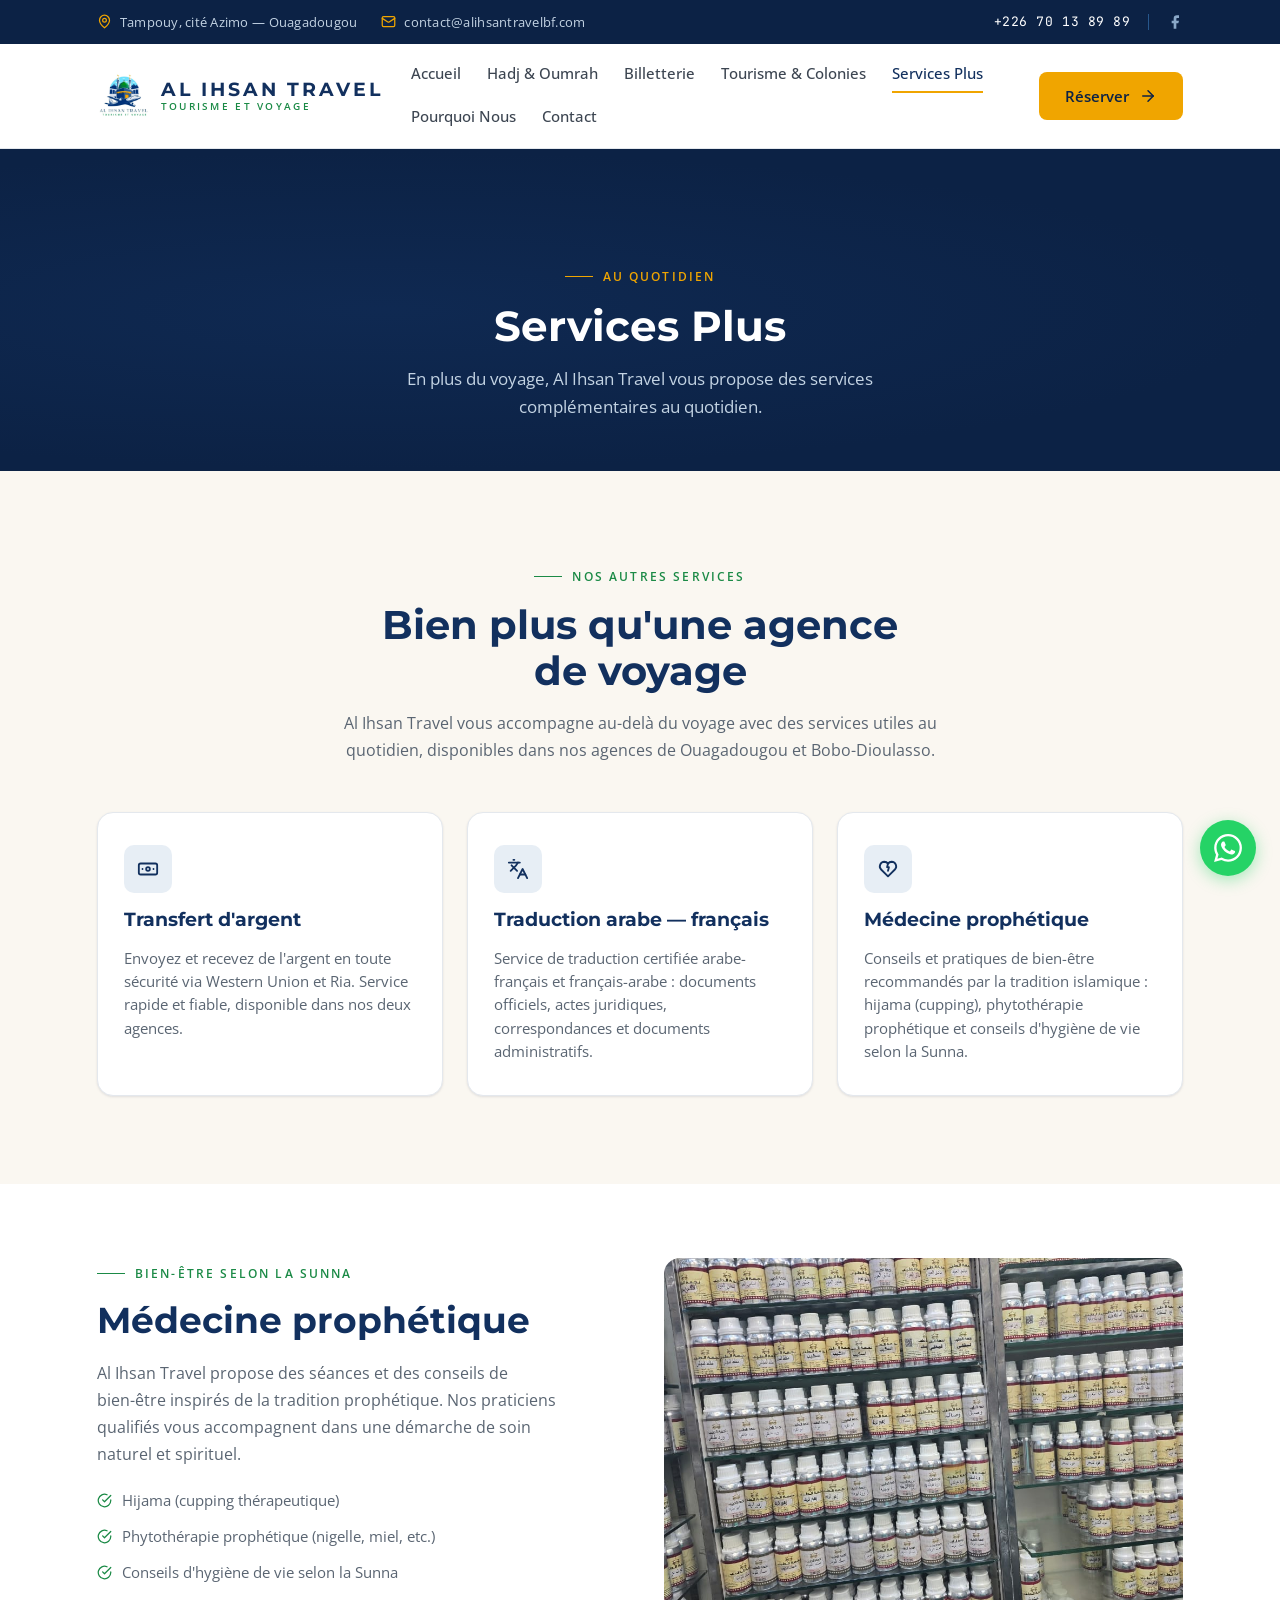
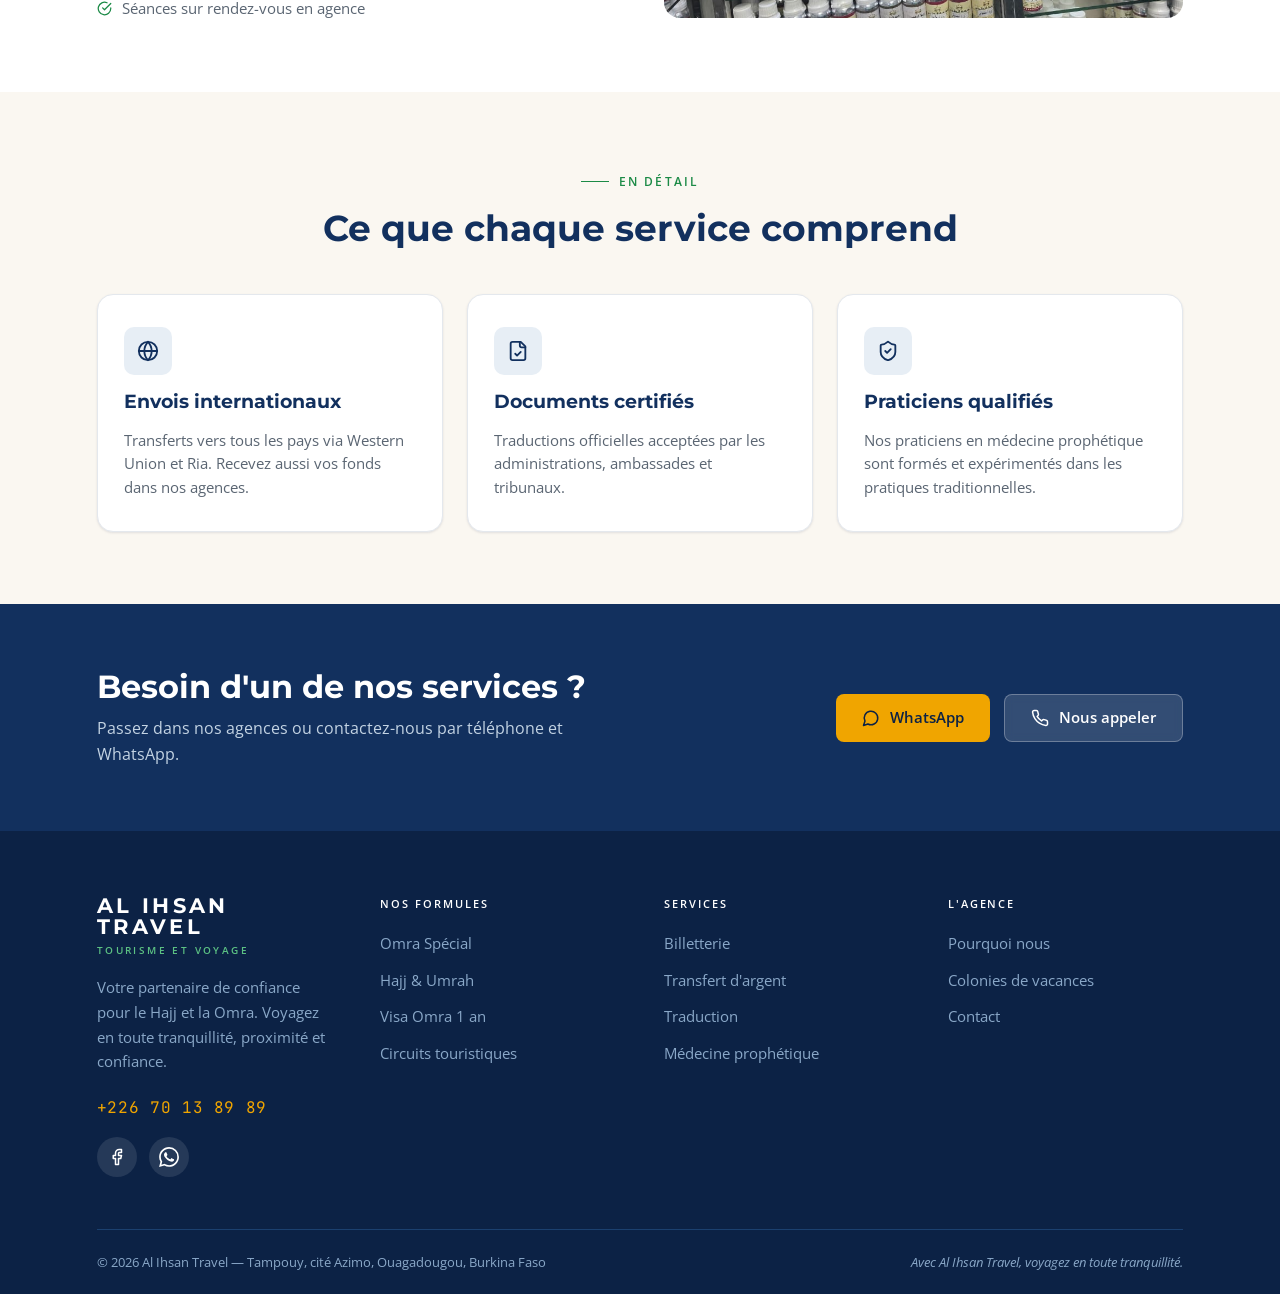
<file: services-plus.html>
<!DOCTYPE html>
<html lang="fr">
<head>
  <meta charset="UTF-8">
  <meta name="viewport" content="width=device-width, initial-scale=1.0">
  <title>Services Plus — Al Ihsan Travel</title>
  <meta name="description" content="Transfert d'argent, traduction arabe-français et médecine prophétique. Services complémentaires proposés par Al Ihsan Travel à Ouagadougou.">
  <meta property="og:title" content="Services Plus — Al Ihsan Travel">
  <meta property="og:description" content="Transfert d'argent, traduction arabe-français et médecine prophétique par Al Ihsan Travel.">
  <meta property="og:type" content="website">
  <meta property="og:url" content="https://alihsantravelbf.com/services-plus.html">
  <meta property="og:image" content="https://alihsantravelbf.com/assets/brand/logo.jpeg">
  <meta property="og:locale" content="fr_FR">
  <meta property="og:site_name" content="Al Ihsan Travel">
  <link rel="canonical" href="https://alihsantravelbf.com/services-plus.html">
  <link rel="icon" href="assets/brand/logo.jpeg" type="image/jpeg">
  <link rel="preconnect" href="https://fonts.googleapis.com">
  <link rel="preconnect" href="https://fonts.gstatic.com" crossorigin>
  <link rel="stylesheet" href="css/styles.min.css?v=5">
</head>
<body>

<a href="#contenu" class="skip-link">Aller au contenu</a>

<svg xmlns="http://www.w3.org/2000/svg" style="display:none">
  <symbol id="i-map-pin" viewBox="0 0 24 24"><path d="M20 10c0 6-8 12-8 12s-8-6-8-12a8 8 0 0 1 16 0Z"/><circle cx="12" cy="10" r="3"/></symbol>
  <symbol id="i-mail" viewBox="0 0 24 24"><rect width="20" height="16" x="2" y="4" rx="2"/><path d="m22 7-8.97 5.7a1.94 1.94 0 0 1-2.06 0L2 7"/></symbol>
  <symbol id="i-facebook" viewBox="0 0 24 24"><path d="M18 2h-3a5 5 0 0 0-5 5v3H7v4h3v8h4v-8h3l1-4h-4V7a1 1 0 0 1 1-1h3z"/></symbol>
  <symbol id="i-arrow-right" viewBox="0 0 24 24"><path d="M5 12h14"/><path d="m12 5 7 7-7 7"/></symbol>
  <symbol id="i-phone" viewBox="0 0 24 24"><path d="M22 16.92v3a2 2 0 0 1-2.18 2 19.79 19.79 0 0 1-8.63-3.07 19.5 19.5 0 0 1-6-6 19.79 19.79 0 0 1-3.07-8.67A2 2 0 0 1 4.11 2h3a2 2 0 0 1 2 1.72 12.84 12.84 0 0 0 .7 2.81 2 2 0 0 1-.45 2.11L8.09 9.91a16 16 0 0 0 6 6l1.27-1.27a2 2 0 0 1 2.11-.45 12.84 12.84 0 0 0 2.81.7A2 2 0 0 1 22 16.92z"/></symbol>
  <symbol id="i-banknote" viewBox="0 0 24 24"><rect width="20" height="12" x="2" y="6" rx="2"/><circle cx="12" cy="12" r="2"/><path d="M6 12h.01M18 12h.01"/></symbol>
  <symbol id="i-languages" viewBox="0 0 24 24"><path d="m5 8 6 6"/><path d="m4 14 6-6 2-3"/><path d="M2 5h12"/><path d="M7 2h1"/><path d="m22 22-5-10-5 10"/><path d="M14 18h6"/></symbol>
  <symbol id="i-heart-pulse" viewBox="0 0 24 24"><path d="M19.5 12.572l-7.5 7.428l-7.5-7.428A5 5 0 0 1 8 4.083a5 5 0 0 1 4 2.083 5 5 0 0 1 4-2.083 5 5 0 0 1 3.5 8.49"/><path d="M12 6l-1 4h2l-1 4"/></symbol>
  <symbol id="i-check-circle" viewBox="0 0 24 24"><path d="M22 11.08V12a10 10 0 1 1-5.93-9.14"/><path d="m9 11 3 3L22 4"/></symbol>
  <symbol id="i-shield-check" viewBox="0 0 24 24"><path d="M20 13c0 5-3.5 7.5-7.66 8.95a1 1 0 0 1-.67-.01C7.5 20.5 4 18 4 13V6a1 1 0 0 1 1-1c2 0 4.5-1.2 6.24-2.72a1.17 1.17 0 0 1 1.52 0C14.51 3.81 17 5 19 5a1 1 0 0 1 1 1z"/><path d="m9 12 2 2 4-4"/></symbol>
  <symbol id="i-globe" viewBox="0 0 24 24"><circle cx="12" cy="12" r="10"/><path d="M12 2a14.5 14.5 0 0 0 0 20 14.5 14.5 0 0 0 0-20"/><path d="M2 12h20"/></symbol>
  <symbol id="i-file-check" viewBox="0 0 24 24"><path d="M15 2H6a2 2 0 0 0-2 2v16a2 2 0 0 0 2 2h12a2 2 0 0 0 2-2V7Z"/><path d="M14 2v4a2 2 0 0 0 2 2h4"/><path d="m9 15 2 2 4-4"/></symbol>
  <symbol id="i-message-circle" viewBox="0 0 24 24"><path d="M7.9 20A9 9 0 1 0 4 16.1L2 22Z"/></symbol>
  <symbol id="i-chevron-up" viewBox="0 0 24 24"><path d="m18 15-6-6-6 6"/></symbol>
  <symbol id="i-x" viewBox="0 0 24 24"><path d="M18 6 6 18"/><path d="m6 6 12 12"/></symbol>
  <symbol id="i-menu" viewBox="0 0 24 24"><line x1="4" x2="20" y1="12" y2="12"/><line x1="4" x2="20" y1="6" y2="6"/><line x1="4" x2="20" y1="18" y2="18"/></symbol>
</svg>

<!-- ══ TOPBAR ══ -->
<div class="topbar">
  <div class="container topbar__inner">
    <div class="topbar__left">
      <a href="https://maps.app.goo.gl/GiHyE5qB95mmugg57" target="_blank" rel="noopener" class="topbar__item">
        <span class="icon" style="font-size:15px"><svg><use href="#i-map-pin"/></svg></span>
        Tampouy, cité Azimo — Ouagadougou
      </a>
      <span class="topbar__item topbar__item--email">
        <span class="icon" style="font-size:15px"><svg><use href="#i-mail"/></svg></span>
        contact@alihsantravelbf.com
      </span>
    </div>
    <div class="topbar__right">
      <a href="tel:+22670138989" class="topbar__phone">+226 70 13 89 89</a>
      <span class="topbar__divider"></span>
      <div class="topbar__social">
        <a href="https://www.facebook.com/share/1D7d8RjVPu/" target="_blank" rel="noopener" aria-label="Facebook"><span class="icon icon--filled"><svg><use href="#i-facebook"/></svg></span></a>
      </div>
    </div>
  </div>
</div>

<!-- ══ HEADER ══ -->
<header class="header">
  <div class="container header__inner">
    <a href="index.html" class="header__logo">
      <img src="assets/brand/logo.jpeg" alt="Al Ihsan Travel" width="52" height="52">
      <span class="header__logo-text">
        <span class="header__logo-name">AL IHSAN TRAVEL</span>
        <span class="header__logo-sub">TOURISME ET VOYAGE</span>
      </span>
    </a>
    <nav class="header__nav" aria-label="Navigation principale">
      <a href="index.html">Accueil</a>
      <a href="hadj-oumrah.html">Hadj &amp; Oumrah</a>
      <a href="billetterie.html">Billetterie</a>
      <a href="tourisme-colonies.html">Tourisme &amp; Colonies</a>
      <a href="services-plus.html" class="active">Services Plus</a>
      <a href="pourquoi-nous.html">Pourquoi Nous</a>
      <a href="contact.html">Contact</a>
    </nav>
    <div class="header__cta">
      <a href="contact.html" class="btn btn--accent btn--lg">Réserver <span class="icon"><svg><use href="#i-arrow-right"/></svg></span></a>
    </div>
    <button class="header__hamburger" aria-label="Ouvrir le menu" aria-expanded="false">
      <span class="icon"><svg><use href="#i-menu"/></svg></span>
    </button>
  </div>
</header>

<!-- ══ MOBILE NAV ══ -->
<div class="mobile-nav" aria-hidden="true">
  <div class="mobile-nav__panel">
    <div class="mobile-nav__header">
      <a href="index.html" class="mobile-nav__logo">
        <img src="assets/brand/logo.jpeg" alt="Al Ihsan Travel" width="42" height="42">
        <span class="mobile-nav__logo-text">
          <span class="mobile-nav__logo-name">AL IHSAN TRAVEL</span>
          <span class="mobile-nav__logo-sub">Tourisme et Voyage</span>
        </span>
      </a>
      <button class="mobile-nav__close" aria-label="Fermer le menu">
        <span class="icon"><svg><use href="#i-x"/></svg></span>
      </button>
    </div>
    <div class="mobile-nav__links">
      <a href="index.html">Accueil</a>
      <a href="hadj-oumrah.html">Hadj &amp; Oumrah</a>
      <a href="billetterie.html">Billetterie</a>
      <a href="tourisme-colonies.html">Tourisme &amp; Colonies</a>
      <a href="services-plus.html" class="active">Services Plus</a>
      <a href="pourquoi-nous.html">Pourquoi Nous</a>
      <a href="contact.html">Contact</a>
    </div>
    <div class="mobile-nav__footer">
      <a href="tel:+22670138989" class="mobile-nav__cta">
        <span class="icon"><svg><use href="#i-phone"/></svg></span>
        (+226) 70 13 89 89
      </a>
      <a href="https://wa.me/22670138989" class="mobile-nav__wa" target="_blank" rel="noopener" aria-label="WhatsApp">
        <svg viewBox="0 0 24 24" xmlns="http://www.w3.org/2000/svg"><path d="M17.472 14.382c-.297-.149-1.758-.867-2.03-.967-.273-.099-.471-.148-.67.15-.197.297-.767.966-.94 1.164-.173.199-.347.223-.644.075-.297-.15-1.255-.463-2.39-1.475-.883-.788-1.48-1.761-1.653-2.059-.173-.297-.018-.458.13-.606.134-.133.298-.347.446-.52.149-.174.198-.298.298-.497.099-.198.05-.371-.025-.52-.075-.149-.669-1.612-.916-2.207-.242-.579-.487-.5-.669-.51-.173-.008-.371-.01-.57-.01-.198 0-.52.074-.792.372-.272.297-1.04 1.016-1.04 2.479 0 1.462 1.065 2.875 1.213 3.074.149.198 2.096 3.2 5.077 4.487.709.306 1.262.489 1.694.625.712.227 1.36.195 1.871.118.571-.085 1.758-.719 2.006-1.413.248-.694.248-1.289.173-1.413-.074-.124-.272-.198-.57-.347m-5.421 7.403h-.004a9.87 9.87 0 01-5.031-1.378l-.361-.214-3.741.982.998-3.648-.235-.374a9.86 9.86 0 01-1.51-5.26c.001-5.45 4.436-9.884 9.888-9.884 2.64 0 5.122 1.03 6.988 2.898a9.825 9.825 0 012.893 6.994c-.003 5.45-4.437 9.884-9.885 9.884m8.413-18.297A11.815 11.815 0 0012.05 0C5.495 0 .16 5.335.157 11.892c0 2.096.547 4.142 1.588 5.945L.057 24l6.305-1.654a11.882 11.882 0 005.683 1.448h.005c6.554 0 11.89-5.335 11.893-11.893a11.821 11.821 0 00-3.48-8.413z"/></svg>
      </a>
    </div>
  </div>
</div>

<!-- ══ PAGE HERO ══ -->
<section class="page-hero" id="contenu">
  <div class="container">
    <span class="eyebrow eyebrow--gold">Au quotidien</span>
    <h1>Services Plus</h1>
    <p>En plus du voyage, Al Ihsan Travel vous propose des services complémentaires au quotidien.</p>
  </div>
</section>

<!-- ══ NOS SERVICES ══ -->
<section class="extra-services">
  <div class="container">
    <div class="extra-services__header fade-up">
      <span class="eyebrow eyebrow--green">Nos autres services</span>
      <h2>Bien plus qu'une agence de voyage</h2>
      <p>Al Ihsan Travel vous accompagne au-delà du voyage avec des services utiles au quotidien, disponibles dans nos agences de Ouagadougou et Bobo-Dioulasso.</p>
    </div>
    <div class="extra-services__grid">
      <div class="extra-services__card scale-in">
        <span class="extra-services__icon"><span class="icon"><svg><use href="#i-banknote"/></svg></span></span>
        <h3>Transfert d'argent</h3>
        <p>Envoyez et recevez de l'argent en toute sécurité via Western Union et Ria. Service rapide et fiable, disponible dans nos deux agences.</p>
      </div>
      <div class="extra-services__card scale-in" data-delay="100">
        <span class="extra-services__icon"><span class="icon"><svg><use href="#i-languages"/></svg></span></span>
        <h3>Traduction arabe — français</h3>
        <p>Service de traduction certifiée arabe-français et français-arabe : documents officiels, actes juridiques, correspondances et documents administratifs.</p>
      </div>
      <div class="extra-services__card scale-in" data-delay="200">
        <span class="extra-services__icon"><span class="icon"><svg><use href="#i-heart-pulse"/></svg></span></span>
        <h3>Médecine prophétique</h3>
        <p>Conseils et pratiques de bien-être recommandés par la tradition islamique : hijama (cupping), phytothérapie prophétique et conseils d'hygiène de vie selon la Sunna.</p>
      </div>
    </div>
  </div>
</section>

<!-- ══ MÉDECINE PROPHÉTIQUE ══ -->
<section class="service-intro">
  <div class="container service-intro__inner">
    <div class="service-intro__text fade-left">
      <span class="eyebrow eyebrow--green">Bien-être selon la Sunna</span>
      <h2>Médecine prophétique</h2>
      <p>Al Ihsan Travel propose des séances et des conseils de bien-être inspirés de la tradition prophétique. Nos praticiens qualifiés vous accompagnent dans une démarche de soin naturel et spirituel.</p>
      <ul class="service-intro__list">
        <li><span class="icon"><svg><use href="#i-check-circle"/></svg></span> Hijama (cupping thérapeutique)</li>
        <li><span class="icon"><svg><use href="#i-check-circle"/></svg></span> Phytothérapie prophétique (nigelle, miel, etc.)</li>
        <li><span class="icon"><svg><use href="#i-check-circle"/></svg></span> Conseils d'hygiène de vie selon la Sunna</li>
        <li><span class="icon"><svg><use href="#i-check-circle"/></svg></span> Séances sur rendez-vous en agence</li>
      </ul>
    </div>
    <div class="service-intro__image fade-right">
      <img src="assets/images/medecine-prophetique.jpeg" alt="Médecine prophétique — soins naturels selon la Sunna" width="560" height="360" loading="lazy">
    </div>
  </div>
</section>

<!-- ══ DÉTAILS SERVICES ══ -->
<section class="service-features">
  <div class="container">
    <div class="service-features__header fade-up">
      <span class="eyebrow eyebrow--green">En détail</span>
      <h2>Ce que chaque service comprend</h2>
    </div>
    <div class="service-features__grid">
      <div class="extra-services__card scale-in">
        <span class="extra-services__icon"><span class="icon"><svg><use href="#i-globe"/></svg></span></span>
        <h3>Envois internationaux</h3>
        <p>Transferts vers tous les pays via Western Union et Ria. Recevez aussi vos fonds dans nos agences.</p>
      </div>
      <div class="extra-services__card scale-in" data-delay="100">
        <span class="extra-services__icon"><span class="icon"><svg><use href="#i-file-check"/></svg></span></span>
        <h3>Documents certifiés</h3>
        <p>Traductions officielles acceptées par les administrations, ambassades et tribunaux.</p>
      </div>
      <div class="extra-services__card scale-in" data-delay="200">
        <span class="extra-services__icon"><span class="icon"><svg><use href="#i-shield-check"/></svg></span></span>
        <h3>Praticiens qualifiés</h3>
        <p>Nos praticiens en médecine prophétique sont formés et expérimentés dans les pratiques traditionnelles.</p>
      </div>
    </div>
  </div>
</section>

<!-- ══ CTA ══ -->
<section class="cta-banner">
  <div class="container cta-banner__inner">
    <div class="cta-banner__text">
      <h2>Besoin d'un de nos services ?</h2>
      <p>Passez dans nos agences ou contactez-nous par téléphone et WhatsApp.</p>
    </div>
    <div class="cta-banner__buttons">
      <a href="https://wa.me/22670138989" class="btn btn--accent btn--lg" target="_blank" rel="noopener"><span class="icon"><svg><use href="#i-message-circle"/></svg></span> WhatsApp</a>
      <a href="tel:+22670138989" class="btn btn--inverse btn--lg"><span class="icon"><svg><use href="#i-phone"/></svg></span> Nous appeler</a>
    </div>
  </div>
</section>

<!-- ══ FOOTER ══ -->
<footer class="footer">
  <div class="container footer__top">
    <div class="footer__brand">
      <span class="footer__brand-name">AL IHSAN TRAVEL</span>
      <span class="footer__brand-sub">TOURISME ET VOYAGE</span>
      <p class="footer__brand-desc">Votre partenaire de confiance pour le Hajj et la Omra. Voyagez en toute tranquillité, proximité et confiance.</p>
      <a href="tel:+22670138989" class="footer__brand-phone">+226 70 13 89 89</a>
      <div class="footer__social">
        <a href="https://www.facebook.com/share/1D7d8RjVPu/" target="_blank" rel="noopener" aria-label="Facebook"><span class="icon"><svg><use href="#i-facebook"/></svg></span></a>
        <a href="https://wa.me/22670138989" target="_blank" rel="noopener" aria-label="WhatsApp"><svg viewBox="0 0 24 24" width="20" height="20" fill="currentColor"><path d="M17.472 14.382c-.297-.149-1.758-.867-2.03-.967-.273-.099-.471-.148-.67.15-.197.297-.767.966-.94 1.164-.173.199-.347.223-.644.075-.297-.15-1.255-.463-2.39-1.475-.883-.788-1.48-1.761-1.653-2.059-.173-.297-.018-.458.13-.606.134-.133.298-.347.446-.52.149-.174.198-.298.298-.497.099-.198.05-.371-.025-.52-.075-.149-.669-1.612-.916-2.207-.242-.579-.487-.5-.669-.51-.173-.008-.371-.01-.57-.01-.198 0-.52.074-.792.372-.272.297-1.04 1.016-1.04 2.479 0 1.462 1.065 2.875 1.213 3.074.149.198 2.096 3.2 5.077 4.487.709.306 1.262.489 1.694.625.712.227 1.36.195 1.871.118.571-.085 1.758-.719 2.006-1.413.248-.694.248-1.289.173-1.413-.074-.124-.272-.198-.57-.347m-5.421 7.403h-.004a9.87 9.87 0 01-5.031-1.378l-.361-.214-3.741.982.998-3.648-.235-.374a9.86 9.86 0 01-1.51-5.26c.001-5.45 4.436-9.884 9.888-9.884 2.64 0 5.122 1.03 6.988 2.898a9.825 9.825 0 012.893 6.994c-.003 5.45-4.437 9.884-9.885 9.884m8.413-18.297A11.815 11.815 0 0012.05 0C5.495 0 .16 5.335.157 11.892c0 2.096.547 4.142 1.588 5.945L.057 24l6.305-1.654a11.882 11.882 0 005.683 1.448h.005c6.554 0 11.89-5.335 11.893-11.893a11.821 11.821 0 00-3.48-8.413z"/></svg></a>
      </div>
    </div>
    <div>
      <span class="footer__col-title">Nos formules</span>
      <ul class="footer__col">
        <li><a href="hadj-oumrah.html">Omra Spécial</a></li>
        <li><a href="hadj-oumrah.html">Hajj &amp; Umrah</a></li>
        <li><a href="hadj-oumrah.html">Visa Omra 1 an</a></li>
        <li><a href="tourisme-colonies.html">Circuits touristiques</a></li>
      </ul>
    </div>
    <div>
      <span class="footer__col-title">Services</span>
      <ul class="footer__col">
        <li><a href="billetterie.html">Billetterie</a></li>
        <li><a href="services-plus.html">Transfert d'argent</a></li>
        <li><a href="services-plus.html">Traduction</a></li>
        <li><a href="services-plus.html">Médecine prophétique</a></li>
      </ul>
    </div>
    <div>
      <span class="footer__col-title">L'agence</span>
      <ul class="footer__col">
        <li><a href="pourquoi-nous.html">Pourquoi nous</a></li>
        <li><a href="tourisme-colonies.html">Colonies de vacances</a></li>
        <li><a href="contact.html">Contact</a></li>
      </ul>
    </div>
  </div>
  <div class="container">
    <div class="footer__bottom">
      <span>&copy; 2026 Al Ihsan Travel — Tampouy, cité Azimo, Ouagadougou, Burkina Faso</span>
      <span class="footer__slogan">Avec Al Ihsan Travel, voyagez en toute tranquillité.</span>
    </div>
  </div>
</footer>

<a href="https://wa.me/22670138989" class="whatsapp-fab" target="_blank" rel="noopener" aria-label="Nous contacter sur WhatsApp">
  <svg viewBox="0 0 24 24" xmlns="http://www.w3.org/2000/svg"><path d="M17.472 14.382c-.297-.149-1.758-.867-2.03-.967-.273-.099-.471-.148-.67.15-.197.297-.767.966-.94 1.164-.173.199-.347.223-.644.075-.297-.15-1.255-.463-2.39-1.475-.883-.788-1.48-1.761-1.653-2.059-.173-.297-.018-.458.13-.606.134-.133.298-.347.446-.52.149-.174.198-.298.298-.497.099-.198.05-.371-.025-.52-.075-.149-.669-1.612-.916-2.207-.242-.579-.487-.5-.669-.51-.173-.008-.371-.01-.57-.01-.198 0-.52.074-.792.372-.272.297-1.04 1.016-1.04 2.479 0 1.462 1.065 2.875 1.213 3.074.149.198 2.096 3.2 5.077 4.487.709.306 1.262.489 1.694.625.712.227 1.36.195 1.871.118.571-.085 1.758-.719 2.006-1.413.248-.694.248-1.289.173-1.413-.074-.124-.272-.198-.57-.347m-5.421 7.403h-.004a9.87 9.87 0 01-5.031-1.378l-.361-.214-3.741.982.998-3.648-.235-.374a9.86 9.86 0 01-1.51-5.26c.001-5.45 4.436-9.884 9.888-9.884 2.64 0 5.122 1.03 6.988 2.898a9.825 9.825 0 012.893 6.994c-.003 5.45-4.437 9.884-9.885 9.884m8.413-18.297A11.815 11.815 0 0012.05 0C5.495 0 .16 5.335.157 11.892c0 2.096.547 4.142 1.588 5.945L.057 24l6.305-1.654a11.882 11.882 0 005.683 1.448h.005c6.554 0 11.89-5.335 11.893-11.893a11.821 11.821 0 00-3.48-8.413z"/></svg>
</a>

<button class="scroll-top" aria-label="Remonter en haut de la page">
  <svg class="scroll-top__progress" viewBox="0 0 44 44">
    <circle class="scroll-top__circle" cx="22" cy="22" r="20" fill="none" stroke="#F0A500" stroke-width="2" transform="rotate(-90 22 22)"/>
  </svg>
  <svg width="20" height="20" viewBox="0 0 24 24" fill="none" stroke="#12305E" stroke-width="2" stroke-linecap="round" stroke-linejoin="round"><use href="#i-chevron-up"/></svg>
</button>

<script src="js/main.js" defer></script>
</body>
</html>
</file>
<file: css/styles.min.css>
@import url(https://fonts.googleapis.com/css2?family=JetBrains+Mono:wght@400;500;600;700&family=Montserrat:wght@500;600;700;800&family=Open+Sans:wght@400;500;600;700&display=swap);:root{--ai-font-display:'Montserrat',sans-serif;--ai-font-sans:'Open Sans',sans-serif;--ai-font-mono:'JetBrains Mono',monospace;--ai-navy-dark:#0C2245;--ai-navy:#12305E;--ai-green:#1B8A46;--ai-green-light:#5CC183;--ai-green-bg:#E8F7EE;--ai-gold:#F0A500;--ai-gold-dark:#B4750A;--ai-cream:#FAF7F1;--ai-cream-border:#E0D4BC;--ai-grey-body:#5A6572;--ai-grey-label:#7C8794;--ai-grey-border:#E4E8ED;--ai-grey-input:#CBD1D8;--ai-text:#262C34;--ai-text-sec:#3C4551;--ai-hero-text:#C3D3E3;--ai-footer-link:#8AA8C8;--ai-topbar-div:#27578C;--ai-footer-border:#1B406F;--ai-icon-bg:#E7EEF5;--ai-white:#FFFFFF;--ai-shadow-sm:0 1px 3px rgba(12,34,69,.07),0 1px 2px rgba(12,34,69,.04);--ai-shadow-md:0 4px 14px rgba(12,34,69,.09),0 2px 4px rgba(12,34,69,.04);--ai-shadow-lg:0 12px 32px rgba(12,34,69,.12),0 4px 8px rgba(12,34,69,.05);--ai-shadow-xl:0 24px 56px rgba(12,34,69,.16),0 8px 16px rgba(12,34,69,.06);--ai-focus:0 0 0 3px rgba(18,48,94,.18);--ai-container:1240px;--ai-gutter:clamp(28px, 6vw, 80px);--ai-radius-sm:3px;--ai-radius-md:6px;--ai-radius-lg:10px;--ai-radius-xl:16px;--ai-radius-2xl:24px}*,::after,::before{box-sizing:border-box}body{margin:0;font-family:var(--ai-font-sans);color:var(--ai-text);background:var(--ai-white);line-height:1.6;-webkit-font-smoothing:antialiased;overflow-x:hidden}img{max-width:100%;height:auto;display:block}a{color:var(--ai-navy);text-decoration:none;transition:color .2s}a:hover{color:var(--ai-green)}h1,h2,h3,h4{font-family:var(--ai-font-display);color:var(--ai-navy);margin:0}ul{list-style:none;margin:0;padding:0}p{margin:0}button,input,select,textarea{font-family:inherit}html{scroll-behavior:smooth}.skip-link{position:absolute;left:-9999px;top:0;z-index:999;background:var(--ai-gold);color:var(--ai-navy-dark);padding:8px 16px;font-weight:600}.skip-link:focus{left:8px;top:8px}.container{max-width:var(--ai-container);margin:0 auto;padding-left:var(--ai-gutter);padding-right:var(--ai-gutter)}.icon{display:inline-flex;align-items:center;justify-content:center;width:1em;height:1em;vertical-align:middle;flex-shrink:0}.icon svg{width:100%;height:100%;fill:none;stroke:currentColor;stroke-width:2;stroke-linecap:round;stroke-linejoin:round}.icon--filled svg{fill:currentColor;stroke:none}.eyebrow{display:inline-flex;align-items:center;gap:10px;font-size:12px;font-weight:600;letter-spacing:.18em;text-transform:uppercase;margin-bottom:16px}.eyebrow::before{content:'';width:28px;height:1px}.eyebrow--green{color:var(--ai-green)}.eyebrow--green::before{background-color:var(--ai-green)}.eyebrow--gold{color:var(--ai-gold)}.eyebrow--gold::before{background-color:var(--ai-gold)}.btn{display:inline-flex;align-items:center;justify-content:center;gap:10px;font-family:var(--ai-font-sans);font-weight:600;border:none;cursor:pointer;border-radius:var(--ai-radius-md);transition:background-color .2s,transform .15s,box-shadow .2s;white-space:nowrap;text-decoration:none;line-height:1}.btn:active{transform:scale(.97)}.btn .icon{font-size:18px}.btn--lg{height:48px;padding:0 26px;font-size:15px;border-radius:8px}.btn--md{height:40px;padding:0 20px;font-size:14px}.btn--accent{background-color:var(--ai-gold);color:var(--ai-navy-dark)}.btn--accent:hover{background-color:#d99400;color:var(--ai-navy-dark)}.btn--primary{background-color:var(--ai-navy);color:var(--ai-white)}.btn--primary:hover{background-color:#0e2850;color:var(--ai-white)}.btn--green{background-color:#25d366;color:var(--ai-white)}.btn--green:hover{background-color:#1fb855;color:var(--ai-white)}.btn--inverse{background-color:rgba(255,255,255,.14);color:var(--ai-white);border:1px solid rgba(255,255,255,.28);backdrop-filter:blur(4px)}.btn--inverse:hover{background-color:rgba(255,255,255,.22);color:var(--ai-white)}.btn--full{width:100%}.topbar{background-color:var(--ai-navy-dark);color:var(--ai-hero-text);font-size:13px;letter-spacing:.02em}.topbar__inner{display:flex;flex-wrap:wrap;align-items:center;justify-content:space-between;gap:8px 24px;padding-top:8px;padding-bottom:8px;min-height:44px}.topbar__left{display:flex;flex-wrap:wrap;align-items:center;gap:6px 24px;min-width:0}.topbar__item{display:flex;align-items:center;gap:8px;white-space:nowrap;color:inherit;text-decoration:none}.topbar__item .icon{font-size:15px;color:var(--ai-gold)}.topbar__right{display:flex;align-items:center;gap:18px}.topbar__phone{color:var(--ai-white);font-family:var(--ai-font-mono);font-size:13px;letter-spacing:.04em}.topbar__divider{width:1px;height:16px;background-color:var(--ai-topbar-div)}.topbar__social{display:flex;gap:10px}.topbar__social a{color:var(--ai-footer-link);display:flex;font-size:16px;transition:color .2s}.topbar__social a:hover{color:var(--ai-gold)}.header{position:sticky;top:0;z-index:60;background-color:rgba(255,255,255,.92);backdrop-filter:saturate(180%) blur(14px);-webkit-backdrop-filter:saturate(180%) blur(14px);border-bottom:1px solid var(--ai-grey-border);transition:box-shadow .3s}.header.scrolled{box-shadow:var(--ai-shadow-md)}.header__inner{display:flex;flex-wrap:nowrap;align-items:center;gap:12px 28px;padding-top:12px;padding-bottom:12px;min-height:82px}.header__logo{display:flex;align-items:center;gap:12px;flex:none}.header__logo img{width:52px;height:52px;object-fit:contain;mix-blend-mode:multiply}.header__logo-text{display:flex;flex-direction:column;gap:3px}.header__logo-name{font-family:var(--ai-font-display);font-size:19px;font-weight:700;letter-spacing:.16em;color:var(--ai-navy);line-height:1}.header__logo-sub{font-size:9.5px;font-weight:600;letter-spacing:.24em;color:var(--ai-green);line-height:1}.header__nav{display:flex;flex-wrap:wrap;align-items:center;gap:6px 26px;margin-left:auto;font-size:14.5px;font-weight:500;white-space:nowrap}.header__nav a{color:var(--ai-text-sec);padding:6px 0;border-bottom:2px solid transparent;transition:color .2s,border-color .2s}.header__nav a.active,.header__nav a:hover{color:var(--ai-navy);border-bottom-color:var(--ai-gold)}.header__cta{display:flex;align-items:center;gap:16px;flex:none}.header__hamburger{display:none;background:0 0;border:none;cursor:pointer;padding:8px;color:var(--ai-navy);font-size:28px;margin-left:auto;flex-shrink:0}.hero{position:relative;background-color:var(--ai-navy-dark);overflow:hidden}.hero__slideshow{position:absolute;inset:0}.hero__slide{position:absolute;inset:0;opacity:0;transition:opacity 1.2s ease-in-out}.hero__slide.active{opacity:1}.hero__bg{position:absolute;inset:0;width:100%;height:100%;object-fit:cover;object-position:center 38%;filter:saturate(.95) contrast(1.03)}.hero__overlay{position:absolute;inset:0;background:linear-gradient(90deg,rgba(8,24,47,.94) 0,rgba(8,24,47,.82) 46%,rgba(8,24,47,.28) 100%);z-index:2}.hero__content{position:relative;z-index:3;padding-top:clamp(72px,9vw,116px);padding-bottom:150px}.hero__dots{position:absolute;bottom:100px;left:50%;transform:translateX(-50%);display:flex;gap:10px;z-index:10}.hero__dot{width:12px;height:12px;border-radius:50%;border:2px solid rgba(255,255,255,.5);background:0 0;cursor:pointer;padding:0;transition:all .3s ease}.hero__dot.active{background:var(--ai-gold);border-color:var(--ai-gold);width:32px;border-radius:6px}.hero__text{max-width:660px;animation:aitRise .7s cubic-bezier(.16,1,.3,1) both}.hero__eyebrow{display:inline-flex;align-items:center;gap:10px;font-size:12px;font-weight:600;letter-spacing:.18em;text-transform:uppercase;color:var(--ai-gold);margin-bottom:22px}.hero__eyebrow::before{content:'';width:28px;height:1px;background-color:var(--ai-gold)}.hero h1{font-size:clamp(34px, 5.2vw, 58px);line-height:1.12;font-weight:700;color:var(--ai-white);margin-bottom:22px;text-wrap:pretty}.hero__title-animated{display:flex;flex-direction:column}.hero__title-line--top{font-size:clamp(20px, 3vw, 28px);font-weight:500;color:var(--ai-hero-text);display:block;margin-bottom:6px}.hero__title-line--main{display:inline-block;color:var(--ai-gold);border-right:3px solid var(--ai-gold);padding-right:4px;animation:hero-blink .7s step-end infinite}@keyframes hero-blink{50%{border-color:transparent}}.hero__desc{font-size:17.5px;line-height:1.68;color:var(--ai-hero-text);margin-bottom:34px;max-width:56ch}.hero__buttons{display:flex;flex-wrap:wrap;gap:14px;margin-bottom:44px}.hero__trust{display:flex;flex-wrap:wrap;gap:32px;padding-top:26px;border-top:1px solid rgba(255,255,255,.16)}.hero__trust-item{display:flex;align-items:center;gap:11px}.hero__trust-item .icon{font-size:20px;color:var(--ai-green-light)}.hero__trust-item span{font-size:14.5px;color:var(--ai-white);font-weight:500}.search-bar{position:relative;z-index:20;margin-top:-72px;padding:0 32px}.search-bar__inner{background-color:var(--ai-white);border:1px solid var(--ai-grey-border);border-radius:var(--ai-radius-xl);box-shadow:var(--ai-shadow-lg);padding:26px 24px;display:grid;grid-template-columns:repeat(auto-fit,minmax(190px,1fr));gap:22px;align-items:end;max-width:var(--ai-container);margin:0 auto}.search-bar__field{display:flex;flex-direction:column;gap:8px}.search-bar__label{font-size:11px;font-weight:600;letter-spacing:.14em;text-transform:uppercase;color:var(--ai-grey-label)}.search-bar__select-wrap{display:flex;align-items:center;gap:10px;border-bottom:1px solid var(--ai-grey-input);padding-bottom:10px}.search-bar__select-wrap .icon{font-size:18px;color:var(--ai-navy)}.search-bar__select-wrap select{border:0;outline:0;background:0 0;font-family:var(--ai-font-sans);font-size:15.5px;font-weight:500;color:var(--ai-navy);width:100%;cursor:pointer;-webkit-appearance:none;appearance:none}.stats{padding-top:72px}.stats__grid{display:grid;grid-template-columns:repeat(auto-fit,minmax(210px,1fr));gap:28px 24px}.stats__item{display:flex;flex-direction:column;gap:6px;padding-left:20px;border-left:2px solid var(--ai-gold)}.stats__value{font-family:var(--ai-font-mono);font-size:clamp(30px, 3vw, 38px);font-weight:600;color:var(--ai-navy);line-height:1}.stats__label{font-size:14px;color:var(--ai-grey-body);line-height:1.45}.packages{padding-block:88px}.packages__header{display:flex;flex-wrap:wrap;align-items:flex-end;justify-content:space-between;gap:24px 40px;margin-bottom:44px}.packages__header-left{max-width:640px}.packages__header h2{font-size:clamp(30px, 3.6vw, 42px);line-height:1.15;font-weight:700;text-wrap:pretty}.packages__header-right{font-size:15.5px;line-height:1.68;color:var(--ai-grey-body);max-width:34ch}.packages__grid{display:grid;grid-template-columns:repeat(auto-fit,minmax(292px,1fr));gap:26px}.card{display:flex;flex-direction:column;background-color:var(--ai-white);border:1px solid var(--ai-grey-border);border-radius:var(--ai-radius-xl);overflow:hidden;box-shadow:var(--ai-shadow-sm);transition:box-shadow .22s cubic-bezier(.2,.7,.25,1),transform .22s cubic-bezier(.2,.7,.25,1)}.card:hover{box-shadow:var(--ai-shadow-md);transform:translateY(-2px)}.card__img{position:relative;height:208px;overflow:hidden}.card__img img{width:100%;height:100%;object-fit:cover;filter:saturate(.95) contrast(1.03)}.card__badge{position:absolute;top:16px;left:16px;font-size:11px;font-weight:600;letter-spacing:.12em;text-transform:uppercase;padding:6px 12px;border-radius:var(--ai-radius-sm)}.card__body{padding:24px 24px 26px;display:flex;flex-direction:column;flex:1;gap:16px}.card__meta{display:flex;gap:18px;font-size:13px;color:var(--ai-grey-body)}.card__meta-item{display:flex;align-items:center;gap:7px}.card__meta-item .icon{font-size:15px;color:var(--ai-grey-label)}.card h3{font-size:24px;font-weight:700;line-height:1.22}.card__desc{font-size:14.5px;line-height:1.6;color:var(--ai-grey-body)}.card__bullets li{display:flex;align-items:flex-start;gap:9px;font-size:14px;color:var(--ai-text-sec);line-height:1.5;margin-bottom:9px}.card__bullets .icon{font-size:16px;color:var(--ai-green);margin-top:2px}.card__footer{margin-top:auto;padding-top:20px;border-top:1px solid var(--ai-grey-border);display:flex;align-items:flex-end;justify-content:space-between;gap:14px}.card__price-label{font-size:11px;font-weight:600;letter-spacing:.12em;text-transform:uppercase;color:var(--ai-grey-label)}.card__price{font-family:var(--ai-font-mono);font-size:25px;font-weight:600;color:var(--ai-navy);line-height:1}.includes{background-color:var(--ai-cream);border-top:1px solid #efe7d6;border-bottom:1px solid #efe7d6}.includes__inner{padding-block:88px;display:grid;grid-template-columns:repeat(auto-fit,minmax(320px,1fr));gap:48px;align-items:start}.includes__text h2{font-size:clamp(29px, 3.5vw, 40px);line-height:1.15;font-weight:700;margin-bottom:20px;text-wrap:pretty}.includes__text p{font-size:16px;line-height:1.68;color:var(--ai-grey-body);margin-bottom:28px;max-width:46ch}.includes__assist{display:inline-flex;align-items:center;gap:12px;background-color:var(--ai-white);border:1px solid var(--ai-cream-border);border-radius:var(--ai-radius-lg);padding:14px 18px}.includes__assist .icon{font-size:22px;color:var(--ai-green)}.includes__assist span{font-size:14.5px;color:var(--ai-text-sec)}.includes__assist strong{color:var(--ai-navy)}.includes__grid{display:grid;grid-template-columns:repeat(auto-fit,minmax(240px,1fr));gap:1px;background-color:var(--ai-cream-border);border:1px solid var(--ai-cream-border);border-radius:var(--ai-radius-xl);overflow:hidden}.includes__item{background-color:var(--ai-white);padding:26px 24px;display:flex;flex-direction:column;gap:12px}.includes__icon{width:42px;height:42px;border-radius:var(--ai-radius-md);background-color:var(--ai-icon-bg);display:flex;align-items:center;justify-content:center}.includes__icon .icon{font-size:21px;color:var(--ai-navy)}.includes__item-title{font-size:16px;font-weight:600;color:var(--ai-navy);line-height:1.3}.includes__item-desc{font-size:14px;color:var(--ai-grey-body);line-height:1.55}.visa{position:relative;background-color:var(--ai-navy-dark);overflow:hidden}.visa__inner{padding-block:92px;display:grid;grid-template-columns:repeat(auto-fit,minmax(320px,1fr));gap:56px;align-items:center}.visa h2{font-size:clamp(32px, 3.8vw, 44px);line-height:1.12;font-weight:700;color:var(--ai-white);margin-bottom:8px}.visa__subtitle{font-family:var(--ai-font-display);font-size:26px;font-weight:600;letter-spacing:.06em;color:var(--ai-green-light);margin-bottom:22px}.visa__desc{font-size:16.5px;line-height:1.68;color:var(--ai-hero-text);margin-bottom:32px;max-width:52ch}.visa__points{display:grid;grid-template-columns:repeat(auto-fit,minmax(230px,1fr));gap:14px 32px;margin-bottom:34px}.visa__point{display:flex;align-items:flex-start;gap:11px}.visa__point .icon{font-size:19px;color:var(--ai-green-light);margin-top:2px}.visa__point span{font-size:15px;color:var(--ai-white);line-height:1.5}.visa__notice{display:flex;align-items:flex-start;gap:12px;border:1px solid var(--ai-topbar-div);border-radius:var(--ai-radius-lg);padding:16px 18px;max-width:62ch;margin-bottom:30px}.visa__notice .icon{font-size:20px;color:var(--ai-gold);margin-top:1px}.visa__notice span{font-size:13.5px;line-height:1.6;color:var(--ai-hero-text)}.visa__image{position:relative}.visa__image img{width:100%;height:460px;object-fit:cover;border-radius:180px 180px var(--ai-radius-xl) var(--ai-radius-xl);filter:saturate(.95) contrast(1.03)}.visa__badge{position:absolute;left:0;bottom:24px;background-color:var(--ai-white);border-radius:12px;box-shadow:var(--ai-shadow-lg);padding:16px 20px;display:flex;align-items:center;gap:14px}.visa__badge-number{font-family:var(--ai-font-mono);font-size:30px;font-weight:600;color:var(--ai-green);line-height:1}.visa__badge-text{font-size:13px;line-height:1.35;color:var(--ai-text-sec)}.visa__badge-text strong{color:var(--ai-navy)}.extra-services{padding-block:88px;background-color:var(--ai-cream)}.extra-services__header{text-align:center;max-width:640px;margin:0 auto 48px}.extra-services__header h2{font-size:clamp(29px, 3.5vw, 40px);line-height:1.15;font-weight:700;margin-bottom:16px;text-wrap:pretty}.extra-services__header p{font-size:16px;line-height:1.68;color:var(--ai-grey-body)}.extra-services__grid{display:grid;grid-template-columns:repeat(auto-fit,minmax(280px,1fr));gap:24px}.extra-services__card{background-color:var(--ai-white);border:1px solid var(--ai-grey-border);border-radius:var(--ai-radius-xl);padding:32px 26px;display:flex;flex-direction:column;gap:12px;box-shadow:var(--ai-shadow-sm);transition:box-shadow .22s,transform .22s}.extra-services__card:hover{box-shadow:var(--ai-shadow-md);transform:translateY(-2px)}.extra-services__icon{display:flex;align-items:center;justify-content:center;width:48px;height:48px;border-radius:var(--ai-radius-lg);background-color:var(--ai-icon-bg);color:var(--ai-navy);font-size:22px}.extra-services__card h3{font-size:19px;font-weight:700;color:var(--ai-navy);margin:0}.extra-services__card p{font-size:14.5px;line-height:1.6;color:var(--ai-grey-body);margin:0}.why{padding-block:88px}.why__header{text-align:center;max-width:640px;margin:0 auto 48px}.why__header h2{font-size:clamp(29px, 3.5vw, 40px);line-height:1.15;font-weight:700;margin-bottom:16px;text-wrap:pretty}.why__header p{font-size:16px;line-height:1.68;color:var(--ai-grey-body)}.why__grid{display:grid;grid-template-columns:repeat(auto-fit,minmax(238px,1fr));gap:24px}.why__card{background-color:var(--ai-white);border:1px solid var(--ai-grey-border);border-radius:var(--ai-radius-xl);padding:30px 26px;display:flex;flex-direction:column;gap:14px;box-shadow:var(--ai-shadow-sm);transition:box-shadow .22s cubic-bezier(.2,.7,.25,1),transform .22s cubic-bezier(.2,.7,.25,1)}.why__card:hover{box-shadow:var(--ai-shadow-md);transform:translateY(-2px)}.why__card-icon{width:48px;height:48px;border-radius:var(--ai-radius-md);background-color:var(--ai-navy);display:flex;align-items:center;justify-content:center}.why__card-icon .icon{font-size:23px;color:var(--ai-gold)}.why__card-title{font-family:var(--ai-font-display);font-size:20px;font-weight:700;color:var(--ai-navy);line-height:1.25}.why__card-desc{font-size:14.5px;color:var(--ai-grey-body);line-height:1.6}.steps{background-color:var(--ai-cream);border-top:1px solid #efe7d6}.steps__inner{padding-block:80px}.steps h2{font-size:34px;font-weight:700;margin-bottom:44px}.steps__grid{display:grid;grid-template-columns:repeat(auto-fit,minmax(230px,1fr));gap:32px 28px}.steps__item{display:flex;flex-direction:column;gap:12px;padding-top:22px;border-top:2px solid var(--ai-cream-border)}.steps__number{font-family:var(--ai-font-mono);font-size:13px;font-weight:600;letter-spacing:.12em;color:var(--ai-gold-dark)}.steps__title{font-size:18px;font-weight:600;color:var(--ai-navy);line-height:1.3}.steps__desc{font-size:14.5px;color:var(--ai-grey-body);line-height:1.6}.gallery{padding-block:88px}.gallery__header{display:flex;flex-wrap:wrap;align-items:flex-end;justify-content:space-between;gap:16px 40px;margin-bottom:40px}.gallery__header h2{font-size:clamp(29px, 3.5vw, 40px);line-height:1.15;font-weight:700}.gallery__hint{font-size:14px;color:var(--ai-grey-label);white-space:nowrap}.gallery__grid{display:grid;grid-template-columns:repeat(auto-fill,minmax(150px,1fr));gap:16px}.gallery__item{border:0;padding:0;cursor:pointer;background-color:var(--ai-grey-border);border-radius:12px;overflow:hidden;aspect-ratio:3/4;display:block;position:relative}.gallery__item img{width:100%;height:100%;object-fit:cover;display:block;transition:transform .34s cubic-bezier(.2,.7,.25,1)}.gallery__item:hover img{transform:scale(1.05)}.gallery__item::after{content:'';position:absolute;inset:0;background:linear-gradient(180deg,transparent 50%,rgba(15,29,51,.35) 100%);pointer-events:none}.testimonials{padding-block:72px;background-color:var(--ai-navy-dark)}.testimonials__header{text-align:center;margin-bottom:40px}.testimonials__header h2{color:#fff;font-size:clamp(26px, 3.2vw, 36px);font-weight:700;margin-bottom:8px}.testimonials__header p{color:var(--ai-hero-text);font-size:16px;max-width:50ch;margin-inline:auto}.testimonials__header .eyebrow--green{color:var(--ai-gold)}.testimonials__grid{display:grid;grid-template-columns:repeat(3,1fr);gap:16px;max-width:1000px;margin-inline:auto}.testimonials__thumb{position:relative;border:none;padding:0;cursor:pointer;border-radius:var(--ai-radius-lg);overflow:hidden;box-shadow:0 4px 16px rgba(0,0,0,.3);background:#000;aspect-ratio:9/16}.testimonials__thumb video{display:block;width:100%;height:100%;object-fit:cover;pointer-events:none}.testimonials__play{position:absolute;inset:0;display:flex;align-items:center;justify-content:center;font-size:32px;color:#fff;background:rgba(0,0,0,.35);transition:background .2s}.testimonials__thumb:hover .testimonials__play{background:rgba(0,0,0,.15)}@media (max-width:768px){.testimonials__grid{grid-template-columns:repeat(3,1fr);gap:10px}}@media (max-width:480px){.testimonials__grid{grid-template-columns:repeat(2,1fr);gap:8px}}.video-modal{position:fixed;inset:0;z-index:99999;display:flex;align-items:center;justify-content:center;opacity:0;visibility:hidden;pointer-events:none;transition:opacity .3s,visibility .3s}.video-modal.active{opacity:1;visibility:visible;pointer-events:auto}.video-modal__backdrop{position:absolute;inset:0;background:rgba(0,0,0,.92);cursor:pointer}.video-modal__content{position:relative;z-index:1;width:90vw;max-width:480px}.video-modal__player{display:block;width:100%;max-height:85vh;border-radius:12px;background:#000}.video-modal__close{position:absolute;top:8px;right:8px;background:rgba(0,0,0,.6);border:none;color:#fff;font-size:28px;width:40px;height:40px;border-radius:50%;cursor:pointer;line-height:1;display:flex;align-items:center;justify-content:center;z-index:2}.cta-banner{background-color:var(--ai-navy)}.cta-banner__inner{padding-block:64px;display:flex;align-items:center;justify-content:space-between;gap:48px;flex-wrap:wrap}.cta-banner__text{max-width:60ch}.cta-banner__text h2{font-size:32px;font-weight:700;color:var(--ai-white);margin-bottom:10px;line-height:1.2}.cta-banner__text p{font-size:16px;color:var(--ai-hero-text);line-height:1.6}.cta-banner__buttons{display:flex;gap:14px;flex-wrap:wrap}.contact{padding-block:88px}.contact__inner{display:grid;grid-template-columns:repeat(auto-fit,minmax(330px,1fr));gap:48px}.contact__info h2{font-size:clamp(28px, 3.3vw, 38px);line-height:1.15;font-weight:700;margin-bottom:32px}.contact__cards{display:flex;flex-direction:column;gap:18px}.contact__card{border:1px solid var(--ai-grey-border);border-radius:var(--ai-radius-xl);padding:24px;display:flex;gap:16px;background-color:var(--ai-white)}.contact__card-icon{width:42px;height:42px;flex:none;border-radius:var(--ai-radius-md);display:flex;align-items:center;justify-content:center}.contact__card-icon--blue{background-color:var(--ai-icon-bg)}.contact__card-icon--blue .icon{font-size:20px;color:var(--ai-navy)}.contact__card-icon--green{background-color:var(--ai-green-bg)}.contact__card-icon--green .icon{font-size:20px;color:var(--ai-green)}.contact__card-body{display:flex;flex-direction:column;gap:6px}.contact__card-title{font-size:17px;font-weight:600;color:var(--ai-navy)}.contact__card-text{font-size:14.5px;color:var(--ai-grey-body);line-height:1.55;text-decoration:none}a.contact__card-text:hover{text-decoration:underline}.contact__map{margin-top:24px}.contact__map iframe{display:block}.contact__card-phone{font-family:var(--ai-font-mono);font-size:15px;color:var(--ai-navy);letter-spacing:.03em}.contact__form{background-color:var(--ai-cream);border:1px solid var(--ai-cream-border);border-radius:var(--ai-radius-2xl);padding:36px}.contact__form h3{font-size:24px;font-weight:700;margin-bottom:8px}.contact__form>p{font-size:14.5px;color:var(--ai-grey-body);margin-bottom:26px;line-height:1.6}.contact__form-grid{display:grid;grid-template-columns:repeat(auto-fit,minmax(180px,1fr));gap:18px}.form__group{display:flex;flex-direction:column;gap:7px}.form__group--full{grid-column:1/-1}.form__label{font-size:11px;font-weight:600;letter-spacing:.14em;text-transform:uppercase;color:var(--ai-grey-label)}.form__input,.form__select{height:46px;padding:0 14px;border:1px solid var(--ai-cream-border);border-radius:var(--ai-radius-md);background-color:var(--ai-white);font-size:15px;color:var(--ai-text);outline:0;transition:border-color .2s,box-shadow .2s}.form__input:focus,.form__select:focus,.form__textarea:focus{border-color:var(--ai-navy);box-shadow:var(--ai-focus)}.form__select{cursor:pointer;-webkit-appearance:none;appearance:none;background-image:url("data:image/svg+xml,%3Csvg xmlns='http://www.w3.org/2000/svg' width='12' height='12' viewBox='0 0 24 24' fill='none' stroke='%237C8794' stroke-width='2'%3E%3Cpath d='m6 9 6 6 6-6'/%3E%3C/svg%3E");background-repeat:no-repeat;background-position:right 14px center;padding-right:36px}.form__input[type=number],.form__input[type=tel]{font-family:var(--ai-font-mono)}.form__textarea{padding:12px 14px;border:1px solid var(--ai-cream-border);border-radius:var(--ai-radius-md);background-color:var(--ai-white);font-size:15px;color:var(--ai-text);outline:0;resize:vertical;font-family:var(--ai-font-sans);transition:border-color .2s,box-shadow .2s}.contact__form-submit{margin-top:24px}.footer{background-color:var(--ai-navy-dark);color:var(--ai-hero-text)}.footer__top{padding-top:64px;display:grid;grid-template-columns:repeat(auto-fit,minmax(210px,1fr));gap:40px 48px}.footer__brand{display:flex;flex-direction:column}.footer__brand-name{font-family:var(--ai-font-display);font-size:21px;font-weight:700;letter-spacing:.16em;color:var(--ai-white);line-height:1}.footer__brand-sub{font-size:10px;font-weight:600;letter-spacing:.24em;color:var(--ai-green-light);margin-top:5px}.footer__brand-desc{font-size:14.5px;line-height:1.7;color:var(--ai-footer-link);margin:18px 0 20px;max-width:40ch}.footer__brand-phone{font-family:var(--ai-font-mono);font-size:16px;color:var(--ai-gold);letter-spacing:.04em}.footer__social{display:flex;gap:12px;margin-top:16px}.footer__social a{display:flex;align-items:center;justify-content:center;width:40px;height:40px;border-radius:50%;background:rgba(255,255,255,.1);color:var(--ai-white);font-size:18px;transition:background .2s,color .2s}.footer__social a:hover{background:var(--ai-gold);color:var(--ai-navy-dark)}.footer__col-title{display:block;font-size:11px;font-weight:600;letter-spacing:.18em;text-transform:uppercase;color:var(--ai-white);margin-bottom:18px}.footer__col li{margin-bottom:11px}.footer__col a{font-size:14.5px;color:var(--ai-footer-link);transition:color .2s}.footer__col a:hover{color:var(--ai-gold)}.footer__bottom{margin-top:52px;padding:22px 0;border-top:1px solid var(--ai-footer-border);display:flex;flex-wrap:wrap;align-items:center;justify-content:space-between;gap:8px 24px;font-size:13px;color:var(--ai-footer-link)}.footer__slogan{font-style:italic}.lightbox{position:fixed;inset:0;z-index:200;background-color:rgba(8,24,47,.86);backdrop-filter:blur(2px);display:flex;align-items:center;justify-content:center;padding:48px;cursor:zoom-out;opacity:0;visibility:hidden;transition:opacity .3s,visibility .3s}.lightbox.active{opacity:1;visibility:visible}.lightbox img{max-width:90%;max-height:90%;border-radius:var(--ai-radius-xl);box-shadow:var(--ai-shadow-xl)}.whatsapp-fab{position:fixed;bottom:24px;right:24px;z-index:80;width:56px;height:56px;border-radius:50%;background-color:#25d366;color:var(--ai-white);display:flex;align-items:center;justify-content:center;box-shadow:0 4px 16px rgba(37,211,102,.4);transition:transform .2s,box-shadow .2s}.whatsapp-fab:hover{transform:scale(1.08);box-shadow:0 6px 24px rgba(37,211,102,.5);color:var(--ai-white)}.whatsapp-fab svg{width:28px;height:28px;fill:currentColor}.scroll-top{position:fixed;bottom:90px;right:24px;z-index:80;width:44px;height:44px;border-radius:50%;background-color:var(--ai-white);border:1px solid var(--ai-grey-border);display:flex;align-items:center;justify-content:center;cursor:pointer;box-shadow:var(--ai-shadow-sm);opacity:0;visibility:hidden;transition:opacity .3s,visibility .3s,transform .2s}.scroll-top.visible{opacity:1;visibility:visible}.scroll-top:hover{transform:translateY(-2px);box-shadow:var(--ai-shadow-md)}.scroll-top svg{width:20px;height:20px}.scroll-top__progress{position:absolute;inset:0}.mobile-nav{position:fixed;inset:0;z-index:100;opacity:0;visibility:hidden;transition:opacity .3s,visibility .3s}.mobile-nav.active{opacity:1;visibility:visible}.mobile-nav__panel{position:absolute;inset:0;width:100%;height:100%;background-color:var(--ai-navy-dark);display:flex;flex-direction:column;transform:translateX(100%);transition:transform .3s cubic-bezier(.2,.7,.25,1)}.mobile-nav.active .mobile-nav__panel{transform:translateX(0)}.mobile-nav__header{display:flex;align-items:center;justify-content:space-between;padding:14px 24px;background-color:var(--ai-navy)}.mobile-nav__logo{display:flex;align-items:center;gap:12px;text-decoration:none}.mobile-nav__logo img{width:42px;height:42px;object-fit:contain;border-radius:6px}.mobile-nav__logo-text{display:flex;flex-direction:column;gap:2px}.mobile-nav__logo-name{font-family:var(--ai-font-display);font-size:16px;font-weight:700;letter-spacing:.14em;color:var(--ai-white);line-height:1}.mobile-nav__logo-sub{font-size:9px;font-weight:600;letter-spacing:.2em;color:var(--ai-green-light);line-height:1}.mobile-nav__close{background:0 0;border:none;cursor:pointer;padding:8px;color:var(--ai-white);font-size:28px}.mobile-nav__links{flex:1;display:flex;flex-direction:column;padding:20px 0;overflow-y:auto}.mobile-nav__links a{display:block;padding:18px 28px;font-size:15px;font-weight:700;color:var(--ai-white);text-transform:uppercase;letter-spacing:.06em;border-bottom:1px solid rgba(255,255,255,.07);text-decoration:none;transition:color .2s}.mobile-nav__links a.active,.mobile-nav__links a:hover{color:var(--ai-gold)}.mobile-nav__footer{padding:20px 24px 28px;display:flex;align-items:center;gap:14px}.mobile-nav__cta{flex:1;display:flex;align-items:center;justify-content:center;gap:10px;background:linear-gradient(135deg,var(--ai-gold) 0,#e09000 100%);color:var(--ai-navy-dark);font-family:var(--ai-font-mono);font-weight:700;font-size:16px;padding:16px 20px;border-radius:50px;text-decoration:none;line-height:1}.mobile-nav__cta .icon{font-size:20px}.mobile-nav__wa{width:52px;height:52px;border-radius:50%;background-color:#25d366;display:flex;align-items:center;justify-content:center;flex-shrink:0;text-decoration:none}.mobile-nav__wa svg{width:26px;height:26px;fill:var(--ai-white)}@keyframes aitRise{from{opacity:0;transform:translateY(14px)}to{opacity:1;transform:none}}@keyframes aitKenBurns{0%{transform:scale(1)}100%{transform:scale(1.08)}}.fade-up{opacity:0;transform:translateY(32px);transition:opacity .7s cubic-bezier(.16,1,.3,1),transform .7s cubic-bezier(.16,1,.3,1)}.fade-up.visible{opacity:1;transform:none}.fade-left{opacity:0;transform:translateX(-40px);transition:opacity .7s cubic-bezier(.16,1,.3,1),transform .7s cubic-bezier(.16,1,.3,1)}.fade-left.visible{opacity:1;transform:none}.fade-right{opacity:0;transform:translateX(40px);transition:opacity .7s cubic-bezier(.16,1,.3,1),transform .7s cubic-bezier(.16,1,.3,1)}.fade-right.visible{opacity:1;transform:none}.scale-in{opacity:0;transform:scale(.88);transition:opacity .7s cubic-bezier(.16,1,.3,1),transform .7s cubic-bezier(.16,1,.3,1)}.scale-in.visible{opacity:1;transform:none}.hero__slide.active .hero__bg{animation:aitKenBurns 18s ease-in-out alternate infinite;transform-origin:center 38%}.card__img img{transition:transform .5s cubic-bezier(.16,1,.3,1)}.card:hover .card__img img{transform:scale(1.06)}.extra-services__card{transition:box-shadow .3s,transform .3s cubic-bezier(.16,1,.3,1)}.extra-services__card:hover{box-shadow:var(--ai-shadow-lg);transform:translateY(-6px)}.extra-services__card:hover .extra-services__icon{background-color:var(--ai-navy);color:var(--ai-gold);transition:background-color .3s,color .3s}.why__card{transition:box-shadow .3s cubic-bezier(.16,1,.3,1),transform .3s cubic-bezier(.16,1,.3,1)}.why__card:hover{box-shadow:var(--ai-shadow-lg);transform:translateY(-6px)}.btn{transition:background-color .25s,transform .2s cubic-bezier(.16,1,.3,1),box-shadow .25s}.btn:hover{transform:translateY(-2px);box-shadow:var(--ai-shadow-md)}.btn:active{transform:translateY(0) scale(.97)}.stats__value{font-variant-numeric:tabular-nums}.gallery__item{overflow:hidden;border-radius:var(--ai-radius-lg)}.gallery__item img{transition:transform .45s cubic-bezier(.16,1,.3,1)}.gallery__item:hover img{transform:scale(1.08)}@media (prefers-reduced-motion:reduce){.fade-left,.fade-right,.fade-up,.scale-in{opacity:1;transform:none;transition:none}.hero__text{animation:none}.hero__slide.active .hero__bg{animation:none}.hero__slide{transition:none}.card__img img,.gallery__item img{transition:none}}.page-hero{background-color:var(--ai-navy-dark);padding:110px 0 50px;text-align:center;position:relative;overflow:hidden}.page-hero::before{content:'';position:absolute;inset:0;background:radial-gradient(ellipse at 30% 50%,rgba(18,48,94,.5) 0,transparent 70%)}.page-hero .container{position:relative;z-index:1}.page-hero .eyebrow{justify-content:center}.page-hero h1{font-size:clamp(28px, 4vw, 42px);color:var(--ai-white);margin-bottom:14px;line-height:1.15}.page-hero p{font-size:17px;color:var(--ai-hero-text);max-width:56ch;margin:0 auto;line-height:1.65}.service-intro{padding-block:72px}.service-intro__inner{display:grid;grid-template-columns:repeat(auto-fit,minmax(320px,1fr));gap:48px;align-items:center}.service-intro__text h2{font-size:clamp(26px, 3.2vw, 36px);line-height:1.18;font-weight:700;margin-bottom:18px}.service-intro__text p{font-size:16px;line-height:1.7;color:var(--ai-grey-body);margin-bottom:16px;max-width:52ch}.service-intro__image{border-radius:var(--ai-radius-xl);overflow:hidden}.service-intro__image img{width:100%;height:360px;object-fit:cover}.service-intro__list{list-style:none;padding:0;margin-top:20px;display:flex;flex-direction:column;gap:12px}.service-intro__list li{display:flex;align-items:center;gap:10px;font-size:15px;color:var(--ai-grey-body)}.service-intro__list li .icon{color:var(--ai-green);flex-shrink:0}.service-features{padding-block:72px;background-color:var(--ai-cream)}.service-features__header{text-align:center;max-width:640px;margin:0 auto 44px}.service-features__header h2{font-size:clamp(26px, 3.2vw, 36px);line-height:1.18;font-weight:700;margin-bottom:14px}.service-features__header p{font-size:16px;line-height:1.68;color:var(--ai-grey-body)}.service-features__grid{display:grid;grid-template-columns:repeat(auto-fit,minmax(250px,1fr));gap:24px}.partners{padding:32px 0 24px;background:var(--ai-white);overflow:hidden}.partners__title{display:block;text-align:center;font-family:var(--ai-font-display);font-size:13px;font-weight:700;text-transform:uppercase;letter-spacing:.08em;color:var(--ai-grey-body);margin-bottom:20px}.partners__more{font-size:14px;font-style:italic;color:var(--ai-grey-body)}.marquee{overflow:hidden;position:relative}.marquee::after,.marquee::before{content:'';position:absolute;top:0;bottom:0;width:60px;z-index:2;pointer-events:none}.marquee::before{left:0;background:linear-gradient(to right,var(--ai-white),transparent)}.marquee::after{right:0;background:linear-gradient(to left,var(--ai-white),transparent)}.marquee__track{display:flex;align-items:center;gap:32px;width:max-content;animation:marquee-scroll 25s linear infinite}.marquee__item{font-family:var(--ai-font-display);font-size:20px;font-weight:800;letter-spacing:.03em;white-space:nowrap;padding:8px 16px}.marquee__item--airfrance{color:#002157}.marquee__item--emirates{color:#d71a21;font-style:italic}.marquee__item--qatar{color:#5c0632}.marquee__item--asky{color:#e30613}.marquee__item--ram{color:#c8102e}.marquee__item--ethiopian{color:#008751;font-style:italic}.marquee__item--turkish{color:#e81932}.marquee__dot{width:6px;height:6px;border-radius:50%;background-color:var(--ai-gold);flex-shrink:0}@keyframes marquee-scroll{0%{transform:translateX(0)}100%{transform:translateX(-50%)}}.video-section{padding-block:64px;background-color:var(--ai-navy-dark)}.video-section__header{text-align:center;margin-bottom:32px}.video-section__header h2{color:#fff}.video-section__header .eyebrow--green{color:var(--ai-gold)}.video-section__wrapper{max-width:480px;margin:0 auto;border-radius:var(--ai-radius-lg);overflow:hidden;box-shadow:0 8px 32px rgba(0,0,0,.3)}.video-section__wrapper video{display:block;width:100%;height:auto}.director{padding-block:72px;background-color:var(--ai-cream)}.director__inner{display:grid;grid-template-columns:300px 1fr;gap:48px;align-items:center}.director__photo{position:relative}.director__photo img{width:100%;height:400px;object-fit:cover;border-radius:16px;box-shadow:0 12px 40px rgba(12,34,69,.18)}.director__photo::after{content:'';position:absolute;inset:12px -12px -12px 12px;border:3px solid var(--ai-gold);border-radius:16px;z-index:-1}.director__text h2{font-size:clamp(26px, 3.2vw, 36px);line-height:1.18;font-weight:700;margin-bottom:8px}.director__text .director__name{font-size:20px;font-weight:700;color:var(--ai-green);margin-bottom:4px}.director__text .director__role{font-size:14px;font-weight:600;color:var(--ai-gold);text-transform:uppercase;letter-spacing:.06em;margin-bottom:20px}.director__text p{font-size:16px;line-height:1.72;color:var(--ai-grey-body);margin-bottom:14px}.director__text blockquote{font-family:var(--ai-font-display);font-size:18px;font-weight:600;font-style:italic;color:var(--ai-navy);line-height:1.5;border-left:4px solid var(--ai-gold);padding-left:20px;margin:24px 0 0}@media (max-width:768px){.topbar__item--email{display:none}.topbar__social{display:flex}.topbar__divider{display:none}.header__nav{display:none}.header__cta .btn{display:none}.header__hamburger{display:block}.header__inner{min-height:64px}.header__logo img{width:42px;height:42px}.header__logo-name{font-size:16px}.hero__content{padding-top:56px;padding-bottom:120px}.hero h1{font-size:30px}.hero__desc{font-size:15.5px}.hero__trust{gap:18px}.search-bar{padding:0 16px;margin-top:-56px}.search-bar__inner{padding:20px 18px;grid-template-columns:1fr;gap:18px}.packages__grid{grid-template-columns:1fr}.includes__inner{grid-template-columns:1fr}.includes__grid{grid-template-columns:1fr}.visa__inner{grid-template-columns:1fr}.visa__image img{height:320px;border-radius:100px 100px var(--ai-radius-xl) var(--ai-radius-xl)}.extra-services{padding-block:64px}.extra-services__grid{grid-template-columns:1fr 1fr}.why__grid{grid-template-columns:repeat(auto-fit,minmax(200px,1fr))}.steps__grid{grid-template-columns:1fr 1fr}.gallery__grid{grid-template-columns:repeat(auto-fill,minmax(120px,1fr));gap:12px}.cta-banner__inner{text-align:center;justify-content:center}.cta-banner__text{text-align:center}.cta-banner__buttons{justify-content:center}.cta-banner__text h2{font-size:26px}.contact__inner{grid-template-columns:1fr}.contact__form{padding:24px}.contact__form-grid{grid-template-columns:1fr}.footer__top{grid-template-columns:1fr;gap:32px}.footer__bottom{flex-direction:column;text-align:center}.page-hero{padding:90px 0 40px}.service-intro__inner{grid-template-columns:1fr}.service-intro__image img{height:280px}.director__inner{grid-template-columns:1fr;text-align:center;gap:32px}.director__photo img{height:320px;max-width:280px;margin:0 auto}.director__photo::after{inset:10px -10px -10px 10px}.director__text blockquote{text-align:left}.service-features__grid{grid-template-columns:1fr}}@media (max-width:480px){:root{--ai-gutter:20px}.hero h1{font-size:26px}.hero__buttons{flex-direction:column}.hero__trust{flex-direction:column;gap:14px}.stats__grid{grid-template-columns:1fr 1fr}.steps__grid{grid-template-columns:1fr}.extra-services__grid{grid-template-columns:1fr}.card h3{font-size:20px}.card__price{font-size:22px}.cta-banner__text h2{font-size:22px}.page-hero h1{font-size:24px}}@media (prefers-reduced-motion:reduce){*,::after,::before{animation-duration:0s!important;animation-iteration-count:1!important;transition-duration:0s!important}html{scroll-behavior:auto}}
</file>
